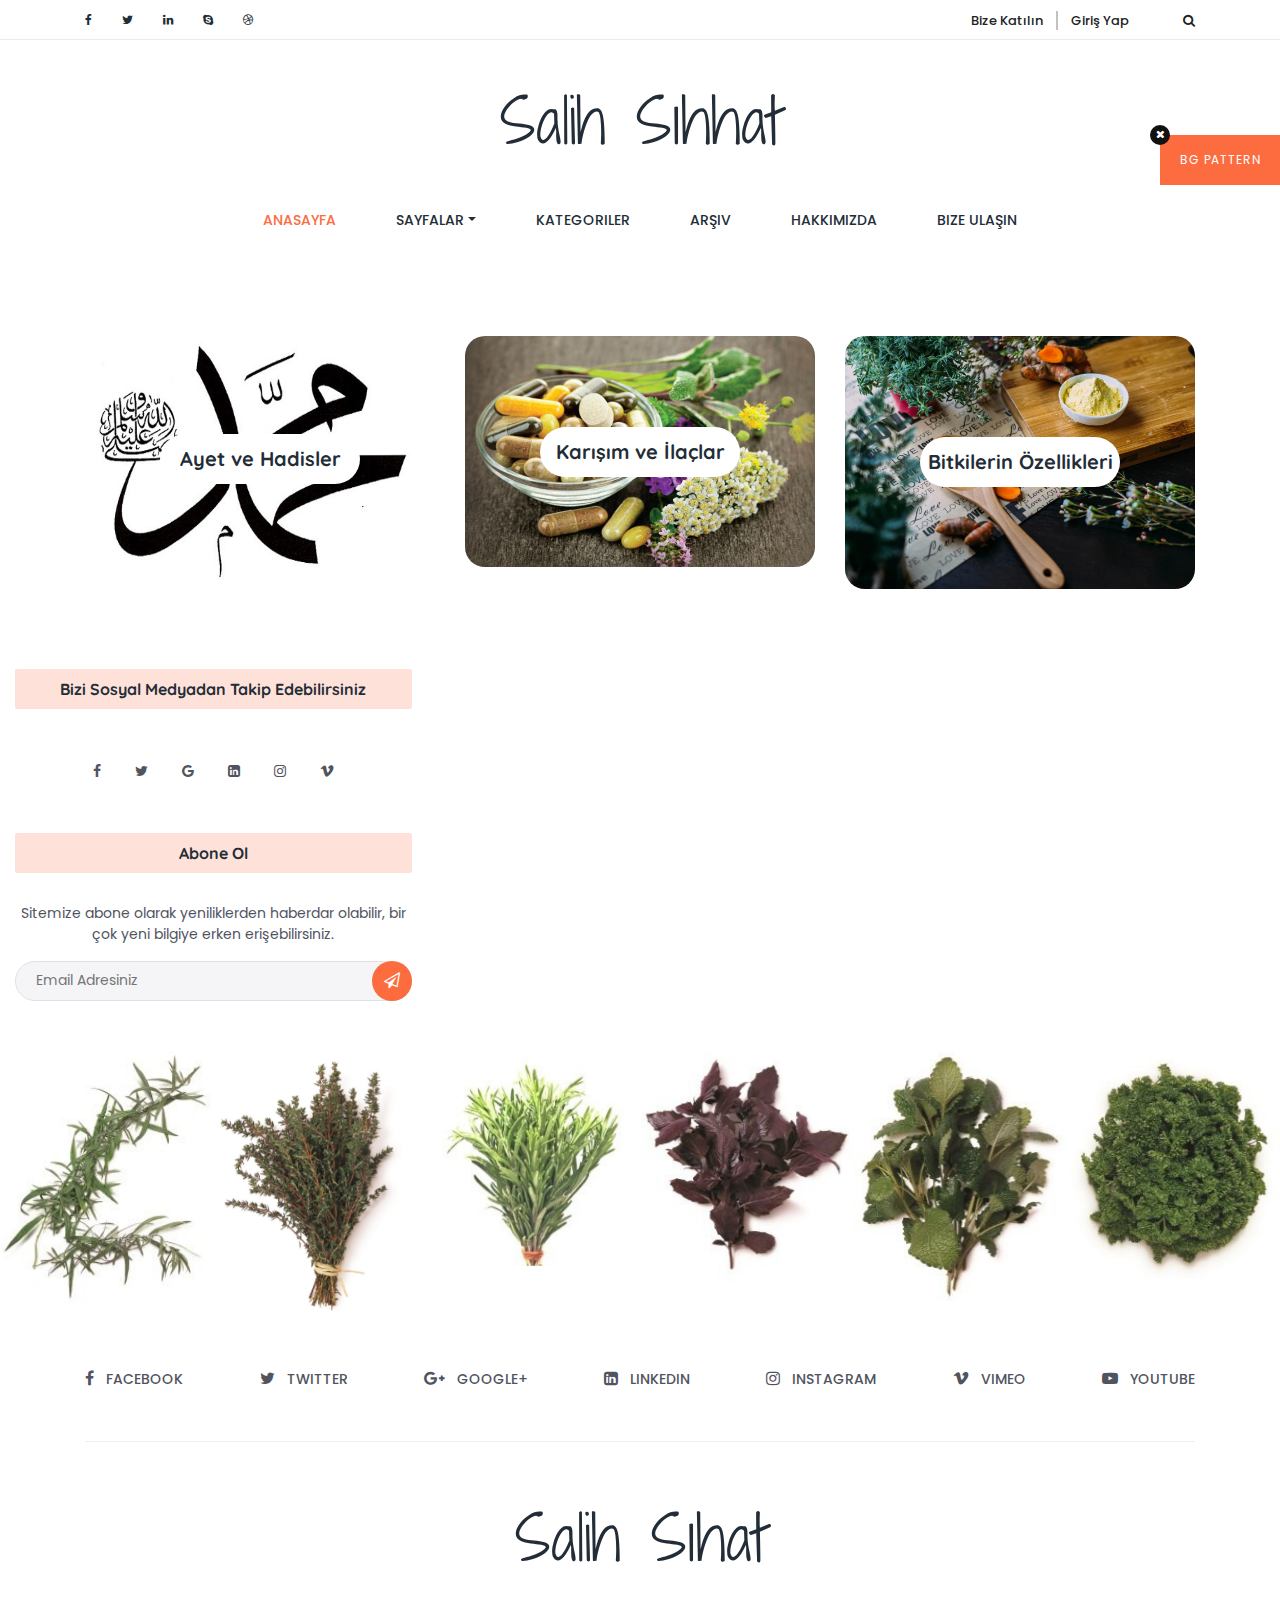
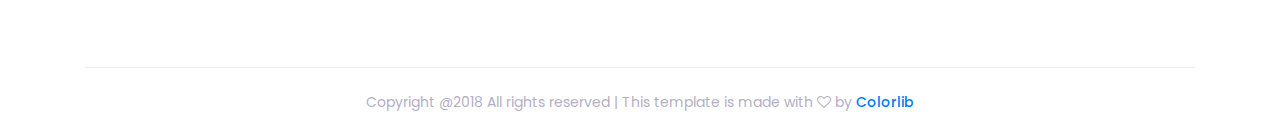
<file: index.html>
<!DOCTYPE html>
<html lang="en">

<head>
    <meta charset="UTF-8">
    <meta name="description" content="">
    <meta http-equiv="X-UA-Compatible" content="IE=edge">
    <meta name="viewport" content="width=device-width, initial-scale=1, shrink-to-fit=no">
    <!-- The above 4 meta tags *must* come first in the head; any other head content must come *after* these tags -->

    <!-- Title -->
    <title>Salih Sıhat - Food Blog Template</title>

    <!-- Favicon -->
    <link rel="icon" href="img/core-img/favicon.ico">

    <!-- Core Stylesheet -->
    <link href="style.css" rel="stylesheet">

    <!-- Responsive CSS -->
    <link href="css/responsive/responsive.css" rel="stylesheet">

</head>

<body>
    <!-- Preloader Start -->
    <div id="preloader">
        <div class="yummy-load"></div>
    </div>

    <!-- Background Pattern Swither -->
    <div id="pattern-switcher">
        Bg Pattern
    </div>
    <div id="patter-close">
        <i class="fa fa-times" aria-hidden="true"></i>
    </div>

    <!-- ****** Top Header Area Start ****** -->
    <div class="top_header_area">
        <div class="container">
            <div class="row">
                <div class="col-5 col-sm-6">
                    <!--  Top Social bar start -->
                    <div class="top_social_bar">
                        <a href="#"><i class="fa fa-facebook" aria-hidden="true"></i></a>
                        <a href="#"><i class="fa fa-twitter" aria-hidden="true"></i></a>
                        <a href="#"><i class="fa fa-linkedin" aria-hidden="true"></i></a>
                        <a href="#"><i class="fa fa-skype" aria-hidden="true"></i></a>
                        <a href="#"><i class="fa fa-dribbble" aria-hidden="true"></i></a>
                    </div>
                </div>
                <!--  Login Register Area -->
                <div class="col-7 col-sm-6">
                    <div class="signup-search-area d-flex align-items-center justify-content-end">
                        <div class="login_register_area d-flex">
                            <div class="login">
                                <a href="register.html">Bize Katılın</a>
                            </div>
                            <div class="register">
                                <a href="register.html">Giriş Yap<//a>
                            </div>
                        </div>
                        <!-- Search Button Area -->
                        <div class="search_button">
                            <a class="searchBtn" href="#"><i class="fa fa-search" aria-hidden="true"></i></a>
                        </div>
                        <!-- Search Form -->
                        <div class="search-hidden-form">
                            <form action="#" method="get">
                                <input type="search" name="search" id="search-anything" placeholder="Search Anything...">
                                <input type="submit" value="" class="d-none">
                                <span class="searchBtn"><i class="fa fa-times" aria-hidden="true"></i></span>
                            </form>
                        </div>
                    </div>
                </div>
            </div>
        </div>
    </div>
    <!-- ****** Top Header Area End ****** -->

    <!-- ****** Header Area Start ****** -->
    <header class="header_area">
        <div class="container">
            <div class="row">
                <!-- Logo Area Start -->
                <div class="col-12">
                    <div class="logo_area text-center">
                        <a href="index.html" class="yummy-logo">Salih Sıhhat</a>
                    </div>
                </div>
            </div>

            <div class="row">
                <div class="col-12">
                    <nav class="navbar navbar-expand-lg">
                        <button class="navbar-toggler" type="button" data-toggle="collapse" data-target="#yummyfood-nav" aria-controls="yummyfood-nav" aria-expanded="false" aria-label="Toggle navigation"><i class="fa fa-bars" aria-hidden="true"></i> </button>
                        <!-- Menu Area Start -->
                        <div class="collapse navbar-collapse justify-content-center" id="yummyfood-nav">
                            <ul class="navbar-nav" id="yummy-nav">
                                <li class="nav-item active">
                                    <a class="nav-link" href="index.html">Anasayfa <span class="sr-only">(current)</span></a>
                                </li>
                                <li class="nav-item dropdown">
                                    <a class="nav-link dropdown-toggle" href="#" id="yummyDropdown" role="button" data-toggle="dropdown" aria-haspopup="true" aria-expanded="false">Sayfalar</a>
                                    <div class="dropdown-menu" aria-labelledby="yummyDropdown">
                                        <a class="dropdown-item" href="index.html">Anasayfa</a>
                                        <a class="dropdown-item" href="archive.html">Arşiv</a>
                                   
                                        <a class="dropdown-item" href="contact.html">Bize Ulaşın</a>
                                    </div>
                                </li>
                                <li class="nav-item">
                                    
                                </li>
                                <li class="nav-item">
                                    <a class="nav-link" href="#">Kategoriler</a>
                                </li>
                                <li class="nav-item">
                                    <a class="nav-link" href="archive.html">Arşiv</a>
                                </li>
                                <li class="nav-item">
                                    <a class="nav-link" href="#">Hakkımızda</a>
                                </li>
                                <li class="nav-item">
                                     <a class="nav-link" href="#">Bize Ulaşın</a>
                                </li>
                            </ul>
                        </div>
                    </nav>
                </div>
            </div>
        </div>
    </header>
    <!-- ****** Header Area End ****** -->

    <!-- ****** Welcome Post Area Start ****** -->
    

    </section>
    <!-- ****** Welcome Area End ****** -->

    <!-- ****** Kategoriler Area Start ****** -->
    <section class="categories_area clearfix" id="about">
        <div class="container">
            <div class="row">
                <div class="col-12 col-md-6 col-lg-4">
                    <div class="single_catagory wow fadeInUp" data-wow-delay=".3s">
                        <img src="img/catagory-img/1.jpg" alt="">
                        <div class="catagory-title">
                            <a href="hadisler.html">
                                <h5>Ayet ve Hadisler</h5>
                            </a>
                        </div>
                    </div>
                </div>
                <div class="col-12 col-md-6 col-lg-4">
                    <div class="single_catagory wow fadeInUp" data-wow-delay=".6s">
                        <img src="img/catagory-img/2.jpg" alt="">
                        <div class="catagory-title">
                            <a href="karisim-ve-ilaclar.html">
                                <h5>Karışım ve İlaçlar</h5>
                            </a>
                        </div>
                    </div>
                </div>
                <div class="col-12 col-md-6 col-lg-4">
                    <div class="single_catagory wow fadeInUp" data-wow-delay=".9s">
                        <img src="img/catagory-img/3.jpg" alt="">
                        <div class="catagory-title">
                            <a href="#">
                                <h5>Bitkilerin Özellikleri</h5>
                            </a>
                        </div>
                    </div>
                </div>
            </div>
        </div>
    </section>
    <!-- ****** Kategoriler Area End ****** -->

   

                        <!-- ******* List Blog Area Start ******* -->

                        <!-- Single Post -->
                    
					<!-- ****** Blog Sidebar ****** -->
					<div class="col-12 col-sm-8 col-md-6 col-lg-4 sosyalmedya">
						<div class="blog-sidebar mt-5 mt-lg-0 sosyalmedyachild">
							<!-- Single Widget Area -->
							<div class="single-widget-area about-me-widget text-center">
								<div class="widget-title">
									
									<h6>Bizi Sosyal Medyadan Takip Edebilirsiniz</h6>
								</div>
								<div class="subscribe-link">
									<a href="#"><i class="fa fa-facebook" aria-hidden="true"></i></a>
									<a href="#"><i class="fa fa-twitter" aria-hidden="true"></i></a>
									<a href="#"><i class="fa fa-google" aria-hidden="true"></i></a>
									<a href="#"><i class="fa fa-linkedin-square" aria-hidden="true"></i></a>
									<a href="#"><i class="fa fa-instagram" aria-hidden="true"></i></a>
									<a href="#"><i class="fa fa-vimeo" aria-hidden="true"></i></a>
								</div>
							</div>

							<!-- Single Widget Area -->
							<div class="single-widget-area popular-post-widget">
								<div class="widget-title text-center">
								   
							
							<!-- Single Widget Area -->
							<div class="single-widget-area newsletter-widget">
								<div class="widget-title text-center">
									<h6>Abone Ol</h6>
								</div>
								<p>Sitemize abone olarak yeniliklerden haberdar olabilir, bir çok yeni bilgiye erken erişebilirsiniz.</p>
								<div class="newsletter-form">
									<form action="#" method="post">
										<input type="email" name="newsletter-email" id="email" placeholder="Email Adresiniz">
										<button type="submit"><i class="fa fa-paper-plane-o" aria-hidden="true"></i></button>
									</form>
								</div>
							</div>
						</div>
					</div>
				</div>
            </div>
        </div>
    </section>
    <!-- ****** Blog Area End ****** -->

    <!-- ****** Instagram Area Start ****** -->
    <div class="instargram_area owl-carousel section_padding_100_0 clearfix" id="portfolio">

        <!-- Instagram Item -->
        <div class="instagram_gallery_item">
            <!-- Instagram Thumb -->
            <img src="img/instagram-img/1.jpg" alt="">
            <!-- Hover -->
            <div class="hover_overlay">
                <div class="yummy-table">
                    <div class="yummy-table-cell">
                        <div class="follow-me text-center">
                            <a href="#"><i class="fa fa-instagram" aria-hidden="true"></i> Follow me</a>
                        </div>
                    </div>
                </div>
            </div>
        </div>

        <!-- Instagram Item -->
        <div class="instagram_gallery_item">
            <!-- Instagram Thumb -->
            <img src="img/instagram-img/2.jpg" alt="">
            <!-- Hover -->
            <div class="hover_overlay">
                <div class="yummy-table">
                    <div class="yummy-table-cell">
                        <div class="follow-me text-center">
                            <a href="#"><i class="fa fa-instagram" aria-hidden="true"></i> Follow me</a>
                        </div>
                    </div>
                </div>
            </div>
        </div>

        <!-- Instagram Item -->
        <div class="instagram_gallery_item">
            <!-- Instagram Thumb -->
            <img src="img/instagram-img/3.jpg" alt="">
            <!-- Hover -->
            <div class="hover_overlay">
                <div class="yummy-table">
                    <div class="yummy-table-cell">
                        <div class="follow-me text-center">
                            <a href="#"><i class="fa fa-instagram" aria-hidden="true"></i> Follow me</a>
                        </div>
                    </div>
                </div>
            </div>
        </div>

        <!-- Instagram Item -->
        <div class="instagram_gallery_item">
            <!-- Instagram Thumb -->
            <img src="img/instagram-img/4.jpg" alt="">
            <!-- Hover -->
            <div class="hover_overlay">
                <div class="yummy-table">
                    <div class="yummy-table-cell">
                        <div class="follow-me text-center">
                            <a href="#"><i class="fa fa-instagram" aria-hidden="true"></i> Follow me</a>
                        </div>
                    </div>
                </div>
            </div>
        </div>

        <!-- Instagram Item -->
        <div class="instagram_gallery_item">
            <!-- Instagram Thumb -->
            <img src="img/instagram-img/5.jpg" alt="">
            <!-- Hover -->
            <div class="hover_overlay">
                <div class="yummy-table">
                    <div class="yummy-table-cell">
                        <div class="follow-me text-center">
                            <a href="#"><i class="fa fa-instagram" aria-hidden="true"></i> Follow me</a>
                        </div>
                    </div>
                </div>
            </div>
        </div>

        <!-- Instagram Item -->
        <div class="instagram_gallery_item">
            <!-- Instagram Thumb -->
            <img src="img/instagram-img/6.jpg" alt="">
            <!-- Hover -->
            <div class="hover_overlay">
                <div class="yummy-table">
                    <div class="yummy-table-cell">
                        <div class="follow-me text-center">
                            <a href="#"><i class="fa fa-instagram" aria-hidden="true"></i> Follow me</a>
                        </div>
                    </div>
                </div>
            </div>
        </div>

        <!-- Instagram Item -->
        <div class="instagram_gallery_item">
            <!-- Instagram Thumb -->
            <img src="img/instagram-img/1.jpg" alt="">
            <!-- Hover -->
            <div class="hover_overlay">
                <div class="yummy-table">
                    <div class="yummy-table-cell">
                        <div class="follow-me text-center">
                            <a href="#"><i class="fa fa-instagram" aria-hidden="true"></i> Follow me</a>
                        </div>
                    </div>
                </div>
            </div>
        </div>

        <!-- Instagram Item -->
        <div class="instagram_gallery_item">
            <!-- Instagram Thumb -->
            <img src="img/instagram-img/2.jpg" alt="">
            <!-- Hover -->
            <div class="hover_overlay">
                <div class="yummy-table">
                    <div class="yummy-table-cell">
                        <div class="follow-me text-center">
                            <a href="#"><i class="fa fa-instagram" aria-hidden="true"></i> Follow me</a>
                        </div>
                    </div>
                </div>
            </div>
        </div>

    </div>
    <!-- ****** Our Creative Portfolio Area End ****** -->

    <!-- ****** Footer Social Icon Area Start ****** -->
    <div class="social_icon_area clearfix">
        <div class="container">
            <div class="row">
                <div class="col-12">
                    <div class="footer-social-area d-flex">
                        <div class="single-icon">
                            <a href="#"><i class="fa fa-facebook" aria-hidden="true"></i><span>facebook</span></a>
                        </div>
                        <div class="single-icon">
                            <a href="#"><i class="fa fa-twitter" aria-hidden="true"></i><span>Twitter</span></a>
                        </div>
                        <div class="single-icon">
                            <a href="#"><i class="fa fa-google-plus" aria-hidden="true"></i><span>GOOGLE+</span></a>
                        </div>
                        <div class="single-icon">
                            <a href="#"><i class="fa fa-linkedin-square" aria-hidden="true"></i><span>linkedin</span></a>
                        </div>
                        <div class="single-icon">
                            <a href="#"><i class="fa fa-instagram" aria-hidden="true"></i><span>Instagram</span></a>
                        </div>
                        <div class="single-icon">
                            <a href="#"><i class="fa fa-vimeo" aria-hidden="true"></i><span>VIMEO</span></a>
                        </div>
                        <div class="single-icon">
                            <a href="#"><i class="fa fa-youtube-play" aria-hidden="true"></i><span>YOUTUBE</span></a>
                        </div>
                    </div>
                </div>
            </div>
        </div>
    </div>
    <!-- ****** Footer Social Icon Area End ****** -->

    <!-- ****** Footer Menu Area Start ****** -->
    <footer class="footer_area">
        <div class="container">
            <div class="row">
                <div class="col-12">
                    <div class="footer-content">
                        <!-- Logo Area Start -->
                        <div class="footer-logo-area text-center">
                            <a href="index.html" class="yummy-logo">Salih Sıhat</a>
                        </div>
                        <!-- Menu Area Start -->
                        <nav class="navbar navbar-expand-lg">
                            <button class="navbar-toggler" type="button" data-toggle="collapse" data-target="#yummyfood-footer-nav" aria-controls="yummyfood-footer-nav" aria-expanded="false" aria-label="Toggle navigation"><i class="fa fa-bars" aria-hidden="true"></i> Sayfalar>
                            <!-- Menu Area Start -->
                            <div class="collapse navbar-collapse justify-content-center" id="yummyfood-footer-nav">
                                <ul class="navbar-nav">
                                    <li class="nav-item active">
                                        <a class="nav-link" href="#">Anasayfa <span class="sr-only">(current)</span></a>
                                    </li>
                                    
               
                                    </li>
                                    <li class="nav-item">
                                        <a class="nav-link" href="#">Kategoriler</a>
                                    </li>
                                    <li class="nav-item">
                                        <a class="nav-link" href="#">Arşiv</a>
                                    </li>
                                    <li class="nav-item">
                                        <a class="nav-link" href="#">Hakkımızda</a>
                                    </li>
                                    <li class="nav-item">
                                        <a class="nav-link" href="#">Bize Ulaşın</a>
                                    </li>
                                </ul>
                            </div>
                        </nav>
                    </div>
                </div>
            </div>
        </div>

        <div class="container">
            <div class="row">
                <div class="col-12">
                    <!-- Copywrite Text -->
                    <div class="copy_right_text text-center">
                        <p>Copyright @2018 All rights reserved | This template is made with <i class="fa fa-heart-o" aria-hidden="true"></i> by <a href="https://colorlib.com" target="_blank">Colorlib</a></p>
                    </div>
                </div>
            </div>
        </div>
    </footer>

    <!-- ****** Footer Menu Area End ****** -->

    <!-- Jquery-2.2.4 js -->
    <script src="js/jquery/jquery-2.2.4.min.js"></script>
    <!-- Popper js -->
    <script src="js/bootstrap/popper.min.js"></script>
    <!-- Bootstrap-4 js -->
    <script src="js/bootstrap/bootstrap.min.js"></script>
    <!-- All Plugins JS -->
    <script src="js/others/plugins.js"></script>
    <!-- Active JS -->
    <script src="js/active.js"></script>
</body>
</file>
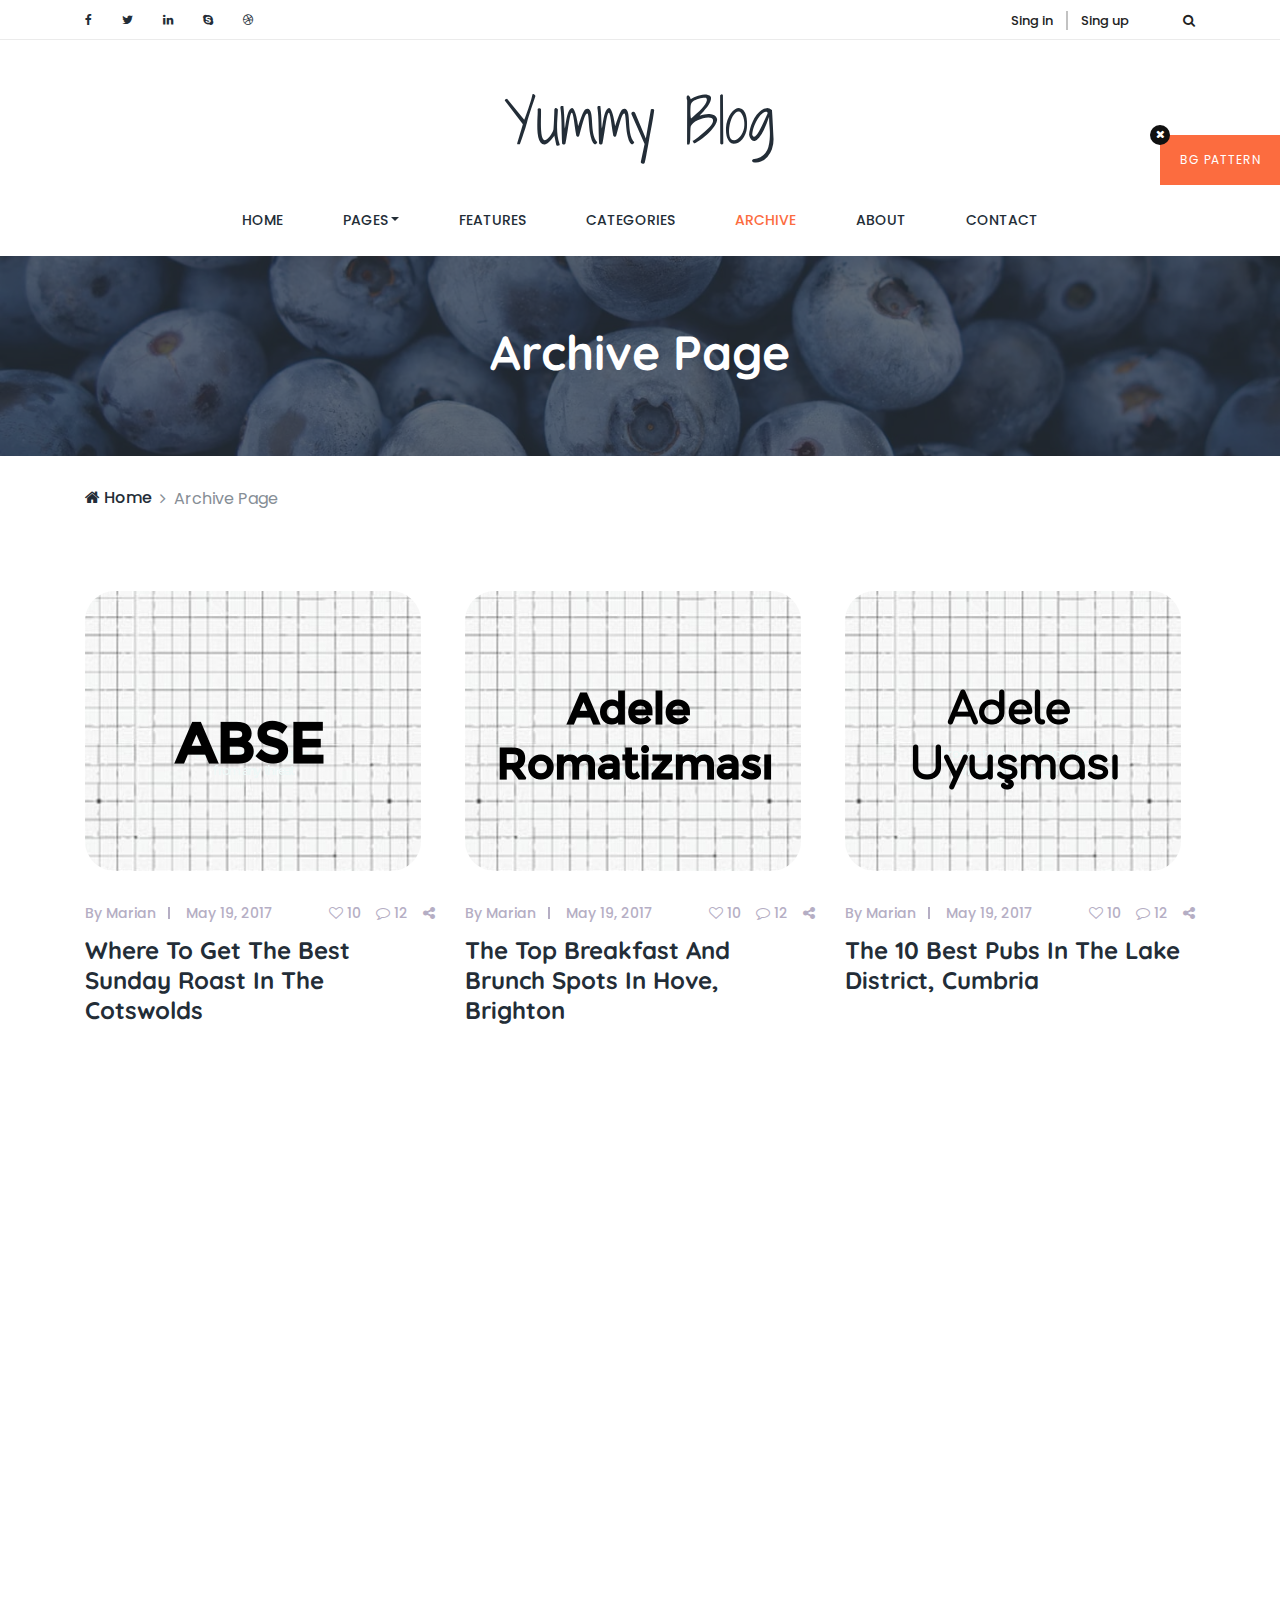
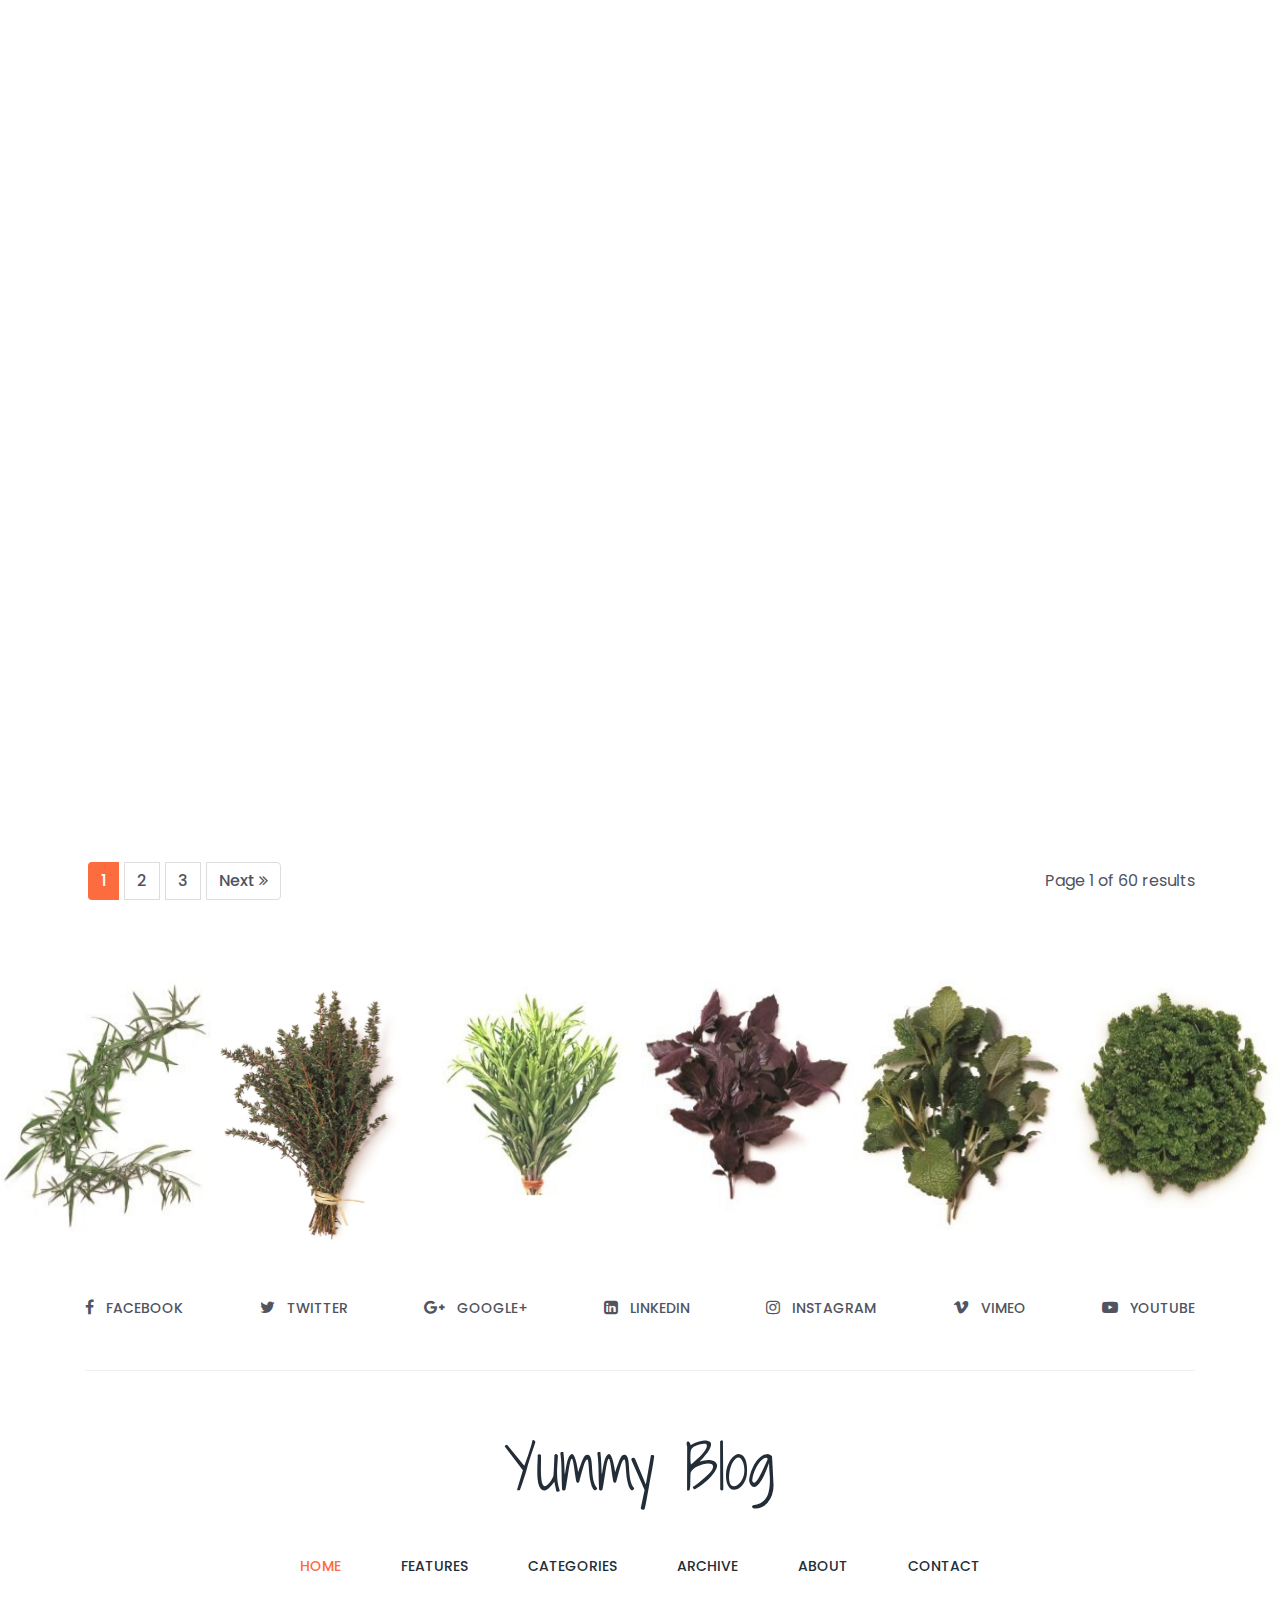
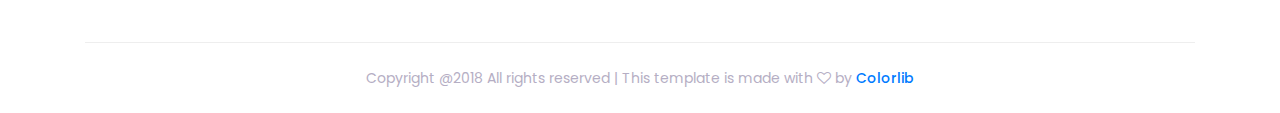
<file: archive.html>
<!DOCTYPE html>
<html lang="en">

<head>
    <meta charset="UTF-8">
    <meta name="description" content="">
    <meta http-equiv="X-UA-Compatible" content="IE=edge">
    <meta name="viewport" content="width=device-width, initial-scale=1, shrink-to-fit=no">
    <!-- The above 4 meta tags *must* come first in the head; any other head content must come *after* these tags -->

    <!-- Title -->
    <title>Yummy Blog - Food Blog Template</title>

    <!-- Favicon -->
    <link rel="icon" href="img/core-img/favicon.ico">

    <!-- Core Stylesheet -->
    <link href="style.css" rel="stylesheet">

    <!-- Responsive CSS -->
    <link href="css/responsive/responsive.css" rel="stylesheet">

</head>

<body>
    <!-- Preloader Start -->
    <div id="preloader">
        <div class="yummy-load"></div>
    </div>

    <!-- Background Pattern Swither -->
    <div id="pattern-switcher">
        Bg Pattern
    </div>
    <div id="patter-close">
        <i class="fa fa-times" aria-hidden="true"></i>
    </div>

    <!-- ****** Top Header Area Start ****** -->
    <div class="top_header_area">
        <div class="container">
            <div class="row">
                <div class="col-5 col-sm-6">
                    <!--  Top Social bar start -->
                    <div class="top_social_bar">
                        <a href="#"><i class="fa fa-facebook" aria-hidden="true"></i></a>
                        <a href="#"><i class="fa fa-twitter" aria-hidden="true"></i></a>
                        <a href="#"><i class="fa fa-linkedin" aria-hidden="true"></i></a>
                        <a href="#"><i class="fa fa-skype" aria-hidden="true"></i></a>
                        <a href="#"><i class="fa fa-dribbble" aria-hidden="true"></i></a>
                    </div>
                </div>
                <!--  Login Register Area -->
                <div class="col-7 col-sm-6">
                    <div class="signup-search-area d-flex align-items-center justify-content-end">
                        <div class="login_register_area d-flex">
                            <div class="login">
                                <a href="register.html">Sing in</a>
                            </div>
                            <div class="register">
                                <a href="register.html">Sing up</a>
                            </div>
                        </div>
                        <!-- Search Button Area -->
                        <div class="search_button">
                            <a class="searchBtn" href="#"><i class="fa fa-search" aria-hidden="true"></i></a>
                        </div>
                        <!-- Search Form -->
                        <div class="search-hidden-form">
                            <form action="#" method="get">
                                <input type="search" name="search" id="search-anything" placeholder="Search Anything...">
                                <input type="submit" value="" class="d-none">
                                <span class="searchBtn"><i class="fa fa-times" aria-hidden="true"></i></span>
                            </form>
                        </div>
                    </div>
                </div>
            </div>
        </div>
    </div>
    <!-- ****** Top Header Area End ****** -->

    <!-- ****** Header Area Start ****** -->
    <header class="header_area">
        <div class="container">
            <div class="row">
                <!-- Logo Area Start -->
                <div class="col-12">
                    <div class="logo_area text-center">
                        <a href="index.html" class="yummy-logo">Yummy Blog</a>
                    </div>
                </div>
            </div>

            <div class="row">
                <div class="col-12">
                    <nav class="navbar navbar-expand-lg">
                        <button class="navbar-toggler" type="button" data-toggle="collapse" data-target="#yummyfood-nav" aria-controls="yummyfood-nav" aria-expanded="false" aria-label="Toggle navigation"><i class="fa fa-bars" aria-hidden="true"></i> Menu</button>
                        <!-- Menu Area Start -->
                        <div class="collapse navbar-collapse justify-content-center" id="yummyfood-nav">
                            <ul class="navbar-nav" id="yummy-nav">
                                <li class="nav-item">
                                    <a class="nav-link" href="index.html">Home <span class="sr-only">(current)</span></a>
                                </li>
                                <li class="nav-item dropdown">
                                    <a class="nav-link dropdown-toggle" href="#" id="yummyDropdown" role="button" data-toggle="dropdown" aria-haspopup="true" aria-expanded="false">Pages</a>
                                    <div class="dropdown-menu" aria-labelledby="yummyDropdown">
                                        <a class="dropdown-item" href="index.html">Home</a>
                                        <a class="dropdown-item" href="archive.html">Archive</a>
                                        <a class="dropdown-item" href="single.html">Single Blog</a>
                                        <a class="dropdown-item" href="static.html">Static Page</a>
                                        <a class="dropdown-item" href="contact.html">Contact</a>
                                    </div>
                                </li>
                                <li class="nav-item">
                                    <a class="nav-link" href="#">Features</a>
                                </li>
                                <li class="nav-item">
                                    <a class="nav-link" href="#">Categories</a>
                                </li>
                                <li class="nav-item active">
                                    <a class="nav-link" href="archive.html">Archive</a>
                                </li>
                                <li class="nav-item">
                                    <a class="nav-link" href="#">About</a>
                                </li>
                                <li class="nav-item">
                                    <a class="nav-link" href="contact.html">Contact</a>
                                </li>
                            </ul>
                        </div>
                    </nav>
                </div>
            </div>
        </div>
    </header>
    <!-- ****** Header Area End ****** -->

    <!-- ****** Breadcumb Area Start ****** -->
    <div class="breadcumb-area" style="background-image: url(img/bg-img/breadcumb.jpg);">
        <div class="container h-100">
            <div class="row h-100 align-items-center">
                <div class="col-12">
                    <div class="bradcumb-title text-center">
                        <h2>Archive Page</h2>
                    </div>
                </div>
            </div>
        </div>
    </div>
    <div class="breadcumb-nav">
        <div class="container">
            <div class="row">
                <div class="col-12">
                    <nav aria-label="breadcrumb">
                        <ol class="breadcrumb">
                            <li class="breadcrumb-item"><a href="#"><i class="fa fa-home" aria-hidden="true"></i> Home</a></li>
                            <li class="breadcrumb-item active" aria-current="page">Archive Page</li>
                        </ol>
                    </nav>
                </div>
            </div>
        </div>
    </div>
    <!-- ****** Breadcumb Area End ****** -->

    <!-- ****** Archive Area Start ****** -->
    <section class="archive-area section_padding_80">
        <div class="container">
            <div class="row">

                <!-- Single Post -->
                <div class="col-12 col-md-6 col-lg-4">
                    <div class="single-post wow fadeInUp" data-wow-delay="0.1s">
                        <!-- Post Thumb -->
                        <div class="post-thumb">
                            <img src="img/blog-img/2.jpg" alt="">
                        </div>
                        <!-- Post Content -->
                        <div class="post-content">
                            <div class="post-meta d-flex">
                                <div class="post-author-date-area d-flex">
                                    <!-- Post Author -->
                                    <div class="post-author">
                                        <a href="#">By Marian</a>
                                    </div>
                                    <!-- Post Date -->
                                    <div class="post-date">
                                        <a href="#">May 19, 2017</a>
                                    </div>
                                </div>
                                <!-- Post Comment & Share Area -->
                                <div class="post-comment-share-area d-flex">
                                    <!-- Post Favourite -->
                                    <div class="post-favourite">
                                        <a href="#"><i class="fa fa-heart-o" aria-hidden="true"></i> 10</a>
                                    </div>
                                    <!-- Post Comments -->
                                    <div class="post-comments">
                                        <a href="#"><i class="fa fa-comment-o" aria-hidden="true"></i> 12</a>
                                    </div>
                                    <!-- Post Share -->
                                    <div class="post-share">
                                        <a href="#"><i class="fa fa-share-alt" aria-hidden="true"></i></a>
                                    </div>
                                </div>
                            </div>
                            <a href="#">
                                <h4 class="post-headline">Where To Get The Best Sunday Roast In The Cotswolds</h4>
                            </a>
                        </div>
                    </div>
                </div>

                <!-- Single Post -->
                <div class="col-12 col-md-6 col-lg-4">
                    <div class="single-post wow fadeInUp" data-wow-delay="0.2s">
                        <!-- Post Thumb -->
                        <div class="post-thumb">
                            <img src="img/blog-img/3.jpg" alt="">
                        </div>
                        <!-- Post Content -->
                        <div class="post-content">
                            <div class="post-meta d-flex">
                                <div class="post-author-date-area d-flex">
                                    <!-- Post Author -->
                                    <div class="post-author">
                                        <a href="#">By Marian</a>
                                    </div>
                                    <!-- Post Date -->
                                    <div class="post-date">
                                        <a href="#">May 19, 2017</a>
                                    </div>
                                </div>
                                <!-- Post Comment & Share Area -->
                                <div class="post-comment-share-area d-flex">
                                    <!-- Post Favourite -->
                                    <div class="post-favourite">
                                        <a href="#"><i class="fa fa-heart-o" aria-hidden="true"></i> 10</a>
                                    </div>
                                    <!-- Post Comments -->
                                    <div class="post-comments">
                                        <a href="#"><i class="fa fa-comment-o" aria-hidden="true"></i> 12</a>
                                    </div>
                                    <!-- Post Share -->
                                    <div class="post-share">
                                        <a href="#"><i class="fa fa-share-alt" aria-hidden="true"></i></a>
                                    </div>
                                </div>
                            </div>
                            <a href="#">
                                <h4 class="post-headline">The Top Breakfast And Brunch Spots In Hove, Brighton</h4>
                            </a>
                        </div>
                    </div>
                </div>

                <!-- Single Post -->
                <div class="col-12 col-md-6 col-lg-4">
                    <div class="single-post wow fadeInUp" data-wow-delay="0.3s">
                        <!-- Post Thumb -->
                        <div class="post-thumb">
                            <img src="img/blog-img/4.jpg" alt="">
                        </div>
                        <!-- Post Content -->
                        <div class="post-content">
                            <div class="post-meta d-flex">
                                <div class="post-author-date-area d-flex">
                                    <!-- Post Author -->
                                    <div class="post-author">
                                        <a href="#">By Marian</a>
                                    </div>
                                    <!-- Post Date -->
                                    <div class="post-date">
                                        <a href="#">May 19, 2017</a>
                                    </div>
                                </div>
                                <!-- Post Comment & Share Area -->
                                <div class="post-comment-share-area d-flex">
                                    <!-- Post Favourite -->
                                    <div class="post-favourite">
                                        <a href="#"><i class="fa fa-heart-o" aria-hidden="true"></i> 10</a>
                                    </div>
                                    <!-- Post Comments -->
                                    <div class="post-comments">
                                        <a href="#"><i class="fa fa-comment-o" aria-hidden="true"></i> 12</a>
                                    </div>
                                    <!-- Post Share -->
                                    <div class="post-share">
                                        <a href="#"><i class="fa fa-share-alt" aria-hidden="true"></i></a>
                                    </div>
                                </div>
                            </div>
                            <a href="#">
                                <h4 class="post-headline">The 10 Best Pubs In The Lake District, Cumbria</h4>
                            </a>
                        </div>
                    </div>
                </div>

                <!-- Single Post -->
                <div class="col-12 col-md-6 col-lg-4">
                    <div class="single-post wow fadeInUp" data-wow-delay="0.4s">
                        <!-- Post Thumb -->
                        <div class="post-thumb">
                            <img src="img/blog-img/5.jpg" alt="">
                        </div>
                        <!-- Post Content -->
                        <div class="post-content">
                            <div class="post-meta d-flex">
                                <div class="post-author-date-area d-flex">
                                    <!-- Post Author -->
                                    <div class="post-author">
                                        <a href="#">By Marian</a>
                                    </div>
                                    <!-- Post Date -->
                                    <div class="post-date">
                                        <a href="#">May 19, 2017</a>
                                    </div>
                                </div>
                                <!-- Post Comment & Share Area -->
                                <div class="post-comment-share-area d-flex">
                                    <!-- Post Favourite -->
                                    <div class="post-favourite">
                                        <a href="#"><i class="fa fa-heart-o" aria-hidden="true"></i> 10</a>
                                    </div>
                                    <!-- Post Comments -->
                                    <div class="post-comments">
                                        <a href="#"><i class="fa fa-comment-o" aria-hidden="true"></i> 12</a>
                                    </div>
                                    <!-- Post Share -->
                                    <div class="post-share">
                                        <a href="#"><i class="fa fa-share-alt" aria-hidden="true"></i></a>
                                    </div>
                                </div>
                            </div>
                            <a href="#">
                                <h4 class="post-headline">The 10 Best Brunch Spots In Newcastle, England</h4>
                            </a>
                        </div>
                    </div>
                </div>

                <!-- Single Post -->
                <div class="col-12 col-md-6 col-lg-4">
                    <div class="single-post wow fadeInUp" data-wow-delay="0.5s">
                        <!-- Post Thumb -->
                        <div class="post-thumb">
                            <img src="img/blog-img/2.jpg" alt="">
                        </div>
                        <!-- Post Content -->
                        <div class="post-content">
                            <div class="post-meta d-flex">
                                <div class="post-author-date-area d-flex">
                                    <!-- Post Author -->
                                    <div class="post-author">
                                        <a href="#">By Marian</a>
                                    </div>
                                    <!-- Post Date -->
                                    <div class="post-date">
                                        <a href="#">May 19, 2017</a>
                                    </div>
                                </div>
                                <!-- Post Comment & Share Area -->
                                <div class="post-comment-share-area d-flex">
                                    <!-- Post Favourite -->
                                    <div class="post-favourite">
                                        <a href="#"><i class="fa fa-heart-o" aria-hidden="true"></i> 10</a>
                                    </div>
                                    <!-- Post Comments -->
                                    <div class="post-comments">
                                        <a href="#"><i class="fa fa-comment-o" aria-hidden="true"></i> 12</a>
                                    </div>
                                    <!-- Post Share -->
                                    <div class="post-share">
                                        <a href="#"><i class="fa fa-share-alt" aria-hidden="true"></i></a>
                                    </div>
                                </div>
                            </div>
                            <a href="#">
                                <h4 class="post-headline">Where To Get The Best Sunday Roast In The Cotswolds</h4>
                            </a>
                        </div>
                    </div>
                </div>

                <!-- Single Post -->
                <div class="col-12 col-md-6 col-lg-4">
                    <div class="single-post wow fadeInUp" data-wow-delay="0.6s">
                        <!-- Post Thumb -->
                        <div class="post-thumb">
                            <img src="img/blog-img/3.jpg" alt="">
                        </div>
                        <!-- Post Content -->
                        <div class="post-content">
                            <div class="post-meta d-flex">
                                <div class="post-author-date-area d-flex">
                                    <!-- Post Author -->
                                    <div class="post-author">
                                        <a href="#">By Marian</a>
                                    </div>
                                    <!-- Post Date -->
                                    <div class="post-date">
                                        <a href="#">May 19, 2017</a>
                                    </div>
                                </div>
                                <!-- Post Comment & Share Area -->
                                <div class="post-comment-share-area d-flex">
                                    <!-- Post Favourite -->
                                    <div class="post-favourite">
                                        <a href="#"><i class="fa fa-heart-o" aria-hidden="true"></i> 10</a>
                                    </div>
                                    <!-- Post Comments -->
                                    <div class="post-comments">
                                        <a href="#"><i class="fa fa-comment-o" aria-hidden="true"></i> 12</a>
                                    </div>
                                    <!-- Post Share -->
                                    <div class="post-share">
                                        <a href="#"><i class="fa fa-share-alt" aria-hidden="true"></i></a>
                                    </div>
                                </div>
                            </div>
                            <a href="#">
                                <h4 class="post-headline">The Top Breakfast And Brunch Spots In Hove, Brighton</h4>
                            </a>
                        </div>
                    </div>
                </div>

                <!-- Single Post -->
                <div class="col-12 col-md-6 col-lg-4">
                    <div class="single-post wow fadeInUp" data-wow-delay="0.7s">
                        <!-- Post Thumb -->
                        <div class="post-thumb">
                            <img src="img/blog-img/4.jpg" alt="">
                        </div>
                        <!-- Post Content -->
                        <div class="post-content">
                            <div class="post-meta d-flex">
                                <div class="post-author-date-area d-flex">
                                    <!-- Post Author -->
                                    <div class="post-author">
                                        <a href="#">By Marian</a>
                                    </div>
                                    <!-- Post Date -->
                                    <div class="post-date">
                                        <a href="#">May 19, 2017</a>
                                    </div>
                                </div>
                                <!-- Post Comment & Share Area -->
                                <div class="post-comment-share-area d-flex">
                                    <!-- Post Favourite -->
                                    <div class="post-favourite">
                                        <a href="#"><i class="fa fa-heart-o" aria-hidden="true"></i> 10</a>
                                    </div>
                                    <!-- Post Comments -->
                                    <div class="post-comments">
                                        <a href="#"><i class="fa fa-comment-o" aria-hidden="true"></i> 12</a>
                                    </div>
                                    <!-- Post Share -->
                                    <div class="post-share">
                                        <a href="#"><i class="fa fa-share-alt" aria-hidden="true"></i></a>
                                    </div>
                                </div>
                            </div>
                            <a href="#">
                                <h4 class="post-headline">The 10 Best Pubs In The Lake District, Cumbria</h4>
                            </a>
                        </div>
                    </div>
                </div>

                <!-- Single Post -->
                <div class="col-12 col-md-6 col-lg-4">
                    <div class="single-post wow fadeInUp" data-wow-delay="0.8s">
                        <!-- Post Thumb -->
                        <div class="post-thumb">
                            <img src="img/blog-img/5.jpg" alt="">
                        </div>
                        <!-- Post Content -->
                        <div class="post-content">
                            <div class="post-meta d-flex">
                                <div class="post-author-date-area d-flex">
                                    <!-- Post Author -->
                                    <div class="post-author">
                                        <a href="#">By Marian</a>
                                    </div>
                                    <!-- Post Date -->
                                    <div class="post-date">
                                        <a href="#">May 19, 2017</a>
                                    </div>
                                </div>
                                <!-- Post Comment & Share Area -->
                                <div class="post-comment-share-area d-flex">
                                    <!-- Post Favourite -->
                                    <div class="post-favourite">
                                        <a href="#"><i class="fa fa-heart-o" aria-hidden="true"></i> 10</a>
                                    </div>
                                    <!-- Post Comments -->
                                    <div class="post-comments">
                                        <a href="#"><i class="fa fa-comment-o" aria-hidden="true"></i> 12</a>
                                    </div>
                                    <!-- Post Share -->
                                    <div class="post-share">
                                        <a href="#"><i class="fa fa-share-alt" aria-hidden="true"></i></a>
                                    </div>
                                </div>
                            </div>
                            <a href="#">
                                <h4 class="post-headline">The 10 Best Brunch Spots In Newcastle, England</h4>
                            </a>
                        </div>
                    </div>
                </div>

                <!-- Single Post -->
                <div class="col-12 col-md-6 col-lg-4">
                    <div class="single-post wow fadeInUp" data-wow-delay="0.9s">
                        <!-- Post Thumb -->
                        <div class="post-thumb">
                            <img src="img/blog-img/2.jpg" alt="">
                        </div>
                        <!-- Post Content -->
                        <div class="post-content">
                            <div class="post-meta d-flex">
                                <div class="post-author-date-area d-flex">
                                    <!-- Post Author -->
                                    <div class="post-author">
                                        <a href="#">By Marian</a>
                                    </div>
                                    <!-- Post Date -->
                                    <div class="post-date">
                                        <a href="#">May 19, 2017</a>
                                    </div>
                                </div>
                                <!-- Post Comment & Share Area -->
                                <div class="post-comment-share-area d-flex">
                                    <!-- Post Favourite -->
                                    <div class="post-favourite">
                                        <a href="#"><i class="fa fa-heart-o" aria-hidden="true"></i> 10</a>
                                    </div>
                                    <!-- Post Comments -->
                                    <div class="post-comments">
                                        <a href="#"><i class="fa fa-comment-o" aria-hidden="true"></i> 12</a>
                                    </div>
                                    <!-- Post Share -->
                                    <div class="post-share">
                                        <a href="#"><i class="fa fa-share-alt" aria-hidden="true"></i></a>
                                    </div>
                                </div>
                            </div>
                            <a href="#">
                                <h4 class="post-headline">Where To Get The Best Sunday Roast In The Cotswolds</h4>
                            </a>
                        </div>
                    </div>
                </div>

                <!-- Single Post -->
                <div class="col-12 col-md-6 col-lg-4">
                    <div class="single-post wow fadeInUp" data-wow-delay="1s">
                        <!-- Post Thumb -->
                        <div class="post-thumb">
                            <img src="img/blog-img/3.jpg" alt="">
                        </div>
                        <!-- Post Content -->
                        <div class="post-content">
                            <div class="post-meta d-flex">
                                <div class="post-author-date-area d-flex">
                                    <!-- Post Author -->
                                    <div class="post-author">
                                        <a href="#">By Marian</a>
                                    </div>
                                    <!-- Post Date -->
                                    <div class="post-date">
                                        <a href="#">May 19, 2017</a>
                                    </div>
                                </div>
                                <!-- Post Comment & Share Area -->
                                <div class="post-comment-share-area d-flex">
                                    <!-- Post Favourite -->
                                    <div class="post-favourite">
                                        <a href="#"><i class="fa fa-heart-o" aria-hidden="true"></i> 10</a>
                                    </div>
                                    <!-- Post Comments -->
                                    <div class="post-comments">
                                        <a href="#"><i class="fa fa-comment-o" aria-hidden="true"></i> 12</a>
                                    </div>
                                    <!-- Post Share -->
                                    <div class="post-share">
                                        <a href="#"><i class="fa fa-share-alt" aria-hidden="true"></i></a>
                                    </div>
                                </div>
                            </div>
                            <a href="#">
                                <h4 class="post-headline">The Top Breakfast And Brunch Spots In Hove, Brighton</h4>
                            </a>
                        </div>
                    </div>
                </div>

                <!-- Single Post -->
                <div class="col-12 col-md-6 col-lg-4">
                    <div class="single-post wow fadeInUp" data-wow-delay="1.1s">
                        <!-- Post Thumb -->
                        <div class="post-thumb">
                            <img src="img/blog-img/4.jpg" alt="">
                        </div>
                        <!-- Post Content -->
                        <div class="post-content">
                            <div class="post-meta d-flex">
                                <div class="post-author-date-area d-flex">
                                    <!-- Post Author -->
                                    <div class="post-author">
                                        <a href="#">By Marian</a>
                                    </div>
                                    <!-- Post Date -->
                                    <div class="post-date">
                                        <a href="#">May 19, 2017</a>
                                    </div>
                                </div>
                                <!-- Post Comment & Share Area -->
                                <div class="post-comment-share-area d-flex">
                                    <!-- Post Favourite -->
                                    <div class="post-favourite">
                                        <a href="#"><i class="fa fa-heart-o" aria-hidden="true"></i> 10</a>
                                    </div>
                                    <!-- Post Comments -->
                                    <div class="post-comments">
                                        <a href="#"><i class="fa fa-comment-o" aria-hidden="true"></i> 12</a>
                                    </div>
                                    <!-- Post Share -->
                                    <div class="post-share">
                                        <a href="#"><i class="fa fa-share-alt" aria-hidden="true"></i></a>
                                    </div>
                                </div>
                            </div>
                            <a href="#">
                                <h4 class="post-headline">The 10 Best Pubs In The Lake District, Cumbria</h4>
                            </a>
                        </div>
                    </div>
                </div>

                <!-- Single Post -->
                <div class="col-12 col-md-6 col-lg-4">
                    <div class="single-post wow fadeInUp" data-wow-delay="1.2s">
                        <!-- Post Thumb -->
                        <div class="post-thumb">
                            <img src="img/blog-img/5.jpg" alt="">
                        </div>
                        <!-- Post Content -->
                        <div class="post-content">
                            <div class="post-meta d-flex">
                                <div class="post-author-date-area d-flex">
                                    <!-- Post Author -->
                                    <div class="post-author">
                                        <a href="#">By Marian</a>
                                    </div>
                                    <!-- Post Date -->
                                    <div class="post-date">
                                        <a href="#">May 19, 2017</a>
                                    </div>
                                </div>
                                <!-- Post Comment & Share Area -->
                                <div class="post-comment-share-area d-flex">
                                    <!-- Post Favourite -->
                                    <div class="post-favourite">
                                        <a href="#"><i class="fa fa-heart-o" aria-hidden="true"></i> 10</a>
                                    </div>
                                    <!-- Post Comments -->
                                    <div class="post-comments">
                                        <a href="#"><i class="fa fa-comment-o" aria-hidden="true"></i> 12</a>
                                    </div>
                                    <!-- Post Share -->
                                    <div class="post-share">
                                        <a href="#"><i class="fa fa-share-alt" aria-hidden="true"></i></a>
                                    </div>
                                </div>
                            </div>
                            <a href="#">
                                <h4 class="post-headline">The 10 Best Brunch Spots In Newcastle, England</h4>
                            </a>
                        </div>
                    </div>
                </div>

                <div class="col-12">
                    <div class="pagination-area d-sm-flex mt-15">
                        <nav aria-label="#">
                            <ul class="pagination">
                                <li class="page-item active">
                                    <a class="page-link" href="#">1 <span class="sr-only">(current)</span></a>
                                </li>
                                <li class="page-item"><a class="page-link" href="#">2</a></li>
                                <li class="page-item"><a class="page-link" href="#">3</a></li>
                                <li class="page-item">
                                    <a class="page-link" href="#">Next <i class="fa fa-angle-double-right" aria-hidden="true"></i></a>
                                </li>
                            </ul>
                        </nav>
                        <div class="page-status">
                            <p>Page 1 of 60 results</p>
                        </div>
                    </div>
                </div>

            </div>
        </div>
    </section>
    <!-- ****** Archive Area End ****** -->

    <!-- ****** Instagram Area Start ****** -->
    <div class="instargram_area owl-carousel section_padding_100_0 clearfix" id="portfolio">

        <!-- Instagram Item -->
        <div class="instagram_gallery_item">
            <!-- Instagram Thumb -->
            <img src="img/instagram-img/1.jpg" alt="">
            <!-- Hover -->
            <div class="hover_overlay">
                <div class="yummy-table">
                    <div class="yummy-table-cell">
                        <div class="follow-me text-center">
                            <a href="#"><i class="fa fa-instagram" aria-hidden="true"></i> Follow me</a>
                        </div>
                    </div>
                </div>
            </div>
        </div>

        <!-- Instagram Item -->
        <div class="instagram_gallery_item">
            <!-- Instagram Thumb -->
            <img src="img/instagram-img/2.jpg" alt="">
            <!-- Hover -->
            <div class="hover_overlay">
                <div class="yummy-table">
                    <div class="yummy-table-cell">
                        <div class="follow-me text-center">
                            <a href="#"><i class="fa fa-instagram" aria-hidden="true"></i> Follow me</a>
                        </div>
                    </div>
                </div>
            </div>
        </div>

        <!-- Instagram Item -->
        <div class="instagram_gallery_item">
            <!-- Instagram Thumb -->
            <img src="img/instagram-img/3.jpg" alt="">
            <!-- Hover -->
            <div class="hover_overlay">
                <div class="yummy-table">
                    <div class="yummy-table-cell">
                        <div class="follow-me text-center">
                            <a href="#"><i class="fa fa-instagram" aria-hidden="true"></i> Follow me</a>
                        </div>
                    </div>
                </div>
            </div>
        </div>

        <!-- Instagram Item -->
        <div class="instagram_gallery_item">
            <!-- Instagram Thumb -->
            <img src="img/instagram-img/4.jpg" alt="">
            <!-- Hover -->
            <div class="hover_overlay">
                <div class="yummy-table">
                    <div class="yummy-table-cell">
                        <div class="follow-me text-center">
                            <a href="#"><i class="fa fa-instagram" aria-hidden="true"></i> Follow me</a>
                        </div>
                    </div>
                </div>
            </div>
        </div>

        <!-- Instagram Item -->
        <div class="instagram_gallery_item">
            <!-- Instagram Thumb -->
            <img src="img/instagram-img/5.jpg" alt="">
            <!-- Hover -->
            <div class="hover_overlay">
                <div class="yummy-table">
                    <div class="yummy-table-cell">
                        <div class="follow-me text-center">
                            <a href="#"><i class="fa fa-instagram" aria-hidden="true"></i> Follow me</a>
                        </div>
                    </div>
                </div>
            </div>
        </div>

        <!-- Instagram Item -->
        <div class="instagram_gallery_item">
            <!-- Instagram Thumb -->
            <img src="img/instagram-img/6.jpg" alt="">
            <!-- Hover -->
            <div class="hover_overlay">
                <div class="yummy-table">
                    <div class="yummy-table-cell">
                        <div class="follow-me text-center">
                            <a href="#"><i class="fa fa-instagram" aria-hidden="true"></i> Follow me</a>
                        </div>
                    </div>
                </div>
            </div>
        </div>

        <!-- Instagram Item -->
        <div class="instagram_gallery_item">
            <!-- Instagram Thumb -->
            <img src="img/instagram-img/1.jpg" alt="">
            <!-- Hover -->
            <div class="hover_overlay">
                <div class="yummy-table">
                    <div class="yummy-table-cell">
                        <div class="follow-me text-center">
                            <a href="#"><i class="fa fa-instagram" aria-hidden="true"></i> Follow me</a>
                        </div>
                    </div>
                </div>
            </div>
        </div>

        <!-- Instagram Item -->
        <div class="instagram_gallery_item">
            <!-- Instagram Thumb -->
            <img src="img/instagram-img/2.jpg" alt="">
            <!-- Hover -->
            <div class="hover_overlay">
                <div class="yummy-table">
                    <div class="yummy-table-cell">
                        <div class="follow-me text-center">
                            <a href="#"><i class="fa fa-instagram" aria-hidden="true"></i> Follow me</a>
                        </div>
                    </div>
                </div>
            </div>
        </div>

    </div>
    <!-- ****** Our Creative Portfolio Area End ****** -->

    <!-- ****** Footer Social Icon Area Start ****** -->
    <div class="social_icon_area clearfix">
        <div class="container">
            <div class="row">
                <div class="col-12">
                    <div class="footer-social-area d-flex">
                        <div class="single-icon">
                            <a href="#"><i class="fa fa-facebook" aria-hidden="true"></i><span>facebook</span></a>
                        </div>
                        <div class="single-icon">
                            <a href="#"><i class="fa fa-twitter" aria-hidden="true"></i><span>Twitter</span></a>
                        </div>
                        <div class="single-icon">
                            <a href="#"><i class="fa fa-google-plus" aria-hidden="true"></i><span>GOOGLE+</span></a>
                        </div>
                        <div class="single-icon">
                            <a href="#"><i class="fa fa-linkedin-square" aria-hidden="true"></i><span>linkedin</span></a>
                        </div>
                        <div class="single-icon">
                            <a href="#"><i class="fa fa-instagram" aria-hidden="true"></i><span>Instagram</span></a>
                        </div>
                        <div class="single-icon">
                            <a href="#"><i class="fa fa-vimeo" aria-hidden="true"></i><span>VIMEO</span></a>
                        </div>
                        <div class="single-icon">
                            <a href="#"><i class="fa fa-youtube-play" aria-hidden="true"></i><span>YOUTUBE</span></a>
                        </div>
                    </div>
                </div>
            </div>
        </div>
    </div>
    <!-- ****** Footer Social Icon Area End ****** -->

    <!-- ****** Footer Menu Area Start ****** -->
    <footer class="footer_area">
        <div class="container">
            <div class="row">
                <div class="col-12">
                    <div class="footer-content">
                        <!-- Logo Area Start -->
                        <div class="footer-logo-area text-center">
                            <a href="index.html" class="yummy-logo">Yummy Blog</a>
                        </div>
                        <!-- Menu Area Start -->
                        <nav class="navbar navbar-expand-lg">
                            <button class="navbar-toggler" type="button" data-toggle="collapse" data-target="#yummyfood-footer-nav" aria-controls="yummyfood-footer-nav" aria-expanded="false" aria-label="Toggle navigation"><i class="fa fa-bars" aria-hidden="true"></i> Menu</button>
                            <!-- Menu Area Start -->
                            <div class="collapse navbar-collapse justify-content-center" id="yummyfood-footer-nav">
                                <ul class="navbar-nav">
                                    <li class="nav-item active">
                                        <a class="nav-link" href="#">Home <span class="sr-only">(current)</span></a>
                                    </li>
                                    <li class="nav-item">
                                        <a class="nav-link" href="#">Features</a>
                                    </li>
                                    <li class="nav-item">
                                        <a class="nav-link" href="#">Categories</a>
                                    </li>
                                    <li class="nav-item">
                                        <a class="nav-link" href="#">Archive</a>
                                    </li>
                                    <li class="nav-item">
                                        <a class="nav-link" href="#">About</a>
                                    </li>
                                    <li class="nav-item">
                                        <a class="nav-link" href="#">Contact</a>
                                    </li>
                                </ul>
                            </div>
                        </nav>
                    </div>
                </div>
            </div>
        </div>

        <div class="container">
            <div class="row">
                <div class="col-12">
                    <!-- Copywrite Text -->
                    <div class="copy_right_text text-center">
                        <p>Copyright @2018 All rights reserved | This template is made with <i class="fa fa-heart-o" aria-hidden="true"></i> by <a href="https://colorlib.com" target="_blank">Colorlib</a></p>
                    </div>
                </div>
            </div>
        </div>
    </footer>
    <!-- ****** Footer Menu Area End ****** -->

    <!-- Jquery-2.2.4 js -->
    <script src="js/jquery/jquery-2.2.4.min.js"></script>
    <!-- Popper js -->
    <script src="js/bootstrap/popper.min.js"></script>
    <!-- Bootstrap-4 js -->
    <script src="js/bootstrap/bootstrap.min.js"></script>
    <!-- All Plugins JS -->
    <script src="js/others/plugins.js"></script>
    <!-- Active JS -->
    <script src="js/active.js"></script>
</body>
</file>
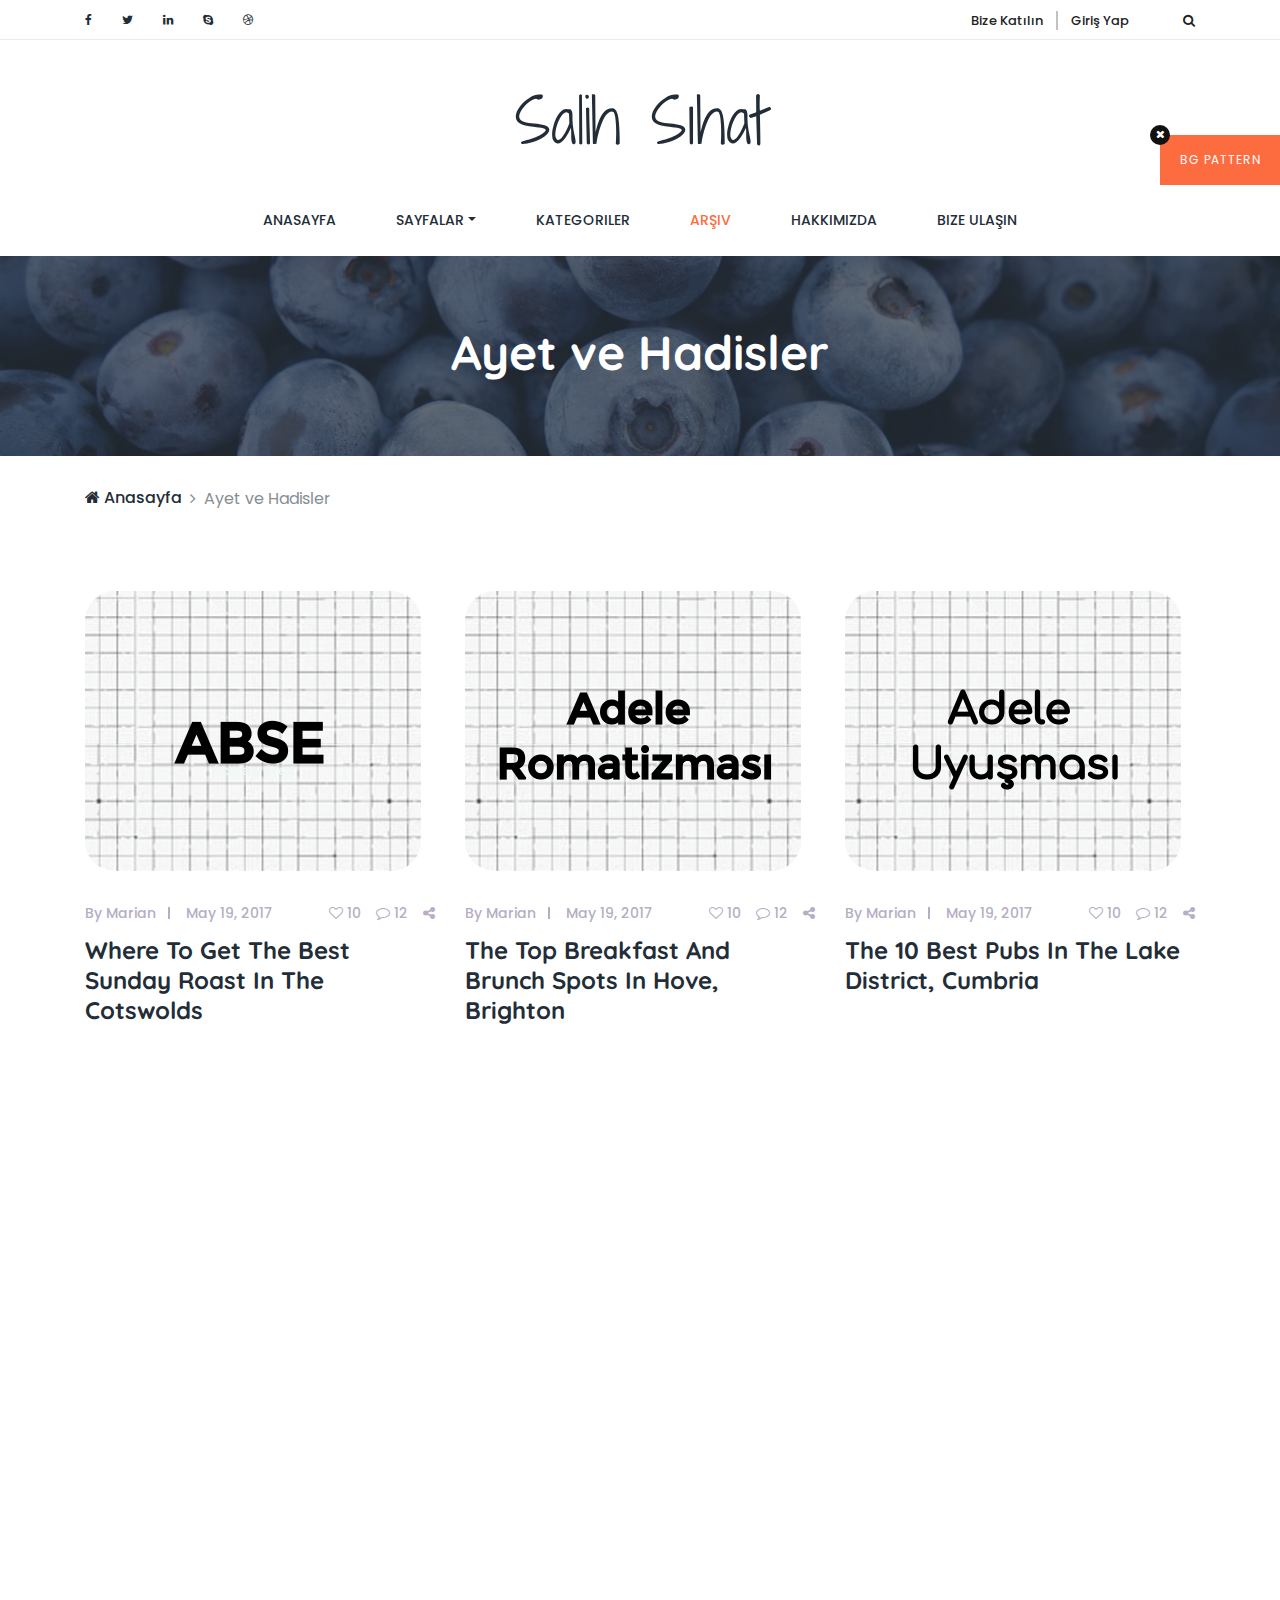
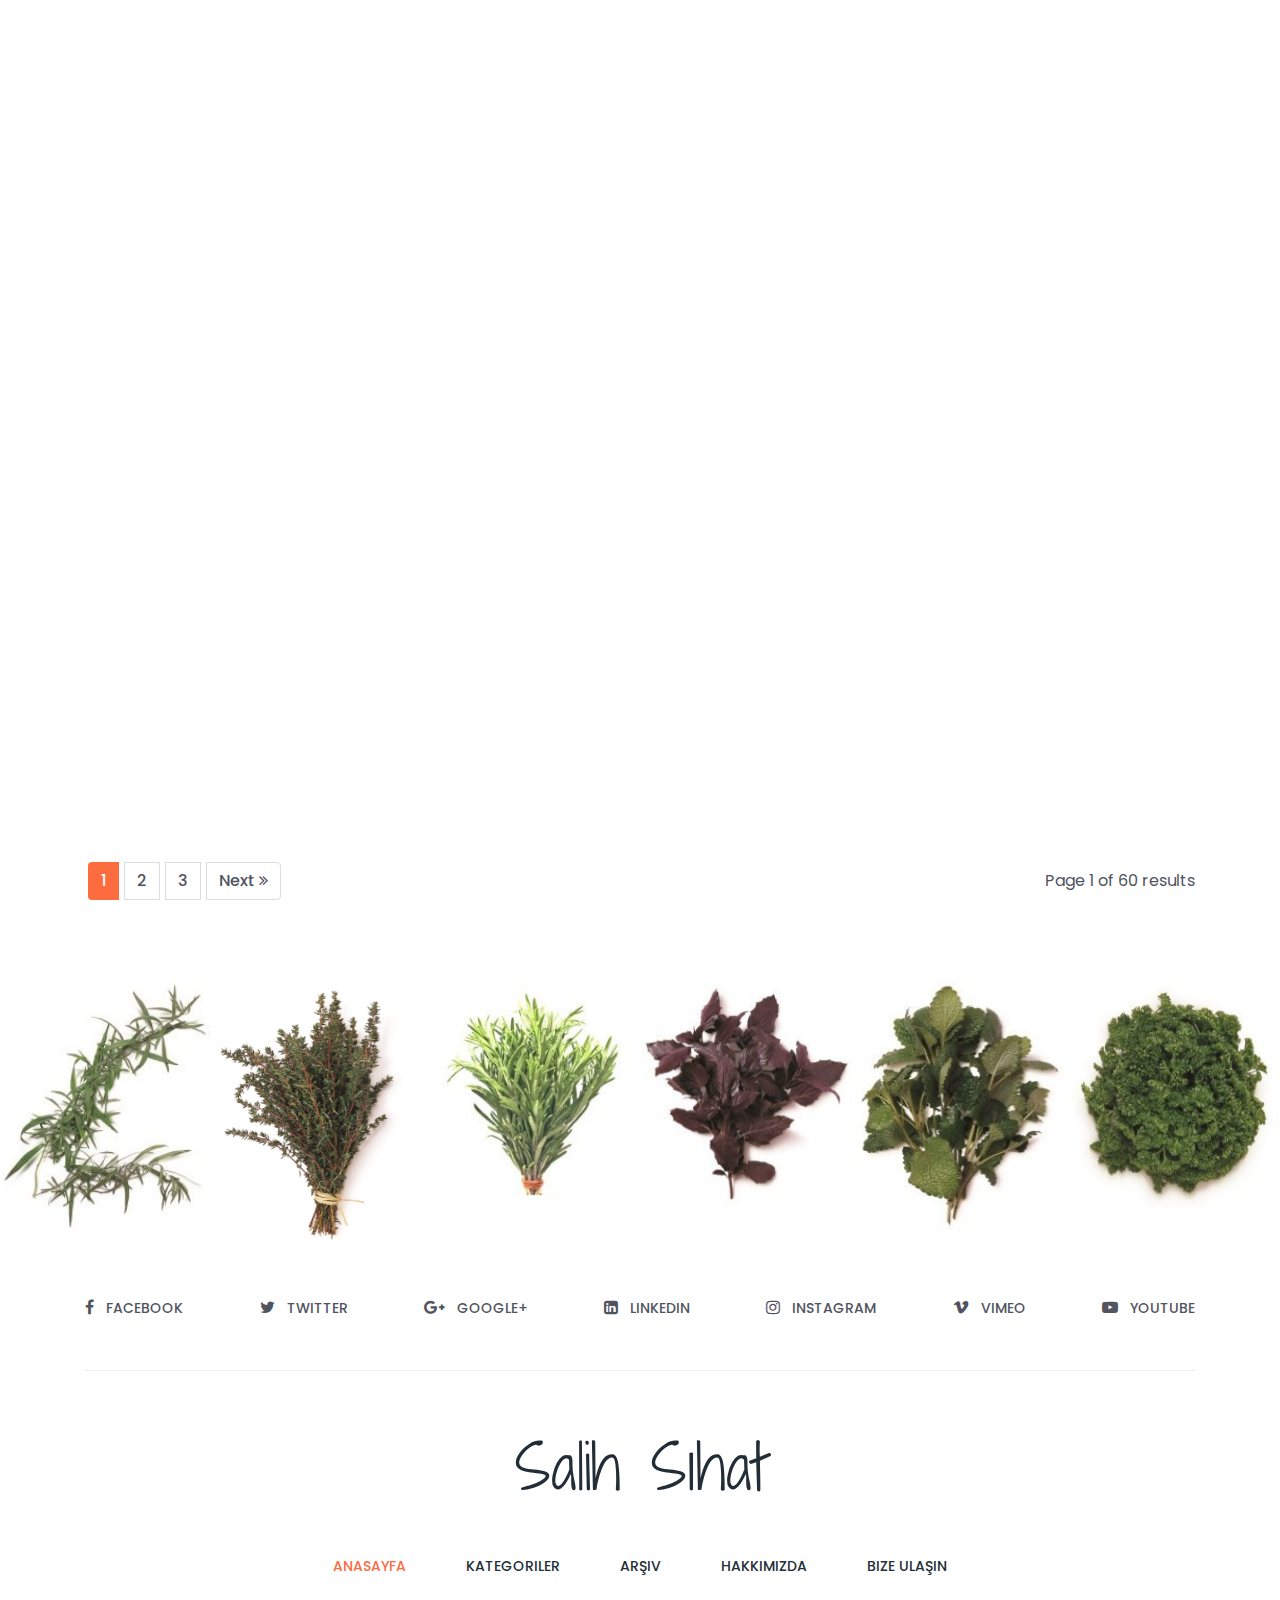
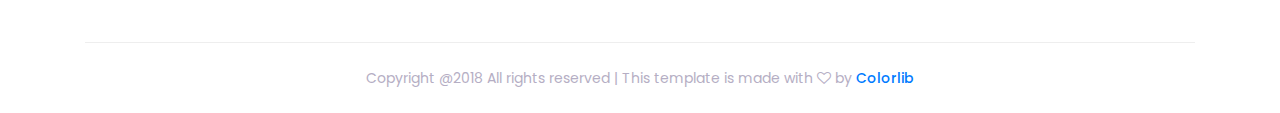
<file: Hadisler.html>
<!DOCTYPE html>
<html lang="en">

<head>
    <meta charset="UTF-8">
    <meta name="description" content="">
    <meta http-equiv="X-UA-Compatible" content="IE=edge">
    <meta name="viewport" content="width=device-width, initial-scale=1, shrink-to-fit=no">
    <!-- The above 4 meta tags *must* come first in the head; any other head content must come *after* these tags -->

    <!-- Title -->
    <title>Salih Sıhat - Food Blog Template</title>

    <!-- Favicon -->
    <link rel="icon" href="img/core-img/favicon.ico">

    <!-- Core Stylesheet -->
    <link href="style.css" rel="stylesheet">

    <!-- Responsive CSS -->
    <link href="css/responsive/responsive.css" rel="stylesheet">

</head>

<body>
    <!-- Preloader Start -->
    <div id="preloader">
        <div class="yummy-load"></div>
    </div>

    <!-- Background Pattern Swither -->
    <div id="pattern-switcher">
        Bg Pattern
    </div>
    <div id="patter-close">
        <i class="fa fa-times" aria-hidden="true"></i>
    </div>

    <!-- ****** Top Header Area Start ****** -->
    <div class="top_header_area">
        <div class="container">
            <div class="row">
                <div class="col-5 col-sm-6">
                    <!--  Top Social bar start -->
                    <div class="top_social_bar">
                        <a href="#"><i class="fa fa-facebook" aria-hidden="true"></i></a>
                        <a href="#"><i class="fa fa-twitter" aria-hidden="true"></i></a>
                        <a href="#"><i class="fa fa-linkedin" aria-hidden="true"></i></a>
                        <a href="#"><i class="fa fa-skype" aria-hidden="true"></i></a>
                        <a href="#"><i class="fa fa-dribbble" aria-hidden="true"></i></a>
                    </div>
                </div>
                <!--  Login Register Area -->
                <div class="col-7 col-sm-6">
                    <div class="signup-search-area d-flex align-items-center justify-content-end">
                        <div class="login_register_area d-flex">
                            <div class="login">
                                <a href="register.html">Bize Katılın</a>
                            </div>
                            <div class="register">
                                <a href="register.html">Giriş Yap</a>
                            </div>
                        </div>
                        <!-- Search Button Area -->
                        <div class="search_button">
                            <a class="searchBtn" href="#"><i class="fa fa-search" aria-hidden="true"></i></a>
                        </div>
                        <!-- Search Form -->
                        <div class="search-hidden-form">
                            <form action="#" method="get">
                                <input type="search" name="search" id="search-anything" placeholder="Search Anything...">
                                <input type="submit" value="" class="d-none">
                                <span class="searchBtn"><i class="fa fa-times" aria-hidden="true"></i></span>
                            </form>
                        </div>
                    </div>
                </div>
            </div>
        </div>
    </div>
    <!-- ****** Top Header Area End ****** -->

    <!-- ****** Header Area Start ****** -->
    <header class="header_area">
        <div class="container">
            <div class="row">
                <!-- Logo Area Start -->
                <div class="col-12">
                    <div class="logo_area text-center">
                        <a href="index.html" class="yummy-logo">Salih Sıhat</a>
                    </div>
                </div>
            </div>

            <div class="row">
                <div class="col-12">
                    <nav class="navbar navbar-expand-lg">
                        <button class="navbar-toggler" type="button" data-toggle="collapse" data-target="#yummyfood-nav" aria-controls="yummyfood-nav" aria-expanded="false" aria-label="Toggle navigation"><i class="fa fa-bars" aria-hidden="true"></i> Menu</button>
                        <!-- Menu Area Start -->
                        <div class="collapse navbar-collapse justify-content-center" id="yummyfood-nav">
                            <ul class="navbar-nav" id="yummy-nav">
                                <li class="nav-item">
                                    <a class="nav-link" href="index.html">Anasayfa <span class="sr-only">(current)</span></a>
                                </li>
                                <li class="nav-item dropdown">
                                    <a class="nav-link dropdown-toggle" href="#" id="yummyDropdown" role="button" data-toggle="dropdown" aria-haspopup="true" aria-expanded="false">Sayfalar</a>
                                    <div class="dropdown-menu" aria-labelledby="yummyDropdown">
                                        <a class="dropdown-item" href="index.html">Anasayfa</a>
                                        <a class="dropdown-item" href="archive.html">Arşiv</a>
                           
                                        <a class="dropdown-item" href="contact.html">Bize Ulaşın</a>
                                    </div>
                                </li>
                            
                          
                                </li>
                                <li class="nav-item">
                                    <a class="nav-link" href="#">Kategoriler</a>
                                </li>
                                <li class="nav-item active">
                                    <a class="nav-link" href="archive.html">Arşiv</a>
                                </li>
                                <li class="nav-item">
                                    <a class="nav-link" href="#">Hakkımızda</a>
                                </li>
                                <li class="nav-item">
                                    <a class="nav-link" href="contact.html">Bize Ulaşın</a>
                                </li>
                            </ul>
                        </div>
                    </nav>
                </div>
            </div>
        </div>
    </header>
    <!-- ****** Header Area End ****** -->

    <!-- ****** Breadcumb Area Start ****** -->
    <div class="breadcumb-area" style="background-image: url(img/bg-img/breadcumb.jpg);">
        <div class="container h-100">
            <div class="row h-100 align-items-center">
                <div class="col-12">
                    <div class="bradcumb-title text-center">
                        <h2>Ayet ve Hadisler</h2>
                    </div>
                </div>
            </div>
        </div>
    </div>
    <div class="breadcumb-nav">
        <div class="container">
            <div class="row">
                <div class="col-12">
                    <nav aria-label="breadcrumb">
                        <ol class="breadcrumb">
                            <li class="breadcrumb-item"><a href="#"><i class="fa fa-home" aria-hidden="true"></i> Anasayfa</a></li>
                            <li class="breadcrumb-item active" aria-current="page">Ayet ve Hadisler</li>
                        </ol>
                    </nav>
                </div>
            </div>
        </div>
    </div>
    <!-- ****** Breadcumb Area End ****** -->

    <!-- ****** Arşiv Area Start ****** -->
    <section class="archive-area section_padding_80">
        <div class="container">
            <div class="row">

                <!-- Single Post -->
                <div class="col-12 col-md-6 col-lg-4">
                    <div class="single-post wow fadeInUp" data-wow-delay="0.1s">
                        <!-- Post Thumb -->
                        <div class="post-thumb">
                            <img src="img/blog-img/2.jpg" alt="">
                        </div>
                        <!-- Post Content -->
                        <div class="post-content">
                            <div class="post-meta d-flex">
                                <div class="post-author-date-area d-flex">
                                    <!-- Post Author -->
                                    <div class="post-author">
                                        <a href="#">By Marian</a>
                                    </div>
                                    <!-- Post Date -->
                                    <div class="post-date">
                                        <a href="#">May 19, 2017</a>
                                    </div>
                                </div>
                                <!-- Post Comment & Share Area -->
                                <div class="post-comment-share-area d-flex">
                                    <!-- Post Favourite -->
                                    <div class="post-favourite">
                                        <a href="#"><i class="fa fa-heart-o" aria-hidden="true"></i> 10</a>
                                    </div>
                                    <!-- Post Comments -->
                                    <div class="post-comments">
                                        <a href="#"><i class="fa fa-comment-o" aria-hidden="true"></i> 12</a>
                                    </div>
                                    <!-- Post Share -->
                                    <div class="post-share">
                                        <a href="#"><i class="fa fa-share-alt" aria-hidden="true"></i></a>
                                    </div>
                                </div>
                            </div>
                            <a href="#">
                                <h4 class="post-headline">Where To Get The Best Sunday Roast In The Cotswolds</h4>
                            </a>
                        </div>
                    </div>
                </div>

                <!-- Single Post -->
                <div class="col-12 col-md-6 col-lg-4">
                    <div class="single-post wow fadeInUp" data-wow-delay="0.2s">
                        <!-- Post Thumb -->
                        <div class="post-thumb">
                            <img src="img/blog-img/3.jpg" alt="">
                        </div>
                        <!-- Post Content -->
                        <div class="post-content">
                            <div class="post-meta d-flex">
                                <div class="post-author-date-area d-flex">
                                    <!-- Post Author -->
                                    <div class="post-author">
                                        <a href="#">By Marian</a>
                                    </div>
                                    <!-- Post Date -->
                                    <div class="post-date">
                                        <a href="#">May 19, 2017</a>
                                    </div>
                                </div>
                                <!-- Post Comment & Share Area -->
                                <div class="post-comment-share-area d-flex">
                                    <!-- Post Favourite -->
                                    <div class="post-favourite">
                                        <a href="#"><i class="fa fa-heart-o" aria-hidden="true"></i> 10</a>
                                    </div>
                                    <!-- Post Comments -->
                                    <div class="post-comments">
                                        <a href="#"><i class="fa fa-comment-o" aria-hidden="true"></i> 12</a>
                                    </div>
                                    <!-- Post Share -->
                                    <div class="post-share">
                                        <a href="#"><i class="fa fa-share-alt" aria-hidden="true"></i></a>
                                    </div>
                                </div>
                            </div>
                            <a href="#">
                                <h4 class="post-headline">The Top Breakfast And Brunch Spots In Hove, Brighton</h4>
                            </a>
                        </div>
                    </div>
                </div>

                <!-- Single Post -->
                <div class="col-12 col-md-6 col-lg-4">
                    <div class="single-post wow fadeInUp" data-wow-delay="0.3s">
                        <!-- Post Thumb -->
                        <div class="post-thumb">
                            <img src="img/blog-img/4.jpg" alt="">
                        </div>
                        <!-- Post Content -->
                        <div class="post-content">
                            <div class="post-meta d-flex">
                                <div class="post-author-date-area d-flex">
                                    <!-- Post Author -->
                                    <div class="post-author">
                                        <a href="#">By Marian</a>
                                    </div>
                                    <!-- Post Date -->
                                    <div class="post-date">
                                        <a href="#">May 19, 2017</a>
                                    </div>
                                </div>
                                <!-- Post Comment & Share Area -->
                                <div class="post-comment-share-area d-flex">
                                    <!-- Post Favourite -->
                                    <div class="post-favourite">
                                        <a href="#"><i class="fa fa-heart-o" aria-hidden="true"></i> 10</a>
                                    </div>
                                    <!-- Post Comments -->
                                    <div class="post-comments">
                                        <a href="#"><i class="fa fa-comment-o" aria-hidden="true"></i> 12</a>
                                    </div>
                                    <!-- Post Share -->
                                    <div class="post-share">
                                        <a href="#"><i class="fa fa-share-alt" aria-hidden="true"></i></a>
                                    </div>
                                </div>
                            </div>
                            <a href="#">
                                <h4 class="post-headline">The 10 Best Pubs In The Lake District, Cumbria</h4>
                            </a>
                        </div>
                    </div>
                </div>

                <!-- Single Post -->
                <div class="col-12 col-md-6 col-lg-4">
                    <div class="single-post wow fadeInUp" data-wow-delay="0.4s">
                        <!-- Post Thumb -->
                        <div class="post-thumb">
                            <img src="img/blog-img/5.jpg" alt="">
                        </div>
                        <!-- Post Content -->
                        <div class="post-content">
                            <div class="post-meta d-flex">
                                <div class="post-author-date-area d-flex">
                                    <!-- Post Author -->
                                    <div class="post-author">
                                        <a href="#">By Marian</a>
                                    </div>
                                    <!-- Post Date -->
                                    <div class="post-date">
                                        <a href="#">May 19, 2017</a>
                                    </div>
                                </div>
                                <!-- Post Comment & Share Area -->
                                <div class="post-comment-share-area d-flex">
                                    <!-- Post Favourite -->
                                    <div class="post-favourite">
                                        <a href="#"><i class="fa fa-heart-o" aria-hidden="true"></i> 10</a>
                                    </div>
                                    <!-- Post Comments -->
                                    <div class="post-comments">
                                        <a href="#"><i class="fa fa-comment-o" aria-hidden="true"></i> 12</a>
                                    </div>
                                    <!-- Post Share -->
                                    <div class="post-share">
                                        <a href="#"><i class="fa fa-share-alt" aria-hidden="true"></i></a>
                                    </div>
                                </div>
                            </div>
                            <a href="#">
                                <h4 class="post-headline">The 10 Best Brunch Spots In Newcastle, England</h4>
                            </a>
                        </div>
                    </div>
                </div>

                <!-- Single Post -->
                <div class="col-12 col-md-6 col-lg-4">
                    <div class="single-post wow fadeInUp" data-wow-delay="0.5s">
                        <!-- Post Thumb -->
                        <div class="post-thumb">
                            <img src="img/blog-img/2.jpg" alt="">
                        </div>
                        <!-- Post Content -->
                        <div class="post-content">
                            <div class="post-meta d-flex">
                                <div class="post-author-date-area d-flex">
                                    <!-- Post Author -->
                                    <div class="post-author">
                                        <a href="#">By Marian</a>
                                    </div>
                                    <!-- Post Date -->
                                    <div class="post-date">
                                        <a href="#">May 19, 2017</a>
                                    </div>
                                </div>
                                <!-- Post Comment & Share Area -->
                                <div class="post-comment-share-area d-flex">
                                    <!-- Post Favourite -->
                                    <div class="post-favourite">
                                        <a href="#"><i class="fa fa-heart-o" aria-hidden="true"></i> 10</a>
                                    </div>
                                    <!-- Post Comments -->
                                    <div class="post-comments">
                                        <a href="#"><i class="fa fa-comment-o" aria-hidden="true"></i> 12</a>
                                    </div>
                                    <!-- Post Share -->
                                    <div class="post-share">
                                        <a href="#"><i class="fa fa-share-alt" aria-hidden="true"></i></a>
                                    </div>
                                </div>
                            </div>
                            <a href="#">
                                <h4 class="post-headline">Where To Get The Best Sunday Roast In The Cotswolds</h4>
                            </a>
                        </div>
                    </div>
                </div>

                <!-- Single Post -->
                <div class="col-12 col-md-6 col-lg-4">
                    <div class="single-post wow fadeInUp" data-wow-delay="0.6s">
                        <!-- Post Thumb -->
                        <div class="post-thumb">
                            <img src="img/blog-img/3.jpg" alt="">
                        </div>
                        <!-- Post Content -->
                        <div class="post-content">
                            <div class="post-meta d-flex">
                                <div class="post-author-date-area d-flex">
                                    <!-- Post Author -->
                                    <div class="post-author">
                                        <a href="#">By Marian</a>
                                    </div>
                                    <!-- Post Date -->
                                    <div class="post-date">
                                        <a href="#">May 19, 2017</a>
                                    </div>
                                </div>
                                <!-- Post Comment & Share Area -->
                                <div class="post-comment-share-area d-flex">
                                    <!-- Post Favourite -->
                                    <div class="post-favourite">
                                        <a href="#"><i class="fa fa-heart-o" aria-hidden="true"></i> 10</a>
                                    </div>
                                    <!-- Post Comments -->
                                    <div class="post-comments">
                                        <a href="#"><i class="fa fa-comment-o" aria-hidden="true"></i> 12</a>
                                    </div>
                                    <!-- Post Share -->
                                    <div class="post-share">
                                        <a href="#"><i class="fa fa-share-alt" aria-hidden="true"></i></a>
                                    </div>
                                </div>
                            </div>
                            <a href="#">
                                <h4 class="post-headline">The Top Breakfast And Brunch Spots In Hove, Brighton</h4>
                            </a>
                        </div>
                    </div>
                </div>

                <!-- Single Post -->
                <div class="col-12 col-md-6 col-lg-4">
                    <div class="single-post wow fadeInUp" data-wow-delay="0.7s">
                        <!-- Post Thumb -->
                        <div class="post-thumb">
                            <img src="img/blog-img/4.jpg" alt="">
                        </div>
                        <!-- Post Content -->
                        <div class="post-content">
                            <div class="post-meta d-flex">
                                <div class="post-author-date-area d-flex">
                                    <!-- Post Author -->
                                    <div class="post-author">
                                        <a href="#">By Marian</a>
                                    </div>
                                    <!-- Post Date -->
                                    <div class="post-date">
                                        <a href="#">May 19, 2017</a>
                                    </div>
                                </div>
                                <!-- Post Comment & Share Area -->
                                <div class="post-comment-share-area d-flex">
                                    <!-- Post Favourite -->
                                    <div class="post-favourite">
                                        <a href="#"><i class="fa fa-heart-o" aria-hidden="true"></i> 10</a>
                                    </div>
                                    <!-- Post Comments -->
                                    <div class="post-comments">
                                        <a href="#"><i class="fa fa-comment-o" aria-hidden="true"></i> 12</a>
                                    </div>
                                    <!-- Post Share -->
                                    <div class="post-share">
                                        <a href="#"><i class="fa fa-share-alt" aria-hidden="true"></i></a>
                                    </div>
                                </div>
                            </div>
                            <a href="#">
                                <h4 class="post-headline">The 10 Best Pubs In The Lake District, Cumbria</h4>
                            </a>
                        </div>
                    </div>
                </div>

                <!-- Single Post -->
                <div class="col-12 col-md-6 col-lg-4">
                    <div class="single-post wow fadeInUp" data-wow-delay="0.8s">
                        <!-- Post Thumb -->
                        <div class="post-thumb">
                            <img src="img/blog-img/5.jpg" alt="">
                        </div>
                        <!-- Post Content -->
                        <div class="post-content">
                            <div class="post-meta d-flex">
                                <div class="post-author-date-area d-flex">
                                    <!-- Post Author -->
                                    <div class="post-author">
                                        <a href="#">By Marian</a>
                                    </div>
                                    <!-- Post Date -->
                                    <div class="post-date">
                                        <a href="#">May 19, 2017</a>
                                    </div>
                                </div>
                                <!-- Post Comment & Share Area -->
                                <div class="post-comment-share-area d-flex">
                                    <!-- Post Favourite -->
                                    <div class="post-favourite">
                                        <a href="#"><i class="fa fa-heart-o" aria-hidden="true"></i> 10</a>
                                    </div>
                                    <!-- Post Comments -->
                                    <div class="post-comments">
                                        <a href="#"><i class="fa fa-comment-o" aria-hidden="true"></i> 12</a>
                                    </div>
                                    <!-- Post Share -->
                                    <div class="post-share">
                                        <a href="#"><i class="fa fa-share-alt" aria-hidden="true"></i></a>
                                    </div>
                                </div>
                            </div>
                            <a href="#">
                                <h4 class="post-headline">The 10 Best Brunch Spots In Newcastle, England</h4>
                            </a>
                        </div>
                    </div>
                </div>

                <!-- Single Post -->
                <div class="col-12 col-md-6 col-lg-4">
                    <div class="single-post wow fadeInUp" data-wow-delay="0.9s">
                        <!-- Post Thumb -->
                        <div class="post-thumb">
                            <img src="img/blog-img/2.jpg" alt="">
                        </div>
                        <!-- Post Content -->
                        <div class="post-content">
                            <div class="post-meta d-flex">
                                <div class="post-author-date-area d-flex">
                                    <!-- Post Author -->
                                    <div class="post-author">
                                        <a href="#">By Marian</a>
                                    </div>
                                    <!-- Post Date -->
                                    <div class="post-date">
                                        <a href="#">May 19, 2017</a>
                                    </div>
                                </div>
                                <!-- Post Comment & Share Area -->
                                <div class="post-comment-share-area d-flex">
                                    <!-- Post Favourite -->
                                    <div class="post-favourite">
                                        <a href="#"><i class="fa fa-heart-o" aria-hidden="true"></i> 10</a>
                                    </div>
                                    <!-- Post Comments -->
                                    <div class="post-comments">
                                        <a href="#"><i class="fa fa-comment-o" aria-hidden="true"></i> 12</a>
                                    </div>
                                    <!-- Post Share -->
                                    <div class="post-share">
                                        <a href="#"><i class="fa fa-share-alt" aria-hidden="true"></i></a>
                                    </div>
                                </div>
                            </div>
                            <a href="#">
                                <h4 class="post-headline">Where To Get The Best Sunday Roast In The Cotswolds</h4>
                            </a>
                        </div>
                    </div>
                </div>

                <!-- Single Post -->
                <div class="col-12 col-md-6 col-lg-4">
                    <div class="single-post wow fadeInUp" data-wow-delay="1s">
                        <!-- Post Thumb -->
                        <div class="post-thumb">
                            <img src="img/blog-img/3.jpg" alt="">
                        </div>
                        <!-- Post Content -->
                        <div class="post-content">
                            <div class="post-meta d-flex">
                                <div class="post-author-date-area d-flex">
                                    <!-- Post Author -->
                                    <div class="post-author">
                                        <a href="#">By Marian</a>
                                    </div>
                                    <!-- Post Date -->
                                    <div class="post-date">
                                        <a href="#">May 19, 2017</a>
                                    </div>
                                </div>
                                <!-- Post Comment & Share Area -->
                                <div class="post-comment-share-area d-flex">
                                    <!-- Post Favourite -->
                                    <div class="post-favourite">
                                        <a href="#"><i class="fa fa-heart-o" aria-hidden="true"></i> 10</a>
                                    </div>
                                    <!-- Post Comments -->
                                    <div class="post-comments">
                                        <a href="#"><i class="fa fa-comment-o" aria-hidden="true"></i> 12</a>
                                    </div>
                                    <!-- Post Share -->
                                    <div class="post-share">
                                        <a href="#"><i class="fa fa-share-alt" aria-hidden="true"></i></a>
                                    </div>
                                </div>
                            </div>
                            <a href="#">
                                <h4 class="post-headline">The Top Breakfast And Brunch Spots In Hove, Brighton</h4>
                            </a>
                        </div>
                    </div>
                </div>

                <!-- Single Post -->
                <div class="col-12 col-md-6 col-lg-4">
                    <div class="single-post wow fadeInUp" data-wow-delay="1.1s">
                        <!-- Post Thumb -->
                        <div class="post-thumb">
                            <img src="img/blog-img/4.jpg" alt="">
                        </div>
                        <!-- Post Content -->
                        <div class="post-content">
                            <div class="post-meta d-flex">
                                <div class="post-author-date-area d-flex">
                                    <!-- Post Author -->
                                    <div class="post-author">
                                        <a href="#">By Marian</a>
                                    </div>
                                    <!-- Post Date -->
                                    <div class="post-date">
                                        <a href="#">May 19, 2017</a>
                                    </div>
                                </div>
                                <!-- Post Comment & Share Area -->
                                <div class="post-comment-share-area d-flex">
                                    <!-- Post Favourite -->
                                    <div class="post-favourite">
                                        <a href="#"><i class="fa fa-heart-o" aria-hidden="true"></i> 10</a>
                                    </div>
                                    <!-- Post Comments -->
                                    <div class="post-comments">
                                        <a href="#"><i class="fa fa-comment-o" aria-hidden="true"></i> 12</a>
                                    </div>
                                    <!-- Post Share -->
                                    <div class="post-share">
                                        <a href="#"><i class="fa fa-share-alt" aria-hidden="true"></i></a>
                                    </div>
                                </div>
                            </div>
                            <a href="#">
                                <h4 class="post-headline">The 10 Best Pubs In The Lake District, Cumbria</h4>
                            </a>
                        </div>
                    </div>
                </div>

                <!-- Single Post -->
                <div class="col-12 col-md-6 col-lg-4">
                    <div class="single-post wow fadeInUp" data-wow-delay="1.2s">
                        <!-- Post Thumb -->
                        <div class="post-thumb">
                            <img src="img/blog-img/5.jpg" alt="">
                        </div>
                        <!-- Post Content -->
                        <div class="post-content">
                            <div class="post-meta d-flex">
                                <div class="post-author-date-area d-flex">
                                    <!-- Post Author -->
                                    <div class="post-author">
                                        <a href="#">By Marian</a>
                                    </div>
                                    <!-- Post Date -->
                                    <div class="post-date">
                                        <a href="#">May 19, 2017</a>
                                    </div>
                                </div>
                                <!-- Post Comment & Share Area -->
                                <div class="post-comment-share-area d-flex">
                                    <!-- Post Favourite -->
                                    <div class="post-favourite">
                                        <a href="#"><i class="fa fa-heart-o" aria-hidden="true"></i> 10</a>
                                    </div>
                                    <!-- Post Comments -->
                                    <div class="post-comments">
                                        <a href="#"><i class="fa fa-comment-o" aria-hidden="true"></i> 12</a>
                                    </div>
                                    <!-- Post Share -->
                                    <div class="post-share">
                                        <a href="#"><i class="fa fa-share-alt" aria-hidden="true"></i></a>
                                    </div>
                                </div>
                            </div>
                            <a href="#">
                                <h4 class="post-headline">The 10 Best Brunch Spots In Newcastle, England</h4>
                            </a>
                        </div>
                    </div>
                </div>

                <div class="col-12">
                    <div class="pagination-area d-sm-flex mt-15">
                        <nav aria-label="#">
                            <ul class="pagination">
                                <li class="page-item active">
                                    <a class="page-link" href="#">1 <span class="sr-only">(current)</span></a>
                                </li>
                                <li class="page-item"><a class="page-link" href="#">2</a></li>
                                <li class="page-item"><a class="page-link" href="#">3</a></li>
                                <li class="page-item">
                                    <a class="page-link" href="#">Next <i class="fa fa-angle-double-right" aria-hidden="true"></i></a>
                                </li>
                            </ul>
                        </nav>
                        <div class="page-status">
                            <p>Page 1 of 60 results</p>
                        </div>
                    </div>
                </div>

            </div>
        </div>
    </section>
    <!-- ****** Arşiv Area End ****** -->

    <!-- ****** Instagram Area Start ****** -->
    <div class="instargram_area owl-carousel section_padding_100_0 clearfix" id="portfolio">

        <!-- Instagram Item -->
        <div class="instagram_gallery_item">
            <!-- Instagram Thumb -->
            <img src="img/instagram-img/1.jpg" alt="">
            <!-- Hover -->
            <div class="hover_overlay">
                <div class="yummy-table">
                    <div class="yummy-table-cell">
                        <div class="follow-me text-center">
                            <a href="#"><i class="fa fa-instagram" aria-hidden="true"></i> Follow me</a>
                        </div>
                    </div>
                </div>
            </div>
        </div>

        <!-- Instagram Item -->
        <div class="instagram_gallery_item">
            <!-- Instagram Thumb -->
            <img src="img/instagram-img/2.jpg" alt="">
            <!-- Hover -->
            <div class="hover_overlay">
                <div class="yummy-table">
                    <div class="yummy-table-cell">
                        <div class="follow-me text-center">
                            <a href="#"><i class="fa fa-instagram" aria-hidden="true"></i> Follow me</a>
                        </div>
                    </div>
                </div>
            </div>
        </div>

        <!-- Instagram Item -->
        <div class="instagram_gallery_item">
            <!-- Instagram Thumb -->
            <img src="img/instagram-img/3.jpg" alt="">
            <!-- Hover -->
            <div class="hover_overlay">
                <div class="yummy-table">
                    <div class="yummy-table-cell">
                        <div class="follow-me text-center">
                            <a href="#"><i class="fa fa-instagram" aria-hidden="true"></i> Follow me</a>
                        </div>
                    </div>
                </div>
            </div>
        </div>

        <!-- Instagram Item -->
        <div class="instagram_gallery_item">
            <!-- Instagram Thumb -->
            <img src="img/instagram-img/4.jpg" alt="">
            <!-- Hover -->
            <div class="hover_overlay">
                <div class="yummy-table">
                    <div class="yummy-table-cell">
                        <div class="follow-me text-center">
                            <a href="#"><i class="fa fa-instagram" aria-hidden="true"></i> Follow me</a>
                        </div>
                    </div>
                </div>
            </div>
        </div>

        <!-- Instagram Item -->
        <div class="instagram_gallery_item">
            <!-- Instagram Thumb -->
            <img src="img/instagram-img/5.jpg" alt="">
            <!-- Hover -->
            <div class="hover_overlay">
                <div class="yummy-table">
                    <div class="yummy-table-cell">
                        <div class="follow-me text-center">
                            <a href="#"><i class="fa fa-instagram" aria-hidden="true"></i> Follow me</a>
                        </div>
                    </div>
                </div>
            </div>
        </div>

        <!-- Instagram Item -->
        <div class="instagram_gallery_item">
            <!-- Instagram Thumb -->
            <img src="img/instagram-img/6.jpg" alt="">
            <!-- Hover -->
            <div class="hover_overlay">
                <div class="yummy-table">
                    <div class="yummy-table-cell">
                        <div class="follow-me text-center">
                            <a href="#"><i class="fa fa-instagram" aria-hidden="true"></i> Follow me</a>
                        </div>
                    </div>
                </div>
            </div>
        </div>

        <!-- Instagram Item -->
        <div class="instagram_gallery_item">
            <!-- Instagram Thumb -->
            <img src="img/instagram-img/1.jpg" alt="">
            <!-- Hover -->
            <div class="hover_overlay">
                <div class="yummy-table">
                    <div class="yummy-table-cell">
                        <div class="follow-me text-center">
                            <a href="#"><i class="fa fa-instagram" aria-hidden="true"></i> Follow me</a>
                        </div>
                    </div>
                </div>
            </div>
        </div>

        <!-- Instagram Item -->
        <div class="instagram_gallery_item">
            <!-- Instagram Thumb -->
            <img src="img/instagram-img/2.jpg" alt="">
            <!-- Hover -->
            <div class="hover_overlay">
                <div class="yummy-table">
                    <div class="yummy-table-cell">
                        <div class="follow-me text-center">
                            <a href="#"><i class="fa fa-instagram" aria-hidden="true"></i> Follow me</a>
                        </div>
                    </div>
                </div>
            </div>
        </div>

    </div>
    <!-- ****** Our Creative Portfolio Area End ****** -->

    <!-- ****** Footer Social Icon Area Start ****** -->
    <div class="social_icon_area clearfix">
        <div class="container">
            <div class="row">
                <div class="col-12">
                    <div class="footer-social-area d-flex">
                        <div class="single-icon">
                            <a href="#"><i class="fa fa-facebook" aria-hidden="true"></i><span>facebook</span></a>
                        </div>
                        <div class="single-icon">
                            <a href="#"><i class="fa fa-twitter" aria-hidden="true"></i><span>Twitter</span></a>
                        </div>
                        <div class="single-icon">
                            <a href="#"><i class="fa fa-google-plus" aria-hidden="true"></i><span>GOOGLE+</span></a>
                        </div>
                        <div class="single-icon">
                            <a href="#"><i class="fa fa-linkedin-square" aria-hidden="true"></i><span>linkedin</span></a>
                        </div>
                        <div class="single-icon">
                            <a href="#"><i class="fa fa-instagram" aria-hidden="true"></i><span>Instagram</span></a>
                        </div>
                        <div class="single-icon">
                            <a href="#"><i class="fa fa-vimeo" aria-hidden="true"></i><span>VIMEO</span></a>
                        </div>
                        <div class="single-icon">
                            <a href="#"><i class="fa fa-youtube-play" aria-hidden="true"></i><span>YOUTUBE</span></a>
                        </div>
                    </div>
                </div>
            </div>
        </div>
    </div>
    <!-- ****** Footer Social Icon Area End ****** -->

    <!-- ****** Footer Menu Area Start ****** -->
    <footer class="footer_area">
        <div class="container">
            <div class="row">
                <div class="col-12">
                    <div class="footer-content">
                        <!-- Logo Area Start -->
                        <div class="footer-logo-area text-center">
                            <a href="index.html" class="yummy-logo">Salih Sıhat</a>
                        </div>
                        <!-- Menu Area Start -->
                        <nav class="navbar navbar-expand-lg">
                            <button class="navbar-toggler" type="button" data-toggle="collapse" data-target="#yummyfood-footer-nav" aria-controls="yummyfood-footer-nav" aria-expanded="false" aria-label="Toggle navigation"><i class="fa fa-bars" aria-hidden="true"></i> Menu</button>
                            <!-- Menu Area Start -->
                            <div class="collapse navbar-collapse justify-content-center" id="yummyfood-footer-nav">
                                <ul class="navbar-nav">
                                    <li class="nav-item active">
                                        <a class="nav-link" href="#">Anasayfa <span class="sr-only">(current)</span></a>
                                    </li>
                                   
                                    </li>
                                    <li class="nav-item">
                                        <a class="nav-link" href="#">Kategoriler</a>
                                    </li>
                                    <li class="nav-item">
                                        <a class="nav-link" href="#">Arşiv</a>
                                    </li>
                                    <li class="nav-item">
                                        <a class="nav-link" href="#">Hakkımızda</a>
                                    </li>
                                    <li class="nav-item">
                                        <a class="nav-link" href="#">Bize Ulaşın</a>
                                    </li>
                                </ul>
                            </div>
                        </nav>
                    </div>
                </div>
            </div>
        </div>

        <div class="container">
            <div class="row">
                <div class="col-12">
                    <!-- Copywrite Text -->
                    <div class="copy_right_text text-center">
                        <p>Copyright @2018 All rights reserved | This template is made with <i class="fa fa-heart-o" aria-hidden="true"></i> by <a href="https://colorlib.com" target="_blank">Colorlib</a></p>
                    </div>
                </div>
            </div>
        </div>
    </footer>
    <!-- ****** Footer Menu Area End ****** -->

    <!-- Jquery-2.2.4 js -->
    <script src="js/jquery/jquery-2.2.4.min.js"></script>
    <!-- Popper js -->
    <script src="js/bootstrap/popper.min.js"></script>
    <!-- Bootstrap-4 js -->
    <script src="js/bootstrap/bootstrap.min.js"></script>
    <!-- All Plugins JS -->
    <script src="js/others/plugins.js"></script>
    <!-- Active JS -->
    <script src="js/active.js"></script>
</body>
</file>
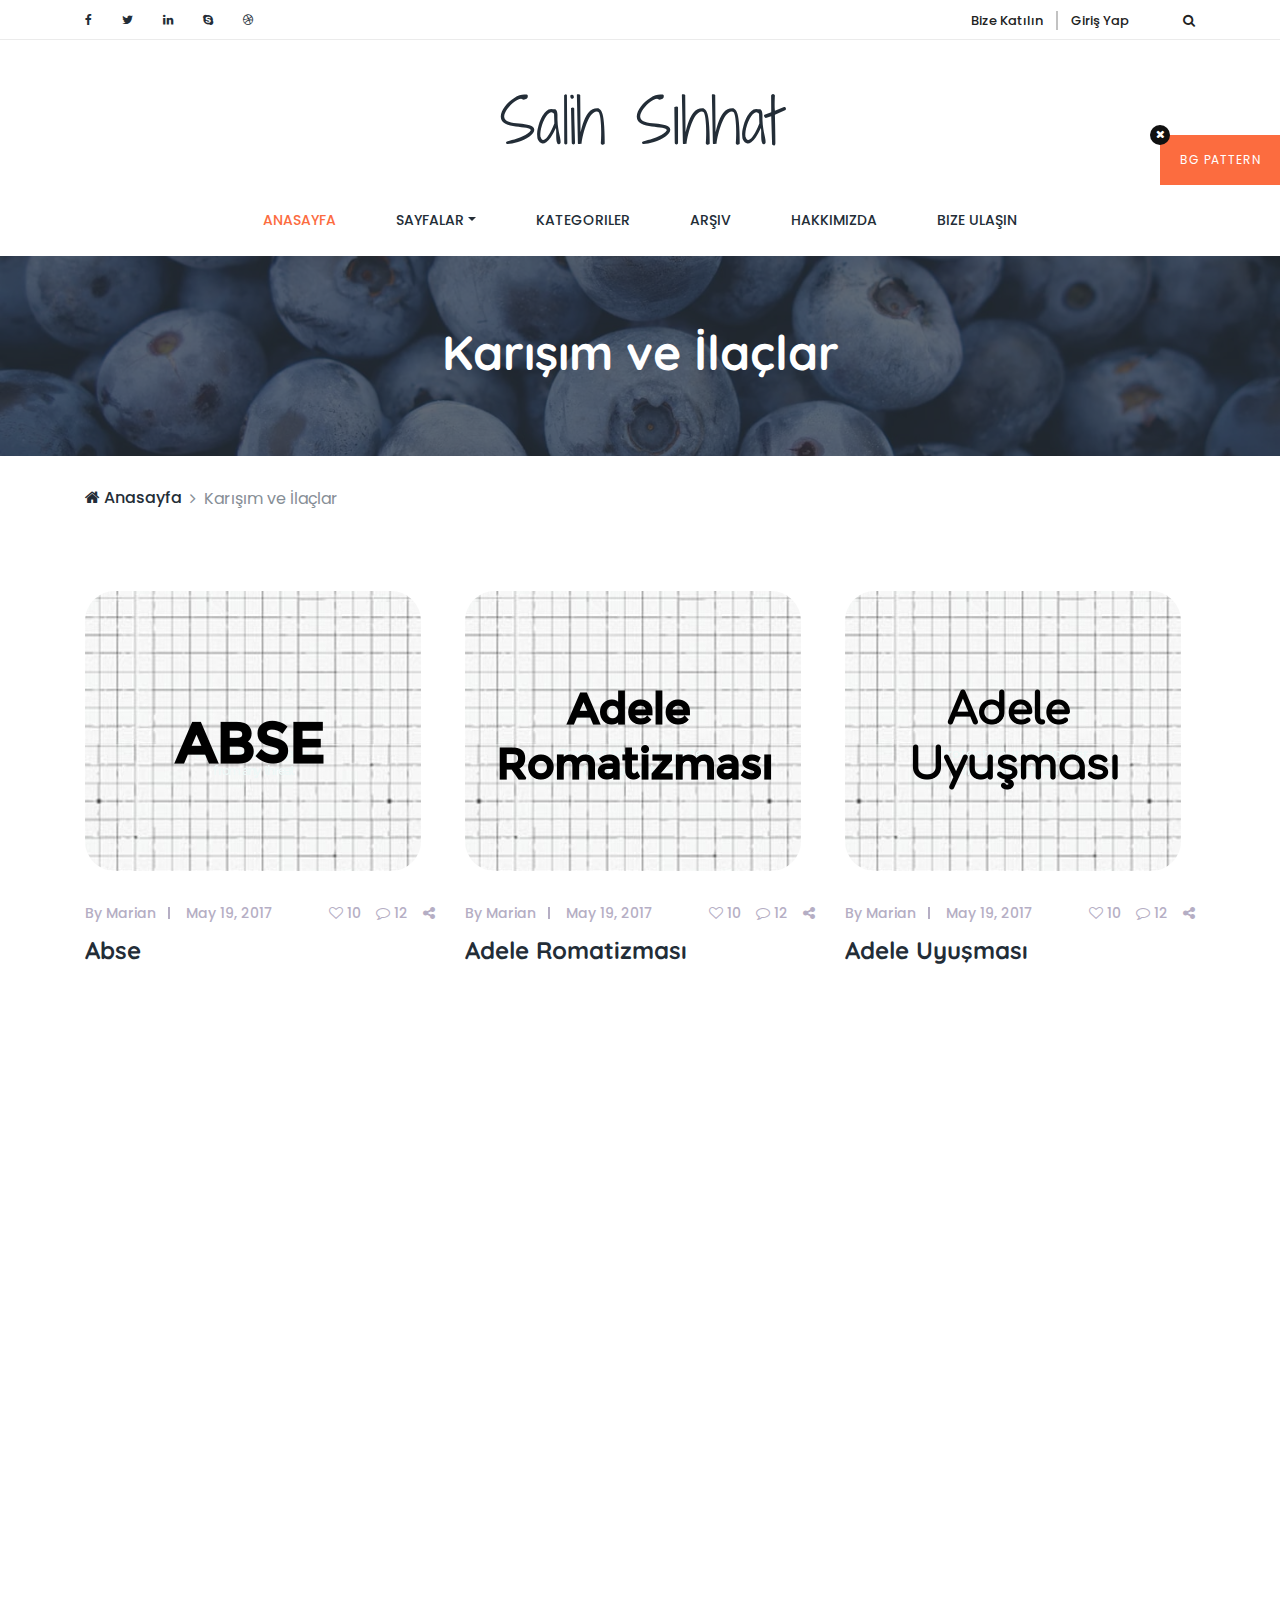
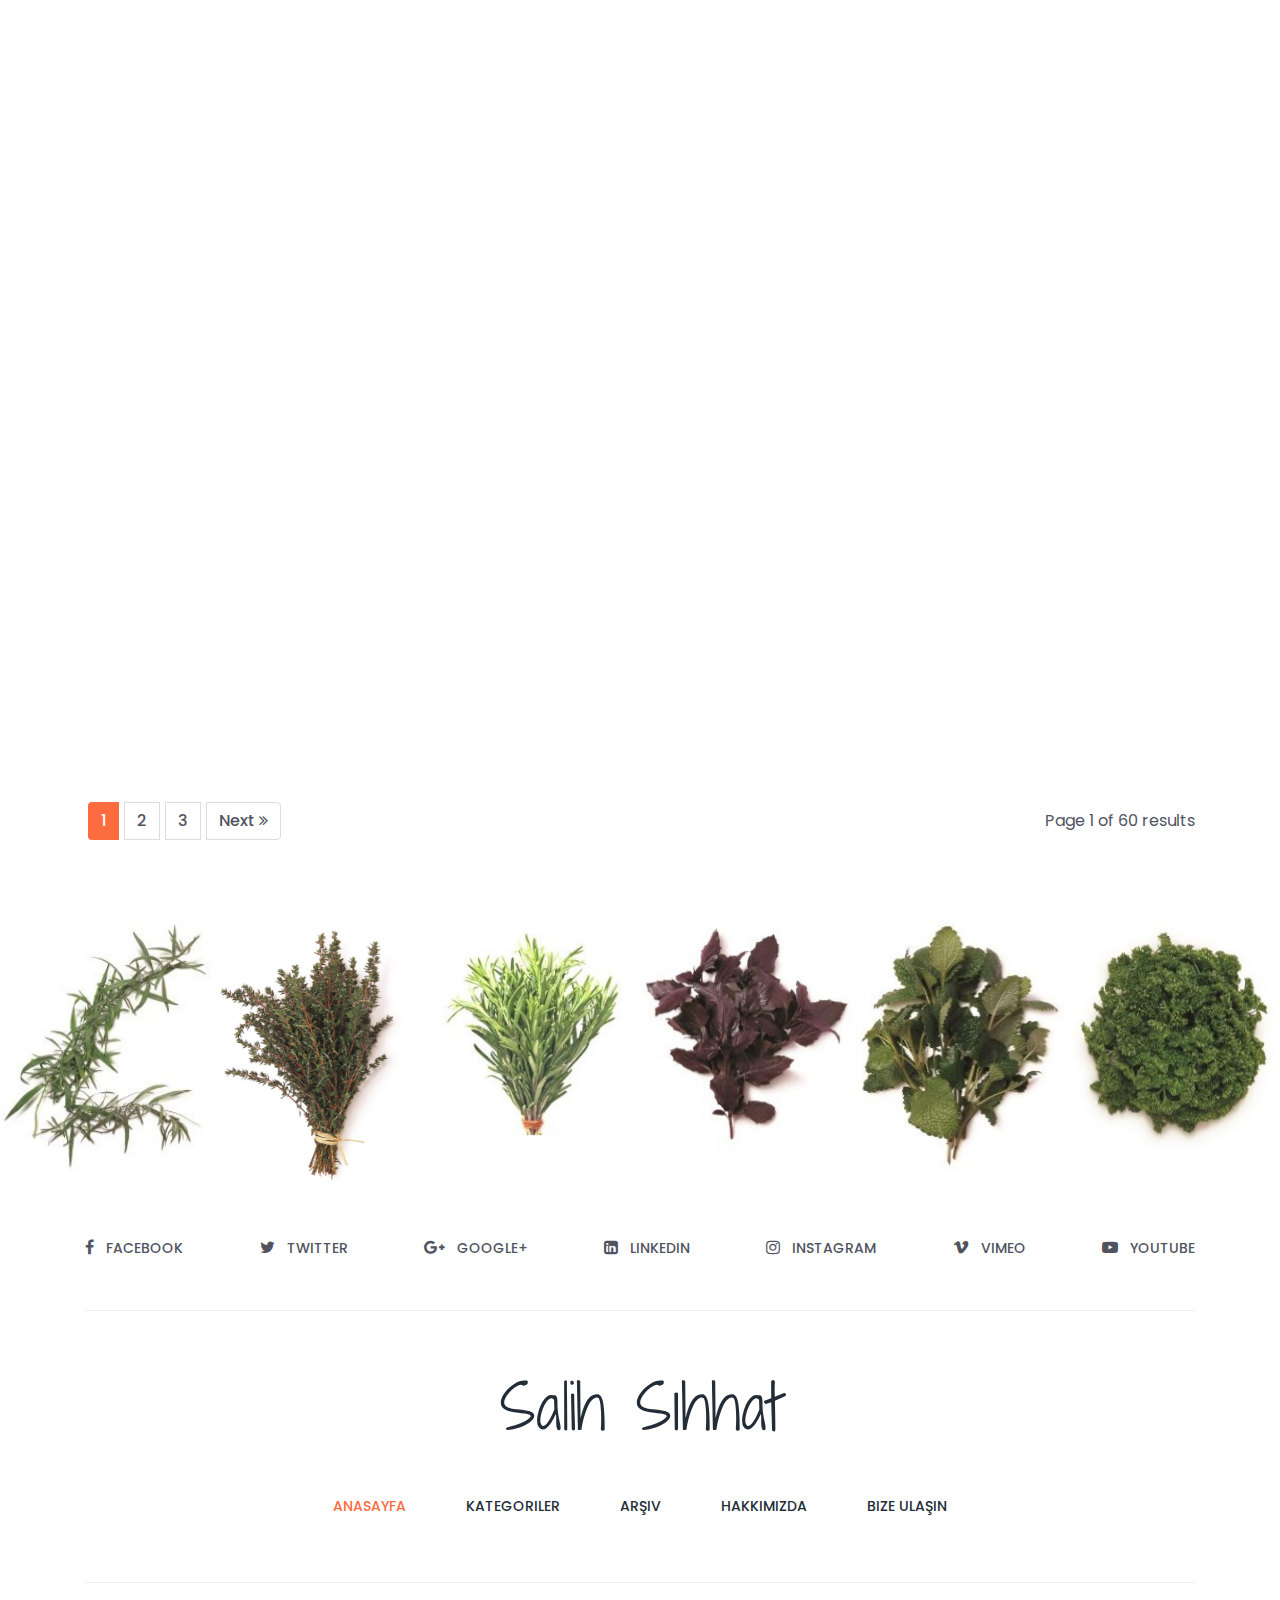
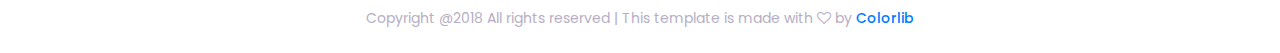
<file: karisim-ve-ilaclar.html>
<!DOCTYPE html>
<html lang="en">

<head>
    <meta charset="UTF-8">
    <meta name="description" content="">
    <meta http-equiv="X-UA-Compatible" content="IE=edge">
    <meta name="viewport" content="width=device-width, initial-scale=1, shrink-to-fit=no">
    <!-- The above 4 meta tags *must* come first in the head; any other head content must come *after* these tags -->

    <!-- Title -->
    <title>Salih Sıhhat - Food Blog Template</title>

    <!-- Favicon -->
    <link rel="icon" href="img/core-img/favicon.ico">

    <!-- Core Stylesheet -->
    <link href="style.css" rel="stylesheet">

    <!-- Responsive CSS -->
    <link href="css/responsive/responsive.css" rel="stylesheet">

</head>

<body>
    <!-- Preloader Start -->
    <div id="preloader">
        <div class="yummy-load"></div>
    </div>

    <!-- Background Pattern Swither -->
    <div id="pattern-switcher">
        Bg Pattern
    </div>
    <div id="patter-close">
        <i class="fa fa-times" aria-hidden="true"></i>
    </div>

    <!-- ****** Top Header Area Start ****** -->
    <div class="top_header_area">
        <div class="container">
            <div class="row">
                <div class="col-5 col-sm-6">
                    <!--  Top Social bar start -->
                    <div class="top_social_bar">
                        <a href="#"><i class="fa fa-facebook" aria-hidden="true"></i></a>
                        <a href="#"><i class="fa fa-twitter" aria-hidden="true"></i></a>
                        <a href="#"><i class="fa fa-linkedin" aria-hidden="true"></i></a>
                        <a href="#"><i class="fa fa-skype" aria-hidden="true"></i></a>
                        <a href="#"><i class="fa fa-dribbble" aria-hidden="true"></i></a>
                    </div>
                </div>
                <!--  Login Register Area -->
                <div class="col-7 col-sm-6">
                    <div class="signup-search-area d-flex align-items-center justify-content-end">
                        <div class="login_register_area d-flex">
                            <div class="login">
                                <a href="register.html">Bize Katılın</a>
                            </div>
                            <div class="register">
                                <a href="register.html">Giriş Yap<//a>
                            </div>
                        </div>
                        <!-- Search Button Area -->
                        <div class="search_button">
                            <a class="searchBtn" href="#"><i class="fa fa-search" aria-hidden="true"></i></a>
                        </div>
                        <!-- Search Form -->
                        <div class="search-hidden-form">
                            <form action="#" method="get">
                                <input type="search" name="search" id="search-anything" placeholder="Search Anything...">
                                <input type="submit" value="" class="d-none">
                                <span class="searchBtn"><i class="fa fa-times" aria-hidden="true"></i></span>
                            </form>
                        </div>
                    </div>
                </div>
            </div>
        </div>
    </div>
    <!-- ****** Top Header Area End ****** -->

    <!-- ****** Header Area Start ****** -->
    <header class="header_area">
        <div class="container">
            <div class="row">
                <!-- Logo Area Start -->
                <div class="col-12">
                    <div class="logo_area text-center">
                        <a href="index.html" class="yummy-logo">Salih Sıhhat</a>
                    </div>
                </div>
            </div>

            <div class="row">
                <div class="col-12">
                    <nav class="navbar navbar-expand-lg">
                        <button class="navbar-toggler" type="button" data-toggle="collapse" data-target="#yummyfood-nav" aria-controls="yummyfood-nav" aria-expanded="false" aria-label="Toggle navigation"><i class="fa fa-bars" aria-hidden="true"></i> Menu</button>
                        <!-- Menu Area Start -->
                        <div class="collapse navbar-collapse justify-content-center" id="yummyfood-nav">
                            <ul class="navbar-nav" id="yummy-nav">
                                <li class="nav-item active">
                                    <a class="nav-link" href="index.html">Anasayfa <span class="sr-only">(current)</span></a>
                                </li>
                                <li class="nav-item dropdown">
                                    <a class="nav-link dropdown-toggle" href="#" id="yummyDropdown" role="button" data-toggle="dropdown" aria-haspopup="true" aria-expanded="false">Sayfalar</a>
                                    <div class="dropdown-menu" aria-labelledby="yummyDropdown">
                                        <a class="dropdown-item" href="index.html">Anasayfa</a>
                                        <a class="dropdown-item" href="archive.html">Arşiv</a>
                                   
                                        <a class="dropdown-item" href="contact.html">Bize Ulaşın</a>
                                    </div>
                                </li>
                                <li class="nav-item">
                                    
                                </li>
                                <li class="nav-item">
                                    <a class="nav-link" href="#">Kategoriler</a>
                                </li>
                                <li class="nav-item">
                                    <a class="nav-link" href="archive.html">Arşiv</a>
                                </li>
                                <li class="nav-item">
                                    <a class="nav-link" href="#">Hakkımızda</a>
                                </li>
                                <li class="nav-item">
                                     <a class="nav-link" href="#">Bize Ulaşın</a>
                                </li>
                            </ul>
                        </div>
                    </nav>
                </div>
            </div>
        </div>
    </header>
    <!-- ****** Header Area End ****** -->

    <!-- ****** Breadcumb Area Start ****** -->
    <div class="breadcumb-area" style="background-image: url(img/bg-img/breadcumb.jpg);">
        <div class="container h-100">
            <div class="row h-100 align-items-center">
                <div class="col-12">
                    <div class="bradcumb-title text-center">
                        <h2>Karışım ve İlaçlar</h2>
                    </div>
                </div>
            </div>
        </div>
    </div>
    <div class="breadcumb-nav">
        <div class="container">
            <div class="row">
                <div class="col-12">
                    <nav aria-label="breadcrumb">
                        <ol class="breadcrumb">
                            <li class="breadcrumb-item"><a href="#"><i class="fa fa-home" aria-hidden="true"></i> Anasayfa</a></li>
                            <li class="breadcrumb-item active" aria-current="page">Karışım ve İlaçlar</li>
                        </ol>
                    </nav>
                </div>
            </div>
        </div>
    </div>
    <!-- ****** Breadcumb Area End ****** -->

    <!-- ****** Archive Area Start ****** -->
    <section class="archive-area section_padding_80">
        <div class="container">
            <div class="row">

                <!-- Single Post -->
                <div class="col-12 col-md-6 col-lg-4">
                    <div class="single-post wow fadeInUp" data-wow-delay="0.1s">
                        <!-- Post Thumb -->
                        <div class="post-thumb">
                            <img src="img/blog-img/2.jpg" alt="">
                        </div>
                        <!-- Post Content -->
                        <div class="post-content">
                            <div class="post-meta d-flex">
                                <div class="post-author-date-area d-flex">
                                    <!-- Post Author -->
                                    <div class="post-author">
                                        <a href="#">By Marian</a>
                                    </div>
                                    <!-- Post Date -->
                                    <div class="post-date">
                                        <a href="#">May 19, 2017</a>
                                    </div>
                                </div>
                                <!-- Post Comment & Share Area -->
                                <div class="post-comment-share-area d-flex">
                                    <!-- Post Favourite -->
                                    <div class="post-favourite">
                                        <a href="#"><i class="fa fa-heart-o" aria-hidden="true"></i> 10</a>
                                    </div>
                                    <!-- Post Comments -->
                                    <div class="post-comments">
                                        <a href="#"><i class="fa fa-comment-o" aria-hidden="true"></i> 12</a>
                                    </div>
                                    <!-- Post Share -->
                                    <div class="post-share">
                                        <a href="#"><i class="fa fa-share-alt" aria-hidden="true"></i></a>
                                    </div>
                                </div>
                            </div>
                            <a href="2kvi-abse.html">
                                <h4 class="post-headline">Abse </h4>
                            </a>
                        </div>
                    </div>
                </div>

                <!-- Single Post -->
                <div class="col-12 col-md-6 col-lg-4">
                    <div class="single-post wow fadeInUp" data-wow-delay="0.2s">
                        <!-- Post Thumb -->
                        <div class="post-thumb">
                            <img src="img/blog-img/3.jpg" alt="">
                        </div>
                        <!-- Post Content -->
                        <div class="post-content">
                            <div class="post-meta d-flex">
                                <div class="post-author-date-area d-flex">
                                    <!-- Post Author -->
                                    <div class="post-author">
                                        <a href="#">By Marian</a>
                                    </div>
                                    <!-- Post Date -->
                                    <div class="post-date">
                                        <a href="#">May 19, 2017</a>
                                    </div>
                                </div>
                                <!-- Post Comment & Share Area -->
                                <div class="post-comment-share-area d-flex">
                                    <!-- Post Favourite -->
                                    <div class="post-favourite">
                                        <a href="#"><i class="fa fa-heart-o" aria-hidden="true"></i> 10</a>
                                    </div>
                                    <!-- Post Comments -->
                                    <div class="post-comments">
                                        <a href="#"><i class="fa fa-comment-o" aria-hidden="true"></i> 12</a>
                                    </div>
                                    <!-- Post Share -->
                                    <div class="post-share">
                                        <a href="#"><i class="fa fa-share-alt" aria-hidden="true"></i></a>
                                    </div>
                                </div>
                            </div>
                            <a href="2kvi2-adeleromatizmasi.html">
                                <h4 class="post-headline">Adele Romatizması</h4>
                            </a>
                        </div>
                    </div>
                </div>

                <!-- Single Post -->
                <div class="col-12 col-md-6 col-lg-4">
                    <div class="single-post wow fadeInUp" data-wow-delay="0.3s">
                        <!-- Post Thumb -->
                        <div class="post-thumb">
                            <img src="img/blog-img/4.jpg" alt="">
                        </div>
                        <!-- Post Content -->
                        <div class="post-content">
                            <div class="post-meta d-flex">
                                <div class="post-author-date-area d-flex">
                                    <!-- Post Author -->
                                    <div class="post-author">
                                        <a href="#">By Marian</a>
                                    </div>
                                    <!-- Post Date -->
                                    <div class="post-date">
                                        <a href="#">May 19, 2017</a>
                                    </div>
                                </div>
                                <!-- Post Comment & Share Area -->
                                <div class="post-comment-share-area d-flex">
                                    <!-- Post Favourite -->
                                    <div class="post-favourite">
                                        <a href="#"><i class="fa fa-heart-o" aria-hidden="true"></i> 10</a>
                                    </div>
                                    <!-- Post Comments -->
                                    <div class="post-comments">
                                        <a href="#"><i class="fa fa-comment-o" aria-hidden="true"></i> 12</a>
                                    </div>
                                    <!-- Post Share -->
                                    <div class="post-share">
                                        <a href="#"><i class="fa fa-share-alt" aria-hidden="true"></i></a>
                                    </div>
                                </div>
                            </div>
                            <a href="2kvi3-adeleuyusmasi.html">
                                <h4 class="post-headline">Adele Uyuşması</h4>
                            </a>
                        </div>
                    </div>
                </div>

                <!-- Single Post -->
                <div class="col-12 col-md-6 col-lg-4">
                    <div class="single-post wow fadeInUp" data-wow-delay="0.4s">
                        <!-- Post Thumb -->
                        <div class="post-thumb">
                            <img src="img/blog-img/5.jpg" alt="">
                        </div>
                        <!-- Post Content -->
                        <div class="post-content">
                            <div class="post-meta d-flex">
                                <div class="post-author-date-area d-flex">
                                    <!-- Post Author -->
                                    <div class="post-author">
                                        <a href="#">By Marian</a>
                                    </div>
                                    <!-- Post Date -->
                                    <div class="post-date">
                                        <a href="#">May 19, 2017</a>
                                    </div>
                                </div>
                                <!-- Post Comment & Share Area -->
                                <div class="post-comment-share-area d-flex">
                                    <!-- Post Favourite -->
                                    <div class="post-favourite">
                                        <a href="#"><i class="fa fa-heart-o" aria-hidden="true"></i> 10</a>
                                    </div>
                                    <!-- Post Comments -->
                                    <div class="post-comments">
                                        <a href="#"><i class="fa fa-comment-o" aria-hidden="true"></i> 12</a>
                                    </div>
                                    <!-- Post Share -->
                                    <div class="post-share">
                                        <a href="#"><i class="fa fa-share-alt" aria-hidden="true"></i></a>
                                    </div>
                                </div>
                            </div>
                            <a href="2kvi4-agizdansalyaakmasi.html">
                                <h4 class="post-headline">Ağızdan Salya Akması</h4>
                            </a>
                        </div>
                    </div>
                </div>

                <!-- Single Post -->
                <div class="col-12 col-md-6 col-lg-4">
                    <div class="single-post wow fadeInUp" data-wow-delay="0.5s">
                        <!-- Post Thumb -->
                        <div class="post-thumb">
                            <img src="img/blog-img/2.jpg" alt="">
                        </div>
                        <!-- Post Content -->
                        <div class="post-content">
                            <div class="post-meta d-flex">
                                <div class="post-author-date-area d-flex">
                                    <!-- Post Author -->
                                    <div class="post-author">
                                        <a href="#">By Marian</a>
                                    </div>
                                    <!-- Post Date -->
                                    <div class="post-date">
                                        <a href="#">May 19, 2017</a>
                                    </div>
                                </div>
                                <!-- Post Comment & Share Area -->
                                <div class="post-comment-share-area d-flex">
                                    <!-- Post Favourite -->
                                    <div class="post-favourite">
                                        <a href="#"><i class="fa fa-heart-o" aria-hidden="true"></i> 10</a>
                                    </div>
                                    <!-- Post Comments -->
                                    <div class="post-comments">
                                        <a href="#"><i class="fa fa-comment-o" aria-hidden="true"></i> 12</a>
                                    </div>
                                    <!-- Post Share -->
                                    <div class="post-share">
                                        <a href="#"><i class="fa fa-share-alt" aria-hidden="true"></i></a>
                                    </div>
                                </div>
                            </div>
                            <a href="#">
                                <h4 class="post-headline">Where To Get The Best Sunday Roast In The Cotswolds</h4>
                            </a>
                        </div>
                    </div>
                </div>

                <!-- Single Post -->
                <div class="col-12 col-md-6 col-lg-4">
                    <div class="single-post wow fadeInUp" data-wow-delay="0.6s">
                        <!-- Post Thumb -->
                        <div class="post-thumb">
                            <img src="img/blog-img/3.jpg" alt="">
                        </div>
                        <!-- Post Content -->
                        <div class="post-content">
                            <div class="post-meta d-flex">
                                <div class="post-author-date-area d-flex">
                                    <!-- Post Author -->
                                    <div class="post-author">
                                        <a href="#">By Marian</a>
                                    </div>
                                    <!-- Post Date -->
                                    <div class="post-date">
                                        <a href="#">May 19, 2017</a>
                                    </div>
                                </div>
                                <!-- Post Comment & Share Area -->
                                <div class="post-comment-share-area d-flex">
                                    <!-- Post Favourite -->
                                    <div class="post-favourite">
                                        <a href="#"><i class="fa fa-heart-o" aria-hidden="true"></i> 10</a>
                                    </div>
                                    <!-- Post Comments -->
                                    <div class="post-comments">
                                        <a href="#"><i class="fa fa-comment-o" aria-hidden="true"></i> 12</a>
                                    </div>
                                    <!-- Post Share -->
                                    <div class="post-share">
                                        <a href="#"><i class="fa fa-share-alt" aria-hidden="true"></i></a>
                                    </div>
                                </div>
                            </div>
                            <a href="#">
                                <h4 class="post-headline">The Top Breakfast And Brunch Spots In Hove, Brighton</h4>
                            </a>
                        </div>
                    </div>
                </div>

                <!-- Single Post -->
                <div class="col-12 col-md-6 col-lg-4">
                    <div class="single-post wow fadeInUp" data-wow-delay="0.7s">
                        <!-- Post Thumb -->
                        <div class="post-thumb">
                            <img src="img/blog-img/4.jpg" alt="">
                        </div>
                        <!-- Post Content -->
                        <div class="post-content">
                            <div class="post-meta d-flex">
                                <div class="post-author-date-area d-flex">
                                    <!-- Post Author -->
                                    <div class="post-author">
                                        <a href="#">By Marian</a>
                                    </div>
                                    <!-- Post Date -->
                                    <div class="post-date">
                                        <a href="#">May 19, 2017</a>
                                    </div>
                                </div>
                                <!-- Post Comment & Share Area -->
                                <div class="post-comment-share-area d-flex">
                                    <!-- Post Favourite -->
                                    <div class="post-favourite">
                                        <a href="#"><i class="fa fa-heart-o" aria-hidden="true"></i> 10</a>
                                    </div>
                                    <!-- Post Comments -->
                                    <div class="post-comments">
                                        <a href="#"><i class="fa fa-comment-o" aria-hidden="true"></i> 12</a>
                                    </div>
                                    <!-- Post Share -->
                                    <div class="post-share">
                                        <a href="#"><i class="fa fa-share-alt" aria-hidden="true"></i></a>
                                    </div>
                                </div>
                            </div>
                            <a href="#">
                                <h4 class="post-headline">The 10 Best Pubs In The Lake District, Cumbria</h4>
                            </a>
                        </div>
                    </div>
                </div>

                <!-- Single Post -->
                <div class="col-12 col-md-6 col-lg-4">
                    <div class="single-post wow fadeInUp" data-wow-delay="0.8s">
                        <!-- Post Thumb -->
                        <div class="post-thumb">
                            <img src="img/blog-img/5.jpg" alt="">
                        </div>
                        <!-- Post Content -->
                        <div class="post-content">
                            <div class="post-meta d-flex">
                                <div class="post-author-date-area d-flex">
                                    <!-- Post Author -->
                                    <div class="post-author">
                                        <a href="#">By Marian</a>
                                    </div>
                                    <!-- Post Date -->
                                    <div class="post-date">
                                        <a href="#">May 19, 2017</a>
                                    </div>
                                </div>
                                <!-- Post Comment & Share Area -->
                                <div class="post-comment-share-area d-flex">
                                    <!-- Post Favourite -->
                                    <div class="post-favourite">
                                        <a href="#"><i class="fa fa-heart-o" aria-hidden="true"></i> 10</a>
                                    </div>
                                    <!-- Post Comments -->
                                    <div class="post-comments">
                                        <a href="#"><i class="fa fa-comment-o" aria-hidden="true"></i> 12</a>
                                    </div>
                                    <!-- Post Share -->
                                    <div class="post-share">
                                        <a href="#"><i class="fa fa-share-alt" aria-hidden="true"></i></a>
                                    </div>
                                </div>
                            </div>
                            <a href="#">
                                <h4 class="post-headline">The 10 Best Brunch Spots In Newcastle, England</h4>
                            </a>
                        </div>
                    </div>
                </div>

                <!-- Single Post -->
                <div class="col-12 col-md-6 col-lg-4">
                    <div class="single-post wow fadeInUp" data-wow-delay="0.9s">
                        <!-- Post Thumb -->
                        <div class="post-thumb">
                            <img src="img/blog-img/2.jpg" alt="">
                        </div>
                        <!-- Post Content -->
                        <div class="post-content">
                            <div class="post-meta d-flex">
                                <div class="post-author-date-area d-flex">
                                    <!-- Post Author -->
                                    <div class="post-author">
                                        <a href="#">By Marian</a>
                                    </div>
                                    <!-- Post Date -->
                                    <div class="post-date">
                                        <a href="#">May 19, 2017</a>
                                    </div>
                                </div>
                                <!-- Post Comment & Share Area -->
                                <div class="post-comment-share-area d-flex">
                                    <!-- Post Favourite -->
                                    <div class="post-favourite">
                                        <a href="#"><i class="fa fa-heart-o" aria-hidden="true"></i> 10</a>
                                    </div>
                                    <!-- Post Comments -->
                                    <div class="post-comments">
                                        <a href="#"><i class="fa fa-comment-o" aria-hidden="true"></i> 12</a>
                                    </div>
                                    <!-- Post Share -->
                                    <div class="post-share">
                                        <a href="#"><i class="fa fa-share-alt" aria-hidden="true"></i></a>
                                    </div>
                                </div>
                            </div>
                            <a href="#">
                                <h4 class="post-headline">Where To Get The Best Sunday Roast In The Cotswolds</h4>
                            </a>
                        </div>
                    </div>
                </div>

                <!-- Single Post -->
                <div class="col-12 col-md-6 col-lg-4">
                    <div class="single-post wow fadeInUp" data-wow-delay="1s">
                        <!-- Post Thumb -->
                        <div class="post-thumb">
                            <img src="img/blog-img/3.jpg" alt="">
                        </div>
                        <!-- Post Content -->
                        <div class="post-content">
                            <div class="post-meta d-flex">
                                <div class="post-author-date-area d-flex">
                                    <!-- Post Author -->
                                    <div class="post-author">
                                        <a href="#">By Marian</a>
                                    </div>
                                    <!-- Post Date -->
                                    <div class="post-date">
                                        <a href="#">May 19, 2017</a>
                                    </div>
                                </div>
                                <!-- Post Comment & Share Area -->
                                <div class="post-comment-share-area d-flex">
                                    <!-- Post Favourite -->
                                    <div class="post-favourite">
                                        <a href="#"><i class="fa fa-heart-o" aria-hidden="true"></i> 10</a>
                                    </div>
                                    <!-- Post Comments -->
                                    <div class="post-comments">
                                        <a href="#"><i class="fa fa-comment-o" aria-hidden="true"></i> 12</a>
                                    </div>
                                    <!-- Post Share -->
                                    <div class="post-share">
                                        <a href="#"><i class="fa fa-share-alt" aria-hidden="true"></i></a>
                                    </div>
                                </div>
                            </div>
                            <a href="#">
                                <h4 class="post-headline">The Top Breakfast And Brunch Spots In Hove, Brighton</h4>
                            </a>
                        </div>
                    </div>
                </div>

                <!-- Single Post -->
                <div class="col-12 col-md-6 col-lg-4">
                    <div class="single-post wow fadeInUp" data-wow-delay="1.1s">
                        <!-- Post Thumb -->
                        <div class="post-thumb">
                            <img src="img/blog-img/4.jpg" alt="">
                        </div>
                        <!-- Post Content -->
                        <div class="post-content">
                            <div class="post-meta d-flex">
                                <div class="post-author-date-area d-flex">
                                    <!-- Post Author -->
                                    <div class="post-author">
                                        <a href="#">By Marian</a>
                                    </div>
                                    <!-- Post Date -->
                                    <div class="post-date">
                                        <a href="#">May 19, 2017</a>
                                    </div>
                                </div>
                                <!-- Post Comment & Share Area -->
                                <div class="post-comment-share-area d-flex">
                                    <!-- Post Favourite -->
                                    <div class="post-favourite">
                                        <a href="#"><i class="fa fa-heart-o" aria-hidden="true"></i> 10</a>
                                    </div>
                                    <!-- Post Comments -->
                                    <div class="post-comments">
                                        <a href="#"><i class="fa fa-comment-o" aria-hidden="true"></i> 12</a>
                                    </div>
                                    <!-- Post Share -->
                                    <div class="post-share">
                                        <a href="#"><i class="fa fa-share-alt" aria-hidden="true"></i></a>
                                    </div>
                                </div>
                            </div>
                            <a href="#">
                                <h4 class="post-headline">The 10 Best Pubs In The Lake District, Cumbria</h4>
                            </a>
                        </div>
                    </div>
                </div>

                <!-- Single Post -->
                <div class="col-12 col-md-6 col-lg-4">
                    <div class="single-post wow fadeInUp" data-wow-delay="1.2s">
                        <!-- Post Thumb -->
                        <div class="post-thumb">
                            <img src="img/blog-img/5.jpg" alt="">
                        </div>
                        <!-- Post Content -->
                        <div class="post-content">
                            <div class="post-meta d-flex">
                                <div class="post-author-date-area d-flex">
                                    <!-- Post Author -->
                                    <div class="post-author">
                                        <a href="#">By Marian</a>
                                    </div>
                                    <!-- Post Date -->
                                    <div class="post-date">
                                        <a href="#">May 19, 2017</a>
                                    </div>
                                </div>
                                <!-- Post Comment & Share Area -->
                                <div class="post-comment-share-area d-flex">
                                    <!-- Post Favourite -->
                                    <div class="post-favourite">
                                        <a href="#"><i class="fa fa-heart-o" aria-hidden="true"></i> 10</a>
                                    </div>
                                    <!-- Post Comments -->
                                    <div class="post-comments">
                                        <a href="#"><i class="fa fa-comment-o" aria-hidden="true"></i> 12</a>
                                    </div>
                                    <!-- Post Share -->
                                    <div class="post-share">
                                        <a href="#"><i class="fa fa-share-alt" aria-hidden="true"></i></a>
                                    </div>
                                </div>
                            </div>
                            <a href="#">
                                <h4 class="post-headline">The 10 Best Brunch Spots In Newcastle, England</h4>
                            </a>
                        </div>
                    </div>
                </div>

                <div class="col-12">
                    <div class="pagination-area d-sm-flex mt-15">
                        <nav aria-label="#">
                            <ul class="pagination">
                                <li class="page-item active">
                                    <a class="page-link" href="#">1 <span class="sr-only">(current)</span></a>
                                </li>
                                <li class="page-item"><a class="page-link" href="#">2</a></li>
                                <li class="page-item"><a class="page-link" href="#">3</a></li>
                                <li class="page-item">
                                    <a class="page-link" href="#">Next <i class="fa fa-angle-double-right" aria-hidden="true"></i></a>
                                </li>
                            </ul>
                        </nav>
                        <div class="page-status">
                            <p>Page 1 of 60 results</p>
                        </div>
                    </div>
                </div>

            </div>
        </div>
    </section>
    <!-- ****** Archive Area End ****** -->

    <!-- ****** Instagram Area Start ****** -->
    <div class="instargram_area owl-carousel section_padding_100_0 clearfix" id="portfolio">

        <!-- Instagram Item -->
        <div class="instagram_gallery_item">
            <!-- Instagram Thumb -->
            <img src="img/instagram-img/1.jpg" alt="">
            <!-- Hover -->
            <div class="hover_overlay">
                <div class="yummy-table">
                    <div class="yummy-table-cell">
                        <div class="follow-me text-center">
                            <a href="#"><i class="fa fa-instagram" aria-hidden="true"></i> Follow me</a>
                        </div>
                    </div>
                </div>
            </div>
        </div>

        <!-- Instagram Item -->
        <div class="instagram_gallery_item">
            <!-- Instagram Thumb -->
            <img src="img/instagram-img/2.jpg" alt="">
            <!-- Hover -->
            <div class="hover_overlay">
                <div class="yummy-table">
                    <div class="yummy-table-cell">
                        <div class="follow-me text-center">
                            <a href="#"><i class="fa fa-instagram" aria-hidden="true"></i> Follow me</a>
                        </div>
                    </div>
                </div>
            </div>
        </div>

        <!-- Instagram Item -->
        <div class="instagram_gallery_item">
            <!-- Instagram Thumb -->
            <img src="img/instagram-img/3.jpg" alt="">
            <!-- Hover -->
            <div class="hover_overlay">
                <div class="yummy-table">
                    <div class="yummy-table-cell">
                        <div class="follow-me text-center">
                            <a href="#"><i class="fa fa-instagram" aria-hidden="true"></i> Follow me</a>
                        </div>
                    </div>
                </div>
            </div>
        </div>

        <!-- Instagram Item -->
        <div class="instagram_gallery_item">
            <!-- Instagram Thumb -->
            <img src="img/instagram-img/4.jpg" alt="">
            <!-- Hover -->
            <div class="hover_overlay">
                <div class="yummy-table">
                    <div class="yummy-table-cell">
                        <div class="follow-me text-center">
                            <a href="#"><i class="fa fa-instagram" aria-hidden="true"></i> Follow me</a>
                        </div>
                    </div>
                </div>
            </div>
        </div>

        <!-- Instagram Item -->
        <div class="instagram_gallery_item">
            <!-- Instagram Thumb -->
            <img src="img/instagram-img/5.jpg" alt="">
            <!-- Hover -->
            <div class="hover_overlay">
                <div class="yummy-table">
                    <div class="yummy-table-cell">
                        <div class="follow-me text-center">
                            <a href="#"><i class="fa fa-instagram" aria-hidden="true"></i> Follow me</a>
                        </div>
                    </div>
                </div>
            </div>
        </div>

        <!-- Instagram Item -->
        <div class="instagram_gallery_item">
            <!-- Instagram Thumb -->
            <img src="img/instagram-img/6.jpg" alt="">
            <!-- Hover -->
            <div class="hover_overlay">
                <div class="yummy-table">
                    <div class="yummy-table-cell">
                        <div class="follow-me text-center">
                            <a href="#"><i class="fa fa-instagram" aria-hidden="true"></i> Follow me</a>
                        </div>
                    </div>
                </div>
            </div>
        </div>

        <!-- Instagram Item -->
        <div class="instagram_gallery_item">
            <!-- Instagram Thumb -->
            <img src="img/instagram-img/1.jpg" alt="">
            <!-- Hover -->
            <div class="hover_overlay">
                <div class="yummy-table">
                    <div class="yummy-table-cell">
                        <div class="follow-me text-center">
                            <a href="#"><i class="fa fa-instagram" aria-hidden="true"></i> Follow me</a>
                        </div>
                    </div>
                </div>
            </div>
        </div>

        <!-- Instagram Item -->
        <div class="instagram_gallery_item">
            <!-- Instagram Thumb -->
            <img src="img/instagram-img/2.jpg" alt="">
            <!-- Hover -->
            <div class="hover_overlay">
                <div class="yummy-table">
                    <div class="yummy-table-cell">
                        <div class="follow-me text-center">
                            <a href="#"><i class="fa fa-instagram" aria-hidden="true"></i> Follow me</a>
                        </div>
                    </div>
                </div>
            </div>
        </div>

    </div>
    <!-- ****** Our Creative Portfolio Area End ****** -->

    <!-- ****** Footer Social Icon Area Start ****** -->
    <div class="social_icon_area clearfix">
        <div class="container">
            <div class="row">
                <div class="col-12">
                    <div class="footer-social-area d-flex">
                        <div class="single-icon">
                            <a href="#"><i class="fa fa-facebook" aria-hidden="true"></i><span>facebook</span></a>
                        </div>
                        <div class="single-icon">
                            <a href="#"><i class="fa fa-twitter" aria-hidden="true"></i><span>Twitter</span></a>
                        </div>
                        <div class="single-icon">
                            <a href="#"><i class="fa fa-google-plus" aria-hidden="true"></i><span>GOOGLE+</span></a>
                        </div>
                        <div class="single-icon">
                            <a href="#"><i class="fa fa-linkedin-square" aria-hidden="true"></i><span>linkedin</span></a>
                        </div>
                        <div class="single-icon">
                            <a href="#"><i class="fa fa-instagram" aria-hidden="true"></i><span>Instagram</span></a>
                        </div>
                        <div class="single-icon">
                            <a href="#"><i class="fa fa-vimeo" aria-hidden="true"></i><span>VIMEO</span></a>
                        </div>
                        <div class="single-icon">
                            <a href="#"><i class="fa fa-youtube-play" aria-hidden="true"></i><span>YOUTUBE</span></a>
                        </div>
                    </div>
                </div>
            </div>
        </div>
    </div>
    <!-- ****** Footer Social Icon Area End ****** -->

    <!-- ****** Footer Menu Area Start ****** -->
    <footer class="footer_area">
        <div class="container">
            <div class="row">
                <div class="col-12">
                    <div class="footer-content">
                        <!-- Logo Area Start -->
                        <div class="footer-logo-area text-center">
                            <a href="index.html" class="yummy-logo">Salih Sıhhat</a>
                        </div>
                        <!-- Menu Area Start -->
                        <nav class="navbar navbar-expand-lg">
                            <button class="navbar-toggler" type="button" data-toggle="collapse" data-target="#yummyfood-footer-nav" aria-controls="yummyfood-footer-nav" aria-expanded="false" aria-label="Toggle navigation"><i class="fa fa-bars" aria-hidden="true"></i> Menu</button>
                            <!-- Menu Area Start -->
                            <div class="collapse navbar-collapse justify-content-center" id="yummyfood-footer-nav">
                                <ul class="navbar-nav">
                                    <li class="nav-item active">
                                        <a class="nav-link" href="#">Anasayfa <span class="sr-only">(current)</span></a>
                                    </li>
                                    
               
                                    </li>
                                    <li class="nav-item">
                                        <a class="nav-link" href="#">Kategoriler</a>
                                    </li>
                                    <li class="nav-item">
                                        <a class="nav-link" href="#">Arşiv</a>
                                    </li>
                                    <li class="nav-item">
                                        <a class="nav-link" href="#">Hakkımızda</a>
                                    </li>
                                    <li class="nav-item">
                                        <a class="nav-link" href="#">Bize Ulaşın</a>
                                    </li>
                                </ul>
                            </div>
                        </nav>
                    </div>
                </div>
            </div>
        </div>

        <div class="container">
            <div class="row">
                <div class="col-12">
                    <!-- Copywrite Text -->
                    <div class="copy_right_text text-center">
                        <p>Copyright @2018 All rights reserved | This template is made with <i class="fa fa-heart-o" aria-hidden="true"></i> by <a href="https://colorlib.com" target="_blank">Colorlib</a></p>
                    </div>
                </div>
            </div>
        </div>
    </footer>
    <!-- ****** Footer Menu Area End ****** -->

    <!-- Jquery-2.2.4 js -->
    <script src="js/jquery/jquery-2.2.4.min.js"></script>
    <!-- Popper js -->
    <script src="js/bootstrap/popper.min.js"></script>
    <!-- Bootstrap-4 js -->
    <script src="js/bootstrap/bootstrap.min.js"></script>
    <!-- All Plugins JS -->
    <script src="js/others/plugins.js"></script>
    <!-- Active JS -->
    <script src="js/active.js"></script>
</body>
</file>
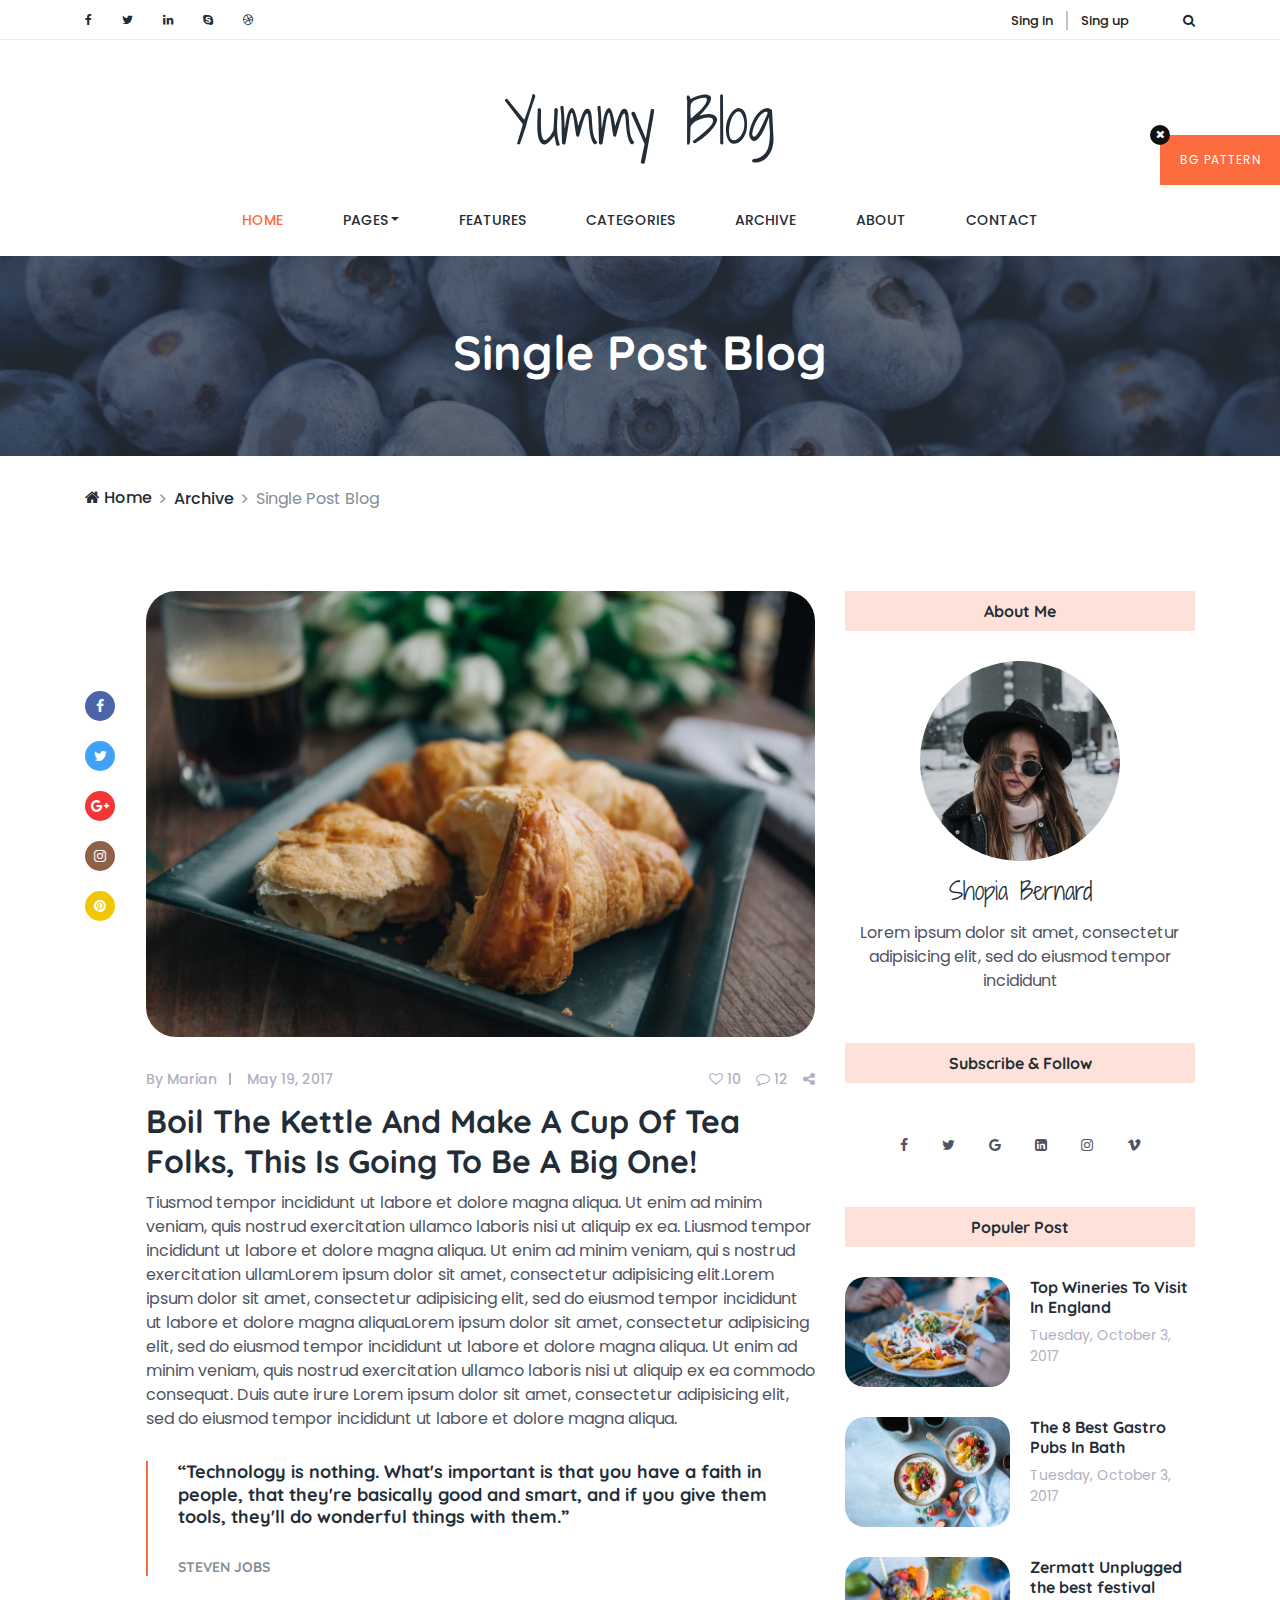
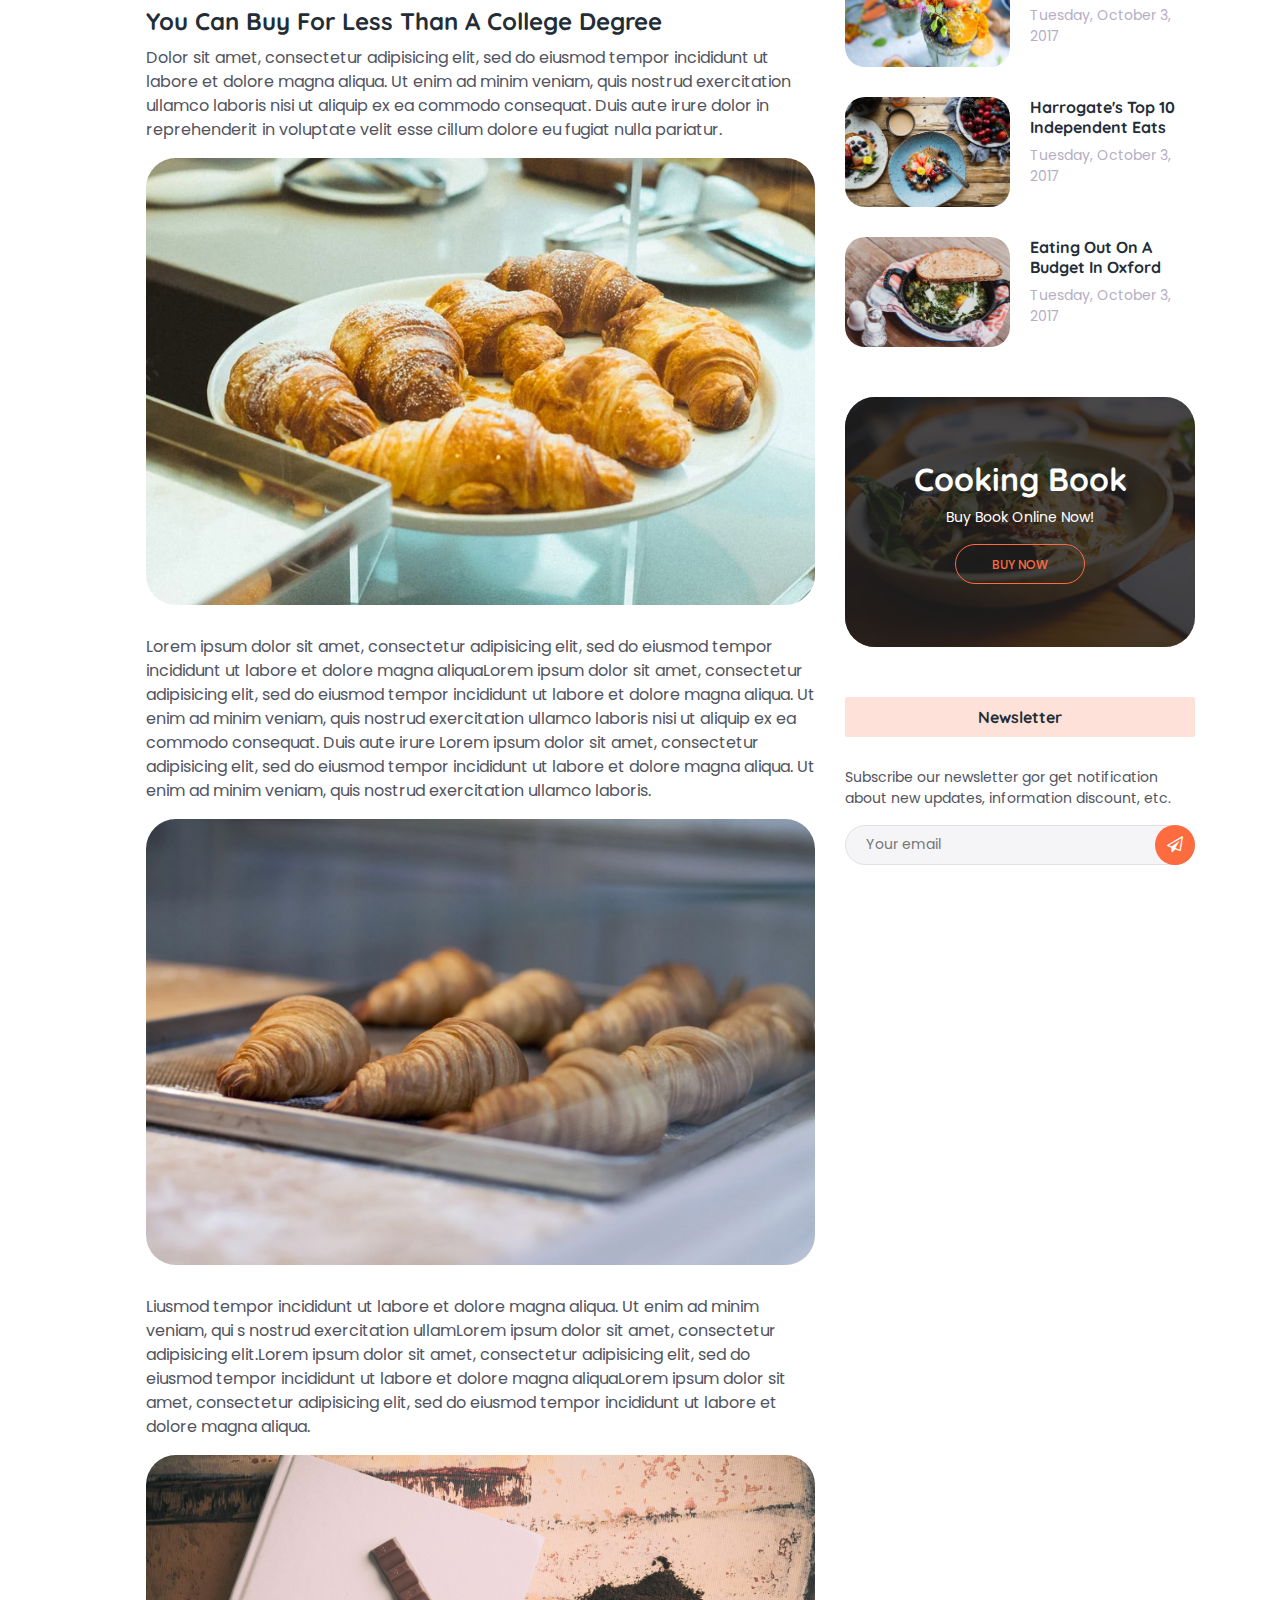
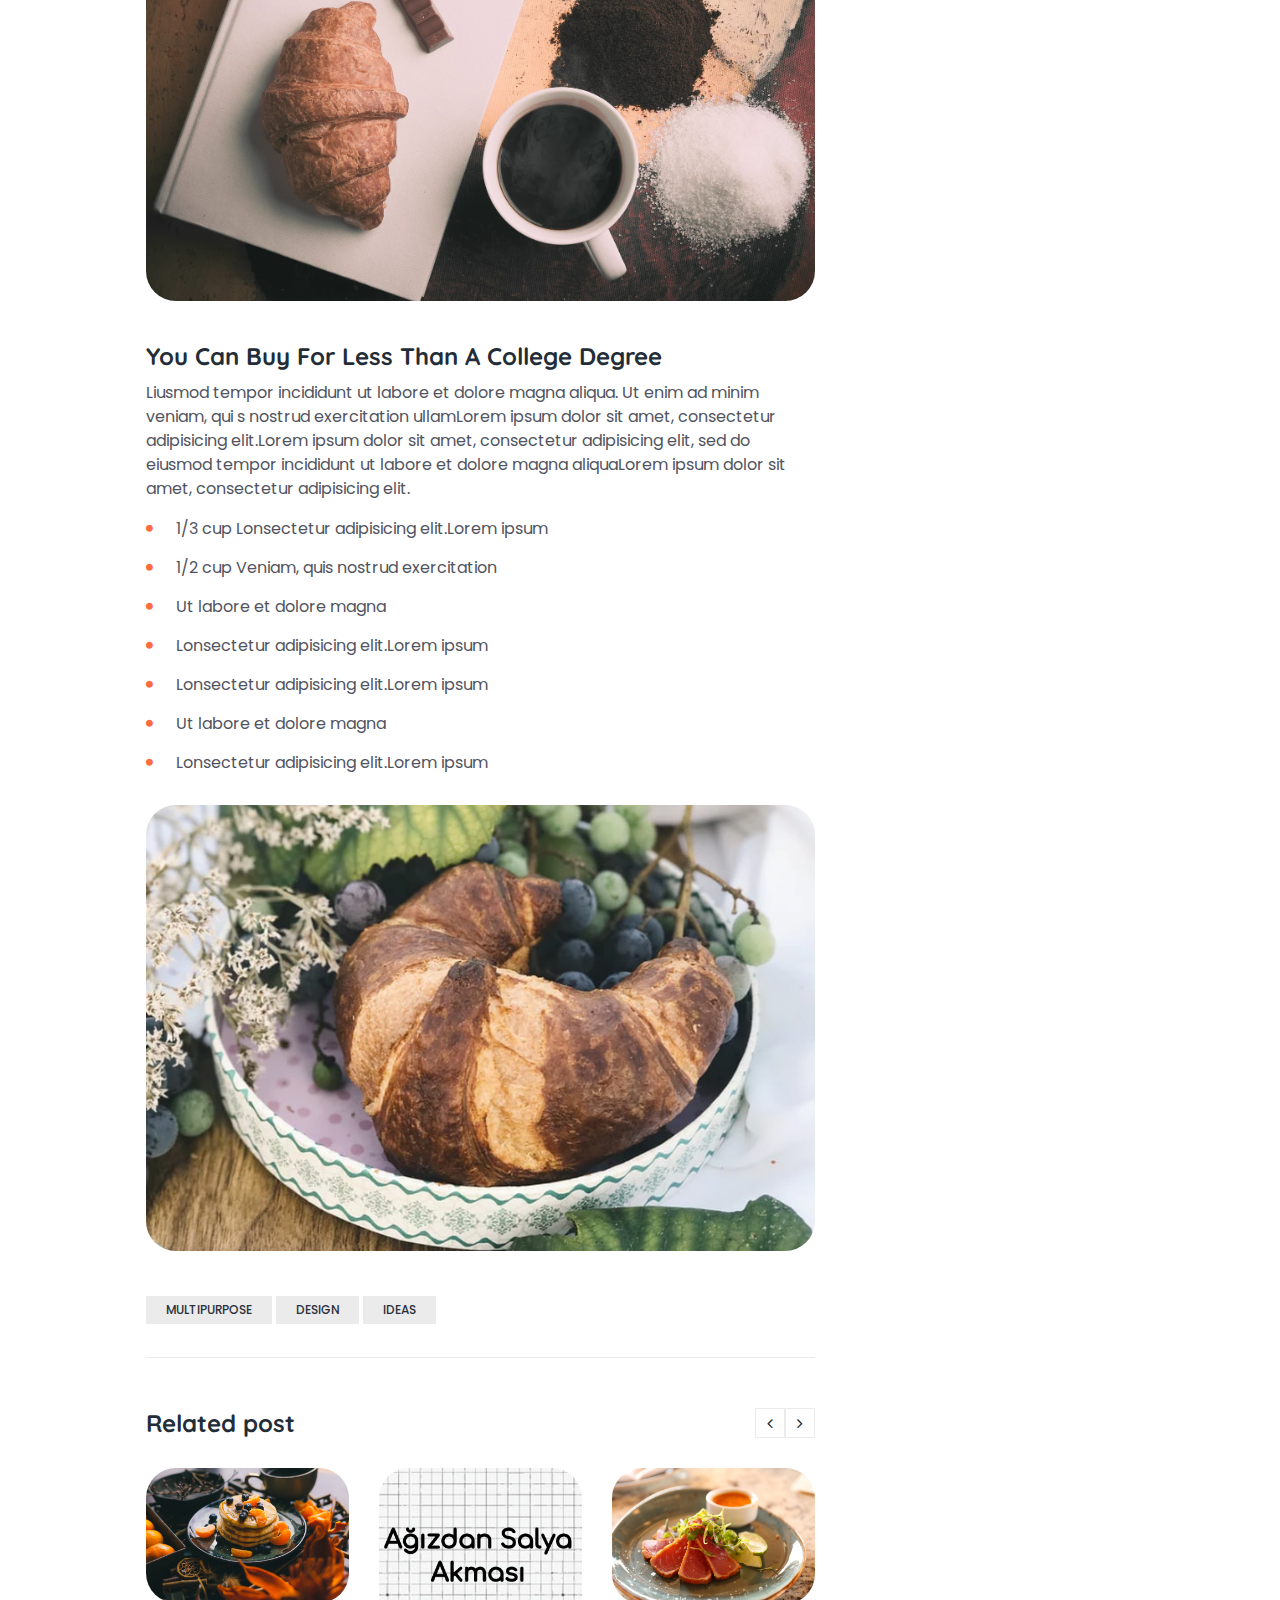
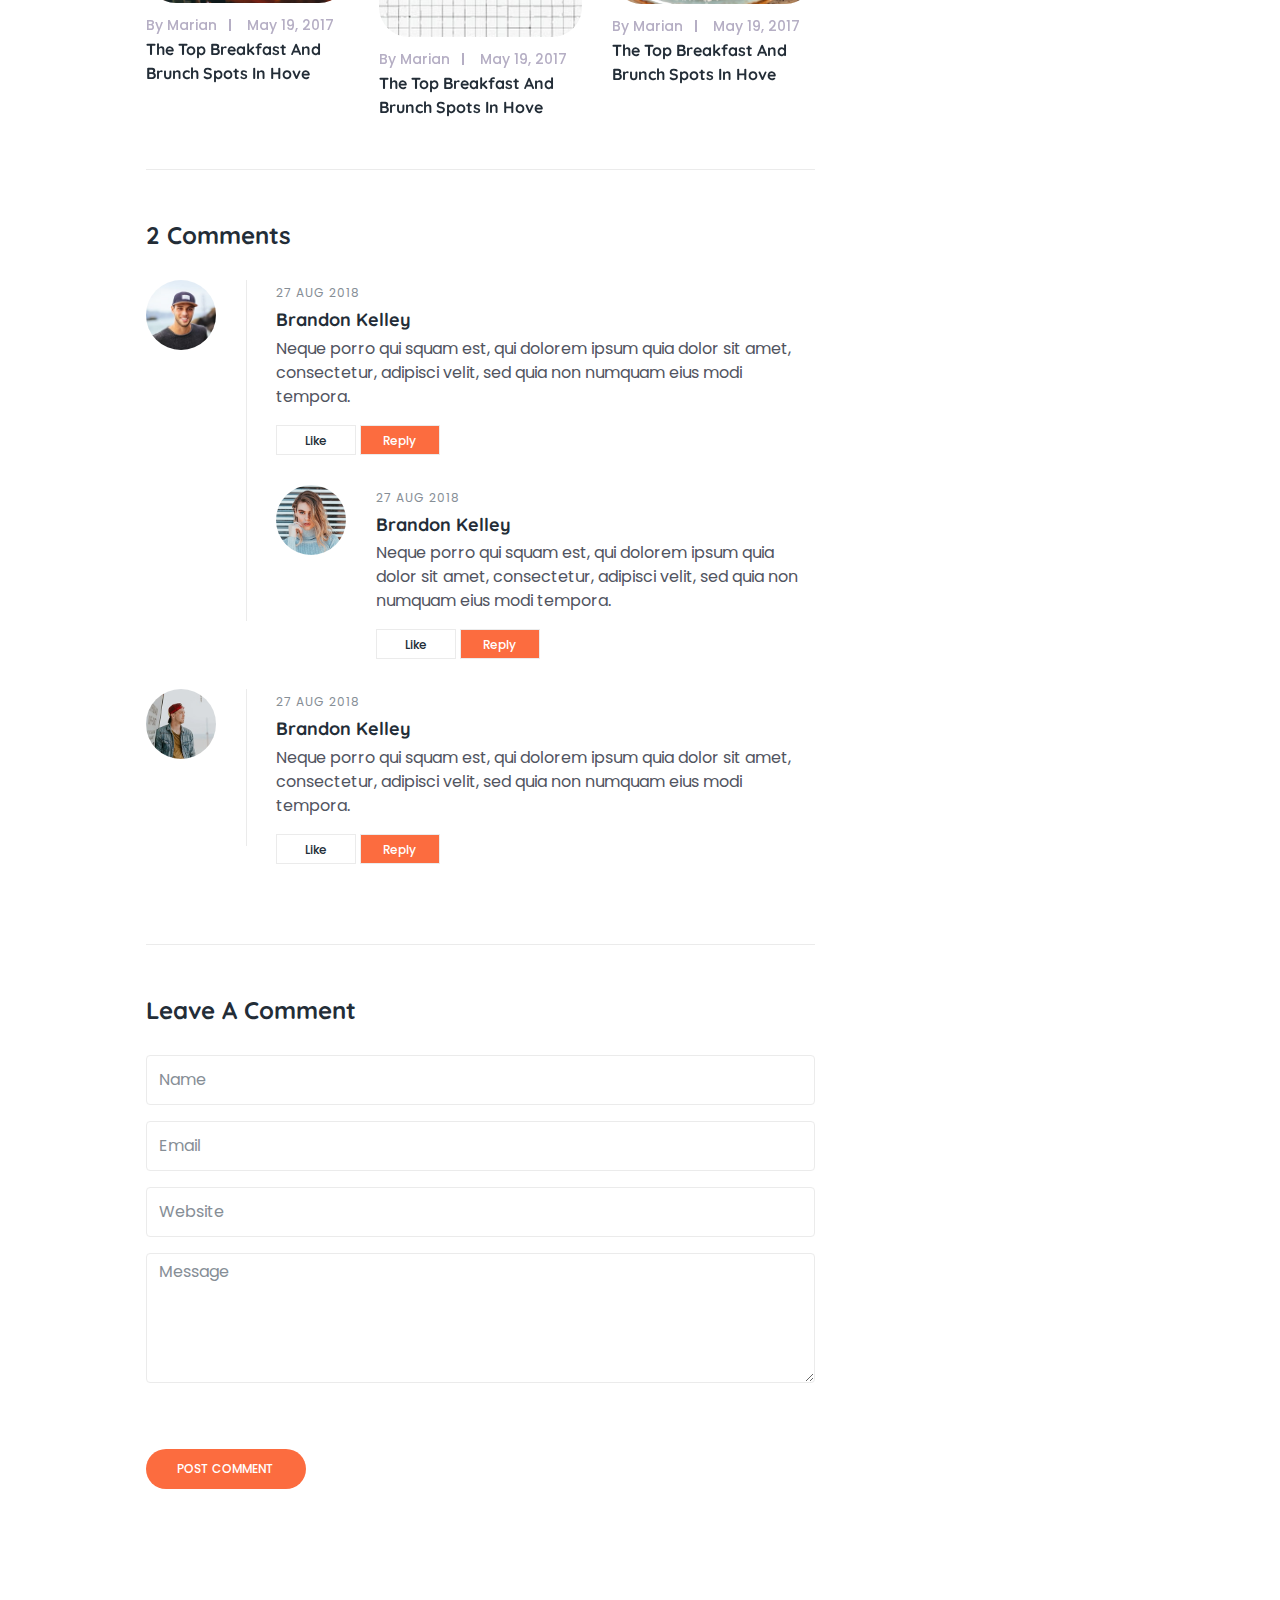
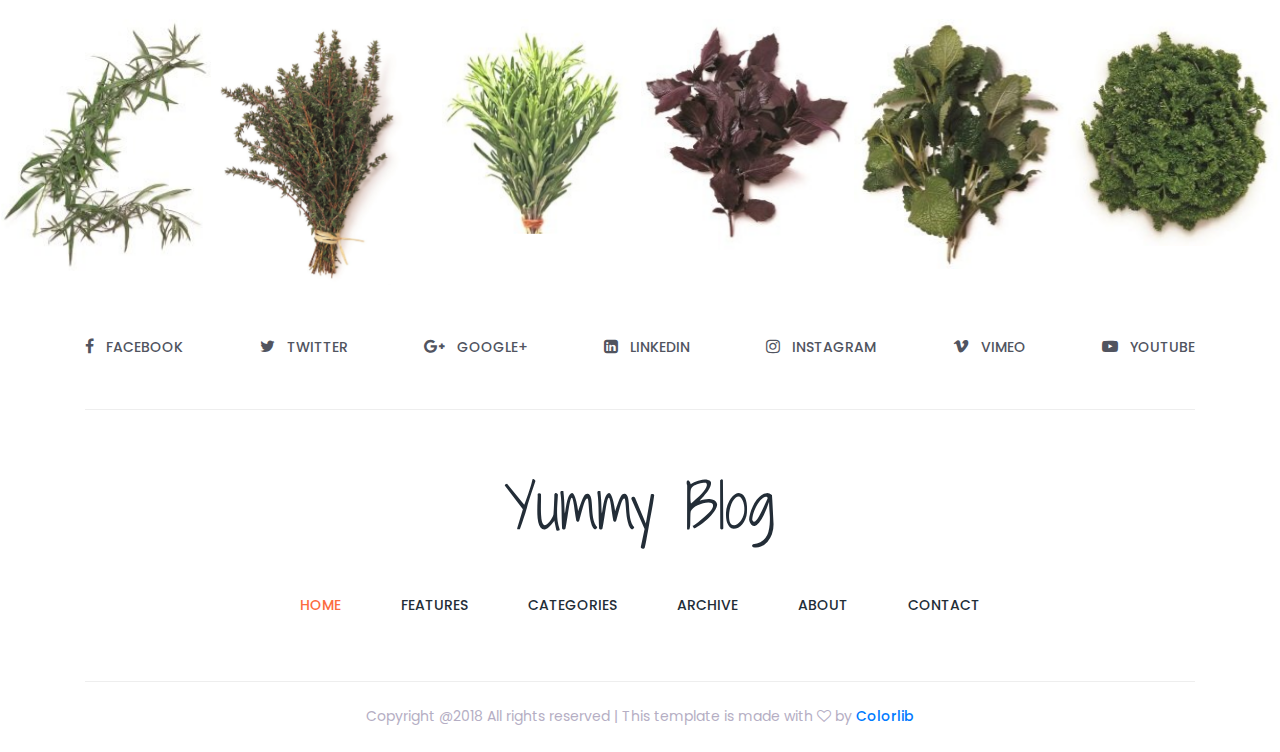
<file: single.html>
<!DOCTYPE html>
<html lang="en">

<head>
    <meta charset="UTF-8">
    <meta name="description" content="">
    <meta http-equiv="X-UA-Compatible" content="IE=edge">
    <meta name="viewport" content="width=device-width, initial-scale=1, shrink-to-fit=no">
    <!-- The above 4 meta tags *must* come first in the head; any other head content must come *after* these tags -->

    <!-- Title -->
    <title>Yummy Blog - Food Blog Template</title>

    <!-- Favicon -->
    <link rel="icon" href="img/core-img/favicon.ico">

    <!-- Core Stylesheet -->
    <link href="style.css" rel="stylesheet">

    <!-- Responsive CSS -->
    <link href="css/responsive/responsive.css" rel="stylesheet">

</head>

<body>
    <!-- Preloader Start -->
    <div id="preloader">
        <div class="yummy-load"></div>
    </div>

    <!-- Background Pattern Swither -->
    <div id="pattern-switcher">
        Bg Pattern
    </div>
    <div id="patter-close">
        <i class="fa fa-times" aria-hidden="true"></i>
    </div>

    <!-- ****** Top Header Area Start ****** -->
    <div class="top_header_area">
        <div class="container">
            <div class="row">
                <div class="col-5 col-sm-6">
                    <!--  Top Social bar start -->
                    <div class="top_social_bar">
                        <a href="#"><i class="fa fa-facebook" aria-hidden="true"></i></a>
                        <a href="#"><i class="fa fa-twitter" aria-hidden="true"></i></a>
                        <a href="#"><i class="fa fa-linkedin" aria-hidden="true"></i></a>
                        <a href="#"><i class="fa fa-skype" aria-hidden="true"></i></a>
                        <a href="#"><i class="fa fa-dribbble" aria-hidden="true"></i></a>
                    </div>
                </div>
                <!--  Login Register Area -->
                <div class="col-7 col-sm-6">
                    <div class="signup-search-area d-flex align-items-center justify-content-end">
                        <div class="login_register_area d-flex">
                            <div class="login">
                                <a href="register.html">Sing in</a>
                            </div>
                            <div class="register">
                                <a href="register.html">Sing up</a>
                            </div>
                        </div>
                        <!-- Search Button Area -->
                        <div class="search_button">
                            <a class="searchBtn" href="#"><i class="fa fa-search" aria-hidden="true"></i></a>
                        </div>
                        <!-- Search Form -->
                        <div class="search-hidden-form">
                            <form action="#" method="get">
                                <input type="search" name="search" id="search-anything" placeholder="Search Anything...">
                                <input type="submit" value="" class="d-none">
                                <span class="searchBtn"><i class="fa fa-times" aria-hidden="true"></i></span>
                            </form>
                        </div>
                    </div>
                </div>
            </div>
        </div>
    </div>
    <!-- ****** Top Header Area End ****** -->

    <!-- ****** Header Area Start ****** -->
    <header class="header_area">
        <div class="container">
            <div class="row">
                <!-- Logo Area Start -->
                <div class="col-12">
                    <div class="logo_area text-center">
                        <a href="index.html" class="yummy-logo">Yummy Blog</a>
                    </div>
                </div>
            </div>

            <div class="row">
                <div class="col-12">
                    <nav class="navbar navbar-expand-lg">
                        <button class="navbar-toggler" type="button" data-toggle="collapse" data-target="#yummyfood-nav" aria-controls="yummyfood-nav" aria-expanded="false" aria-label="Toggle navigation"><i class="fa fa-bars" aria-hidden="true"></i> Menu</button>
                        <!-- Menu Area Start -->
                        <div class="collapse navbar-collapse justify-content-center" id="yummyfood-nav">
                            <ul class="navbar-nav" id="yummy-nav">
                                <li class="nav-item active">
                                    <a class="nav-link" href="index.html">Home <span class="sr-only">(current)</span></a>
                                </li>
                                <li class="nav-item dropdown">
                                    <a class="nav-link dropdown-toggle" href="#" id="yummyDropdown" role="button" data-toggle="dropdown" aria-haspopup="true" aria-expanded="false">Pages</a>
                                    <div class="dropdown-menu" aria-labelledby="yummyDropdown">
                                        <a class="dropdown-item" href="index.html">Home</a>
                                        <a class="dropdown-item" href="archive.html">Archive</a>
                                        <a class="dropdown-item" href="single.html">Single Blog</a>
                                        <a class="dropdown-item" href="static.html">Static Page</a>
                                        <a class="dropdown-item" href="contact.html">Contact</a>
                                    </div>
                                </li>
                                <li class="nav-item">
                                    <a class="nav-link" href="#">Features</a>
                                </li>
                                <li class="nav-item">
                                    <a class="nav-link" href="#">Categories</a>
                                </li>
                                <li class="nav-item">
                                    <a class="nav-link" href="archive.html">Archive</a>
                                </li>
                                <li class="nav-item">
                                    <a class="nav-link" href="#">About</a>
                                </li>
                                <li class="nav-item">
                                    <a class="nav-link" href="contact.html">Contact</a>
                                </li>
                            </ul>
                        </div>
                    </nav>
                </div>
            </div>
        </div>
    </header>
    <!-- ****** Header Area End ****** -->

    <!-- ****** Breadcumb Area Start ****** -->
    <div class="breadcumb-area" style="background-image: url(img/bg-img/breadcumb.jpg);">
        <div class="container h-100">
            <div class="row h-100 align-items-center">
                <div class="col-12">
                    <div class="bradcumb-title text-center">
                        <h2>Single Post Blog</h2>
                    </div>
                </div>
            </div>
        </div>
    </div>
    <div class="breadcumb-nav">
        <div class="container">
            <div class="row">
                <div class="col-12">
                    <nav aria-label="breadcrumb">
                        <ol class="breadcrumb">
                            <li class="breadcrumb-item"><a href="#"><i class="fa fa-home" aria-hidden="true"></i> Home</a></li>
                            <li class="breadcrumb-item"><a href="#">Archive</a></li>
                            <li class="breadcrumb-item active" aria-current="page">Single Post Blog</li>
                        </ol>
                    </nav>
                </div>
            </div>
        </div>
    </div>
    <!-- ****** Breadcumb Area End ****** -->

    <!-- ****** Single Blog Area Start ****** -->
    <section class="single_blog_area section_padding_80">
        <div class="container">
            <div class="row justify-content-center">
                <div class="col-12 col-lg-8">
                    <div class="row no-gutters">

                        <!-- Single Post Share Info -->
                        <div class="col-2 col-sm-1">
                            <div class="single-post-share-info mt-100">
                                <a href="#" class="facebook"><i class="fa fa-facebook" aria-hidden="true"></i></a>
                                <a href="#" class="twitter"><i class="fa fa-twitter" aria-hidden="true"></i></a>
                                <a href="#" class="googleplus"><i class="fa fa-google-plus" aria-hidden="true"></i></a>
                                <a href="#" class="instagram"><i class="fa fa-instagram" aria-hidden="true"></i></a>
                                <a href="#" class="pinterest"><i class="fa fa-pinterest" aria-hidden="true"></i></a>
                            </div>
                        </div>

                        <!-- Single Post -->
                        <div class="col-10 col-sm-11">
                            <div class="single-post">
                                <!-- Post Thumb -->
                                <div class="post-thumb">
                                    <img src="img/blog-img/10.jpg" alt="">
                                </div>
                                <!-- Post Content -->
                                <div class="post-content">
                                    <div class="post-meta d-flex">
                                        <div class="post-author-date-area d-flex">
                                            <!-- Post Author -->
                                            <div class="post-author">
                                                <a href="#">By Marian</a>
                                            </div>
                                            <!-- Post Date -->
                                            <div class="post-date">
                                                <a href="#">May 19, 2017</a>
                                            </div>
                                        </div>
                                        <!-- Post Comment & Share Area -->
                                        <div class="post-comment-share-area d-flex">
                                            <!-- Post Favourite -->
                                            <div class="post-favourite">
                                                <a href="#"><i class="fa fa-heart-o" aria-hidden="true"></i> 10</a>
                                            </div>
                                            <!-- Post Comments -->
                                            <div class="post-comments">
                                                <a href="#"><i class="fa fa-comment-o" aria-hidden="true"></i> 12</a>
                                            </div>
                                            <!-- Post Share -->
                                            <div class="post-share">
                                                <a href="#"><i class="fa fa-share-alt" aria-hidden="true"></i></a>
                                            </div>
                                        </div>
                                    </div>
                                    <a href="#">
                                        <h2 class="post-headline">Boil The Kettle And Make A Cup Of Tea Folks, This Is Going To Be A Big One!</h2>
                                    </a>
                                    <p>Tiusmod tempor incididunt ut labore et dolore magna aliqua. Ut enim ad minim veniam, quis nostrud exercitation ullamco laboris nisi ut aliquip ex ea. Liusmod tempor incididunt ut labore et dolore magna aliqua. Ut enim ad minim veniam, qui s nostrud exercitation ullamLorem ipsum dolor sit amet, consectetur adipisicing elit.Lorem ipsum dolor sit amet, consectetur adipisicing elit, sed do eiusmod tempor incididunt ut labore et dolore magna aliquaLorem ipsum dolor sit amet, consectetur adipisicing elit, sed do eiusmod tempor incididunt ut labore et dolore magna aliqua. Ut enim ad minim veniam, quis nostrud exercitation ullamco laboris nisi ut aliquip ex ea commodo consequat. Duis aute irure Lorem ipsum dolor sit amet, consectetur adipisicing elit, sed do eiusmod tempor incididunt ut labore et dolore magna aliqua. </p>

                                    <blockquote class="yummy-blockquote mt-30 mb-30">
                                        <h5 class="mb-30">“Technology is nothing. What's important is that you have a faith in people, that they're basically good and smart, and if you give them tools, they'll do wonderful things with them.”</h5>
                                        <h6 class="text-muted">Steven Jobs</h6>
                                    </blockquote>

                                    <h4>You Can Buy For Less Than A College Degree</h4>
                                    <p>Dolor sit amet, consectetur adipisicing elit, sed do eiusmod tempor incididunt ut labore et dolore magna aliqua. Ut enim ad minim veniam, quis nostrud exercitation ullamco laboris nisi ut aliquip ex ea commodo consequat. Duis aute irure dolor in reprehenderit in voluptate velit esse cillum dolore eu fugiat nulla pariatur. </p>

                                    <img class="br-30 mb-30" src="img/blog-img/11.jpg" alt="">
                                    <p>Lorem ipsum dolor sit amet, consectetur adipisicing elit, sed do eiusmod tempor incididunt ut labore et dolore magna aliquaLorem ipsum dolor sit amet, consectetur adipisicing elit, sed do eiusmod tempor incididunt ut labore et dolore magna aliqua. Ut enim ad minim veniam, quis nostrud exercitation ullamco laboris nisi ut aliquip ex ea commodo consequat. Duis aute irure Lorem ipsum dolor sit amet, consectetur adipisicing elit, sed do eiusmod tempor incididunt ut labore et dolore magna aliqua. Ut enim ad minim veniam, quis nostrud exercitation ullamco laboris.</p>

                                    <img class="br-30 mb-30" src="img/blog-img/12.jpg" alt="">
                                    <p>Liusmod tempor incididunt ut labore et dolore magna aliqua. Ut enim ad minim veniam, qui s nostrud exercitation ullamLorem ipsum dolor sit amet, consectetur adipisicing elit.Lorem ipsum dolor sit amet, consectetur adipisicing elit, sed do eiusmod tempor incididunt ut labore et dolore magna aliquaLorem ipsum dolor sit amet, consectetur adipisicing elit, sed do eiusmod tempor incididunt ut labore et dolore magna aliqua.</p>

                                    <img class="br-30 mb-30" src="img/blog-img/13.jpg" alt="">
                                    <h4>You Can Buy For Less Than A College Degree</h4>
                                    <p>Liusmod tempor incididunt ut labore et dolore magna aliqua. Ut enim ad minim veniam, qui s nostrud exercitation ullamLorem ipsum dolor sit amet, consectetur adipisicing elit.Lorem ipsum dolor sit amet, consectetur adipisicing elit, sed do eiusmod tempor incididunt ut labore et dolore magna aliquaLorem ipsum dolor sit amet, consectetur adipisicing elit.</p>

                                    <ul class="mb-30">
                                        <li>1/3 cup Lonsectetur adipisicing elit.Lorem ipsum</li>
                                        <li>1/2 cup Veniam, quis nostrud exercitation</li>
                                        <li>Ut labore et dolore magna</li>
                                        <li>Lonsectetur adipisicing elit.Lorem ipsum</li>
                                        <li>Lonsectetur adipisicing elit.Lorem ipsum</li>
                                        <li>Ut labore et dolore magna</li>
                                        <li>Lonsectetur adipisicing elit.Lorem ipsum</li>
                                    </ul>

                                    <img class="br-30 mb-15" src="img/blog-img/14.jpg" alt="">
                                </div>
                            </div>

                            <!-- Tags Area -->
                            <div class="tags-area">
                                <a href="#">Multipurpose</a>
                                <a href="#">Design</a>
                                <a href="#">Ideas</a>
                            </div>

                            <!-- Related Post Area -->
                            <div class="related-post-area section_padding_50">
                                <h4 class="mb-30">Related post</h4>

                                <div class="related-post-slider owl-carousel">
                                    <!-- Single Related Post-->
                                    <div class="single-post">
                                        <!-- Post Thumb -->
                                        <div class="post-thumb">
                                            <img src="img/blog-img/15.jpg" alt="">
                                        </div>
                                        <!-- Post Content -->
                                        <div class="post-content">
                                            <div class="post-meta d-flex">
                                                <div class="post-author-date-area d-flex">
                                                    <!-- Post Author -->
                                                    <div class="post-author">
                                                        <a href="#">By Marian</a>
                                                    </div>
                                                    <!-- Post Date -->
                                                    <div class="post-date">
                                                        <a href="#">May 19, 2017</a>
                                                    </div>
                                                </div>
                                            </div>
                                            <a href="#">
                                                <h6>The Top Breakfast And Brunch Spots In Hove</h6>
                                            </a>
                                        </div>
                                    </div>
                                    <!-- Single Related Post-->
                                    <div class="single-post">
                                        <!-- Post Thumb -->
                                        <div class="post-thumb">
                                            <img src="img/blog-img/5.jpg" alt="">
                                        </div>
                                        <!-- Post Content -->
                                        <div class="post-content">
                                            <div class="post-meta d-flex">
                                                <div class="post-author-date-area d-flex">
                                                    <!-- Post Author -->
                                                    <div class="post-author">
                                                        <a href="#">By Marian</a>
                                                    </div>
                                                    <!-- Post Date -->
                                                    <div class="post-date">
                                                        <a href="#">May 19, 2017</a>
                                                    </div>
                                                </div>
                                            </div>
                                            <a href="#">
                                                <h6>The Top Breakfast And Brunch Spots In Hove</h6>
                                            </a>
                                        </div>
                                    </div>
                                    <!-- Single Related Post-->
                                    <div class="single-post">
                                        <!-- Post Thumb -->
                                        <div class="post-thumb">
                                            <img src="img/blog-img/16.jpg" alt="">
                                        </div>
                                        <!-- Post Content -->
                                        <div class="post-content">
                                            <div class="post-meta d-flex">
                                                <div class="post-author-date-area d-flex">
                                                    <!-- Post Author -->
                                                    <div class="post-author">
                                                        <a href="#">By Marian</a>
                                                    </div>
                                                    <!-- Post Date -->
                                                    <div class="post-date">
                                                        <a href="#">May 19, 2017</a>
                                                    </div>
                                                </div>
                                            </div>
                                            <a href="#">
                                                <h6>The Top Breakfast And Brunch Spots In Hove</h6>
                                            </a>
                                        </div>
                                    </div>
                                    <!-- Single Related Post-->
                                    <div class="single-post">
                                        <!-- Post Thumb -->
                                        <div class="post-thumb">
                                            <img src="img/blog-img/5.jpg" alt="">
                                        </div>
                                        <!-- Post Content -->
                                        <div class="post-content">
                                            <div class="post-meta d-flex">
                                                <div class="post-author-date-area d-flex">
                                                    <!-- Post Author -->
                                                    <div class="post-author">
                                                        <a href="#">By Marian</a>
                                                    </div>
                                                    <!-- Post Date -->
                                                    <div class="post-date">
                                                        <a href="#">May 19, 2017</a>
                                                    </div>
                                                </div>
                                            </div>
                                            <a href="#">
                                                <h6>The Top Breakfast And Brunch Spots In Hove</h6>
                                            </a>
                                        </div>
                                    </div>
                                </div>
                            </div>

                            <!-- Comment Area Start -->
                            <div class="comment_area section_padding_50 clearfix">
                                <h4 class="mb-30">2 Comments</h4>

                                <ol>
                                    <!-- Single Comment Area -->
                                    <li class="single_comment_area">
                                        <div class="comment-wrapper d-flex">
                                            <!-- Comment Meta -->
                                            <div class="comment-author">
                                                <img src="img/blog-img/17.jpg" alt="">
                                            </div>
                                            <!-- Comment Content -->
                                            <div class="comment-content">
                                                <span class="comment-date text-muted">27 Aug 2018</span>
                                                <h5>Brandon Kelley</h5>
                                                <p>Neque porro qui squam est, qui dolorem ipsum quia dolor sit amet, consectetur, adipisci velit, sed quia non numquam eius modi tempora.</p>
                                                <a href="#">Like</a>
                                                <a class="active" href="#">Reply</a>
                                            </div>
                                        </div>
                                        <ol class="children">
                                            <li class="single_comment_area">
                                                <div class="comment-wrapper d-flex">
                                                    <!-- Comment Meta -->
                                                    <div class="comment-author">
                                                        <img src="img/blog-img/18.jpg" alt="">
                                                    </div>
                                                    <!-- Comment Content -->
                                                    <div class="comment-content">
                                                        <span class="comment-date text-muted">27 Aug 2018</span>
                                                        <h5>Brandon Kelley</h5>
                                                        <p>Neque porro qui squam est, qui dolorem ipsum quia dolor sit amet, consectetur, adipisci velit, sed quia non numquam eius modi tempora.</p>
                                                        <a href="#">Like</a>
                                                        <a class="active" href="#">Reply</a>
                                                    </div>
                                                </div>
                                            </li>
                                        </ol>
                                    </li>
                                    <li class="single_comment_area">
                                        <div class="comment-wrapper d-flex">
                                            <!-- Comment Meta -->
                                            <div class="comment-author">
                                                <img src="img/blog-img/19.jpg" alt="">
                                            </div>
                                            <!-- Comment Content -->
                                            <div class="comment-content">
                                                <span class="comment-date text-muted">27 Aug 2018</span>
                                                <h5>Brandon Kelley</h5>
                                                <p>Neque porro qui squam est, qui dolorem ipsum quia dolor sit amet, consectetur, adipisci velit, sed quia non numquam eius modi tempora.</p>
                                                <a href="#">Like</a>
                                                <a class="active" href="#">Reply</a>
                                            </div>
                                        </div>
                                    </li>
                                </ol>
                            </div>

                            <!-- Leave A Comment -->
                            <div class="leave-comment-area section_padding_50 clearfix">
                                <div class="comment-form">
                                    <h4 class="mb-30">Leave A Comment</h4>

                                    <!-- Comment Form -->
                                    <form action="#" method="post">
                                        <div class="form-group">
                                            <input type="text" class="form-control" id="contact-name" placeholder="Name">
                                        </div>
                                        <div class="form-group">
                                            <input type="email" class="form-control" id="contact-email" placeholder="Email">
                                        </div>
                                        <div class="form-group">
                                            <input type="text" class="form-control" id="contact-website" placeholder="Website">
                                        </div>
                                        <div class="form-group">
                                            <textarea class="form-control" name="message" id="message" cols="30" rows="10" placeholder="Message"></textarea>
                                        </div>
                                        <button type="submit" class="btn contact-btn">Post Comment</button>
                                    </form>
                                </div>
                            </div>

                        </div>
                    </div>
                </div>

                <!-- ****** Blog Sidebar ****** -->
                <div class="col-12 col-sm-8 col-md-6 col-lg-4">
                    <div class="blog-sidebar mt-5 mt-lg-0">
                        <!-- Single Widget Area -->
                        <div class="single-widget-area about-me-widget text-center">
                            <div class="widget-title">
                                <h6>About Me</h6>
                            </div>
                            <div class="about-me-widget-thumb">
                                <img src="img/about-img/1.jpg" alt="">
                            </div>
                            <h4 class="font-shadow-into-light">Shopia Bernard</h4>
                            <p>Lorem ipsum dolor sit amet, consectetur adipisicing elit, sed do eiusmod tempor incididunt</p>
                        </div>

                        <!-- Single Widget Area -->
                        <div class="single-widget-area subscribe_widget text-center">
                            <div class="widget-title">
                                <h6>Subscribe &amp; Follow</h6>
                            </div>
                            <div class="subscribe-link">
                                <a href="#"><i class="fa fa-facebook" aria-hidden="true"></i></a>
                                <a href="#"><i class="fa fa-twitter" aria-hidden="true"></i></a>
                                <a href="#"><i class="fa fa-google" aria-hidden="true"></i></a>
                                <a href="#"><i class="fa fa-linkedin-square" aria-hidden="true"></i></a>
                                <a href="#"><i class="fa fa-instagram" aria-hidden="true"></i></a>
                                <a href="#"><i class="fa fa-vimeo" aria-hidden="true"></i></a>
                            </div>
                        </div>

                        <!-- Single Widget Area -->
                        <div class="single-widget-area popular-post-widget">
                            <div class="widget-title text-center">
                                <h6>Populer Post</h6>
                            </div>
                            <!-- Single Popular Post -->
                            <div class="single-populer-post d-flex">
                                <img src="img/sidebar-img/1.jpg" alt="">
                                <div class="post-content">
                                    <a href="#">
                                        <h6>Top Wineries To Visit In England</h6>
                                    </a>
                                    <p>Tuesday, October 3, 2017</p>
                                </div>
                            </div>
                            <!-- Single Popular Post -->
                            <div class="single-populer-post d-flex">
                                <img src="img/sidebar-img/2.jpg" alt="">
                                <div class="post-content">
                                    <a href="#">
                                        <h6>The 8 Best Gastro Pubs In Bath</h6>
                                    </a>
                                    <p>Tuesday, October 3, 2017</p>
                                </div>
                            </div>
                            <!-- Single Popular Post -->
                            <div class="single-populer-post d-flex">
                                <img src="img/sidebar-img/3.jpg" alt="">
                                <div class="post-content">
                                    <a href="#">
                                        <h6>Zermatt Unplugged the best festival</h6>
                                    </a>
                                    <p>Tuesday, October 3, 2017</p>
                                </div>
                            </div>
                            <!-- Single Popular Post -->
                            <div class="single-populer-post d-flex">
                                <img src="img/sidebar-img/4.jpg" alt="">
                                <div class="post-content">
                                    <a href="#">
                                        <h6>Harrogate's Top 10 Independent Eats</h6>
                                    </a>
                                    <p>Tuesday, October 3, 2017</p>
                                </div>
                            </div>
                            <!-- Single Popular Post -->
                            <div class="single-populer-post d-flex">
                                <img src="img/sidebar-img/5.jpg" alt="">
                                <div class="post-content">
                                    <a href="#">
                                        <h6>Eating Out On A Budget In Oxford</h6>
                                    </a>
                                    <p>Tuesday, October 3, 2017</p>
                                </div>
                            </div>
                        </div>

                        <!-- Single Widget Area -->
                        <div class="single-widget-area add-widget text-center">
                            <div class="add-widget-area">
                                <img src="img/sidebar-img/6.jpg" alt="">
                                <div class="add-text">
                                    <div class="yummy-table">
                                        <div class="yummy-table-cell">
                                            <h2>Cooking Book</h2>
                                            <p>Buy Book Online Now!</p>
                                            <a href="#" class="add-btn">Buy Now</a>
                                        </div>
                                    </div>
                                </div>
                            </div>
                        </div>

                        <!-- Single Widget Area -->
                        <div class="single-widget-area newsletter-widget">
                            <div class="widget-title text-center">
                                <h6>Newsletter</h6>
                            </div>
                            <p>Subscribe our newsletter gor get notification about new updates, information discount, etc.</p>
                            <div class="newsletter-form">
                                <form action="#" method="post">
                                    <input type="email" name="newsletter-email" id="email" placeholder="Your email">
                                    <button type="submit"><i class="fa fa-paper-plane-o" aria-hidden="true"></i></button>
                                </form>
                            </div>
                        </div>
                    </div>
                </div>
            </div>
        </div>
    </section>
    <!-- ****** Single Blog Area End ****** -->

    <!-- ****** Instagram Area Start ****** -->
    <div class="instargram_area owl-carousel section_padding_100_0 clearfix" id="portfolio">

        <!-- Instagram Item -->
        <div class="instagram_gallery_item">
            <!-- Instagram Thumb -->
            <img src="img/instagram-img/1.jpg" alt="">
            <!-- Hover -->
            <div class="hover_overlay">
                <div class="yummy-table">
                    <div class="yummy-table-cell">
                        <div class="follow-me text-center">
                            <a href="#"><i class="fa fa-instagram" aria-hidden="true"></i> Follow me</a>
                        </div>
                    </div>
                </div>
            </div>
        </div>

        <!-- Instagram Item -->
        <div class="instagram_gallery_item">
            <!-- Instagram Thumb -->
            <img src="img/instagram-img/2.jpg" alt="">
            <!-- Hover -->
            <div class="hover_overlay">
                <div class="yummy-table">
                    <div class="yummy-table-cell">
                        <div class="follow-me text-center">
                            <a href="#"><i class="fa fa-instagram" aria-hidden="true"></i> Follow me</a>
                        </div>
                    </div>
                </div>
            </div>
        </div>

        <!-- Instagram Item -->
        <div class="instagram_gallery_item">
            <!-- Instagram Thumb -->
            <img src="img/instagram-img/3.jpg" alt="">
            <!-- Hover -->
            <div class="hover_overlay">
                <div class="yummy-table">
                    <div class="yummy-table-cell">
                        <div class="follow-me text-center">
                            <a href="#"><i class="fa fa-instagram" aria-hidden="true"></i> Follow me</a>
                        </div>
                    </div>
                </div>
            </div>
        </div>

        <!-- Instagram Item -->
        <div class="instagram_gallery_item">
            <!-- Instagram Thumb -->
            <img src="img/instagram-img/4.jpg" alt="">
            <!-- Hover -->
            <div class="hover_overlay">
                <div class="yummy-table">
                    <div class="yummy-table-cell">
                        <div class="follow-me text-center">
                            <a href="#"><i class="fa fa-instagram" aria-hidden="true"></i> Follow me</a>
                        </div>
                    </div>
                </div>
            </div>
        </div>

        <!-- Instagram Item -->
        <div class="instagram_gallery_item">
            <!-- Instagram Thumb -->
            <img src="img/instagram-img/5.jpg" alt="">
            <!-- Hover -->
            <div class="hover_overlay">
                <div class="yummy-table">
                    <div class="yummy-table-cell">
                        <div class="follow-me text-center">
                            <a href="#"><i class="fa fa-instagram" aria-hidden="true"></i> Follow me</a>
                        </div>
                    </div>
                </div>
            </div>
        </div>

        <!-- Instagram Item -->
        <div class="instagram_gallery_item">
            <!-- Instagram Thumb -->
            <img src="img/instagram-img/6.jpg" alt="">
            <!-- Hover -->
            <div class="hover_overlay">
                <div class="yummy-table">
                    <div class="yummy-table-cell">
                        <div class="follow-me text-center">
                            <a href="#"><i class="fa fa-instagram" aria-hidden="true"></i> Follow me</a>
                        </div>
                    </div>
                </div>
            </div>
        </div>

        <!-- Instagram Item -->
        <div class="instagram_gallery_item">
            <!-- Instagram Thumb -->
            <img src="img/instagram-img/1.jpg" alt="">
            <!-- Hover -->
            <div class="hover_overlay">
                <div class="yummy-table">
                    <div class="yummy-table-cell">
                        <div class="follow-me text-center">
                            <a href="#"><i class="fa fa-instagram" aria-hidden="true"></i> Follow me</a>
                        </div>
                    </div>
                </div>
            </div>
        </div>

        <!-- Instagram Item -->
        <div class="instagram_gallery_item">
            <!-- Instagram Thumb -->
            <img src="img/instagram-img/2.jpg" alt="">
            <!-- Hover -->
            <div class="hover_overlay">
                <div class="yummy-table">
                    <div class="yummy-table-cell">
                        <div class="follow-me text-center">
                            <a href="#"><i class="fa fa-instagram" aria-hidden="true"></i> Follow me</a>
                        </div>
                    </div>
                </div>
            </div>
        </div>

    </div>
    <!-- ****** Our Creative Portfolio Area End ****** -->

    <!-- ****** Footer Social Icon Area Start ****** -->
    <div class="social_icon_area clearfix">
        <div class="container">
            <div class="row">
                <div class="col-12">
                    <div class="footer-social-area d-flex">
                        <div class="single-icon">
                            <a href="#"><i class="fa fa-facebook" aria-hidden="true"></i><span>facebook</span></a>
                        </div>
                        <div class="single-icon">
                            <a href="#"><i class="fa fa-twitter" aria-hidden="true"></i><span>Twitter</span></a>
                        </div>
                        <div class="single-icon">
                            <a href="#"><i class="fa fa-google-plus" aria-hidden="true"></i><span>GOOGLE+</span></a>
                        </div>
                        <div class="single-icon">
                            <a href="#"><i class="fa fa-linkedin-square" aria-hidden="true"></i><span>linkedin</span></a>
                        </div>
                        <div class="single-icon">
                            <a href="#"><i class="fa fa-instagram" aria-hidden="true"></i><span>Instagram</span></a>
                        </div>
                        <div class="single-icon">
                            <a href="#"><i class="fa fa-vimeo" aria-hidden="true"></i><span>VIMEO</span></a>
                        </div>
                        <div class="single-icon">
                            <a href="#"><i class="fa fa-youtube-play" aria-hidden="true"></i><span>YOUTUBE</span></a>
                        </div>
                    </div>
                </div>
            </div>
        </div>
    </div>
    <!-- ****** Footer Social Icon Area End ****** -->

    <!-- ****** Footer Menu Area Start ****** -->
    <footer class="footer_area">
        <div class="container">
            <div class="row">
                <div class="col-12">
                    <div class="footer-content">
                        <!-- Logo Area Start -->
                        <div class="footer-logo-area text-center">
                            <a href="index.html" class="yummy-logo">Yummy Blog</a>
                        </div>
                        <!-- Menu Area Start -->
                        <nav class="navbar navbar-expand-lg">
                            <button class="navbar-toggler" type="button" data-toggle="collapse" data-target="#yummyfood-footer-nav" aria-controls="yummyfood-footer-nav" aria-expanded="false" aria-label="Toggle navigation"><i class="fa fa-bars" aria-hidden="true"></i> Menu</button>
                            <!-- Menu Area Start -->
                            <div class="collapse navbar-collapse justify-content-center" id="yummyfood-footer-nav">
                                <ul class="navbar-nav">
                                    <li class="nav-item active">
                                        <a class="nav-link" href="#">Home <span class="sr-only">(current)</span></a>
                                    </li>
                                    <li class="nav-item">
                                        <a class="nav-link" href="#">Features</a>
                                    </li>
                                    <li class="nav-item">
                                        <a class="nav-link" href="#">Categories</a>
                                    </li>
                                    <li class="nav-item">
                                        <a class="nav-link" href="#">Archive</a>
                                    </li>
                                    <li class="nav-item">
                                        <a class="nav-link" href="#">About</a>
                                    </li>
                                    <li class="nav-item">
                                        <a class="nav-link" href="#">Contact</a>
                                    </li>
                                </ul>
                            </div>
                        </nav>
                    </div>
                </div>
            </div>
        </div>

        <div class="container">
            <div class="row">
                <div class="col-12">
                    <!-- Copywrite Text -->
                    <div class="copy_right_text text-center">
                        <p>Copyright @2018 All rights reserved | This template is made with <i class="fa fa-heart-o" aria-hidden="true"></i> by <a href="https://colorlib.com" target="_blank">Colorlib</a></p>
                    </div>
                </div>
            </div>
        </div>
    </footer>
    <!-- ****** Footer Menu Area End ****** -->

    <!-- Jquery-2.2.4 js -->
    <script src="js/jquery/jquery-2.2.4.min.js"></script>
    <!-- Popper js -->
    <script src="js/bootstrap/popper.min.js"></script>
    <!-- Bootstrap-4 js -->
    <script src="js/bootstrap/bootstrap.min.js"></script>
    <!-- All Plugins JS -->
    <script src="js/others/plugins.js"></script>
    <!-- Active JS -->
    <script src="js/active.js"></script>
</body>
</file>
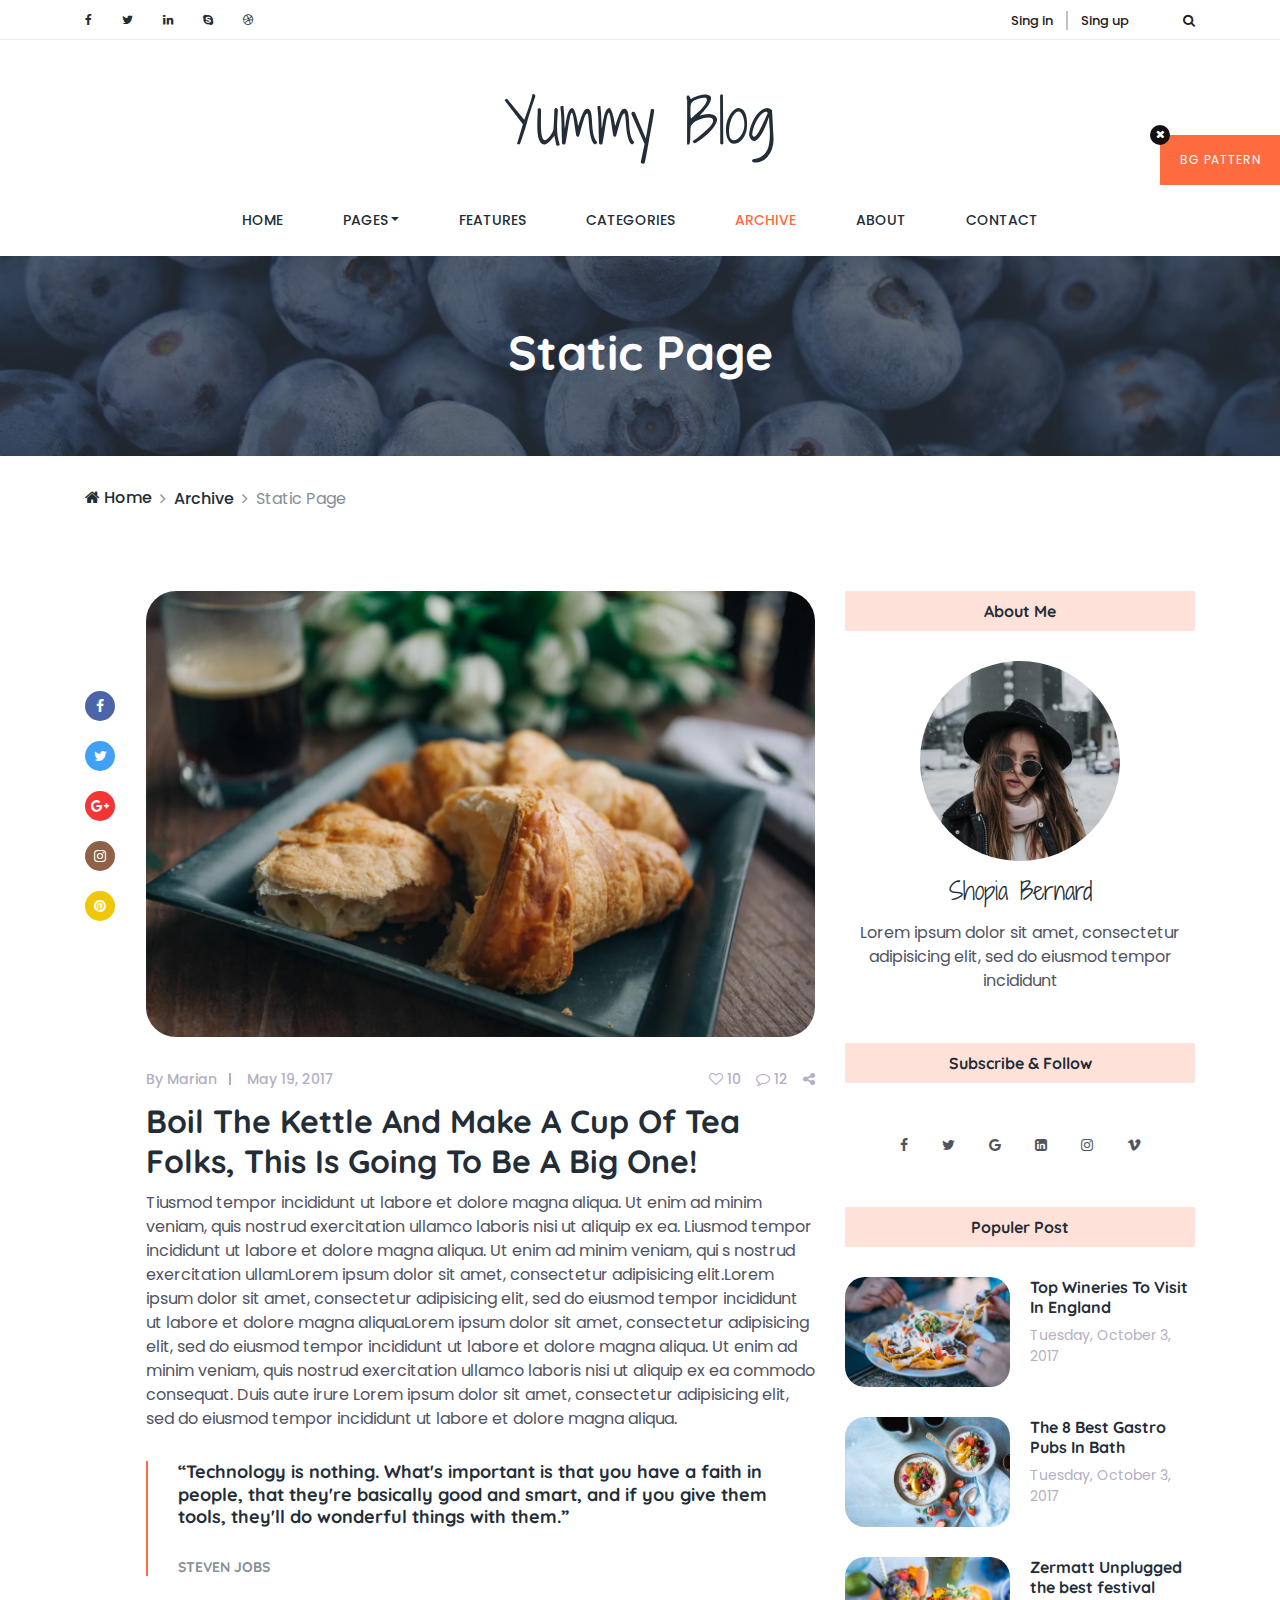
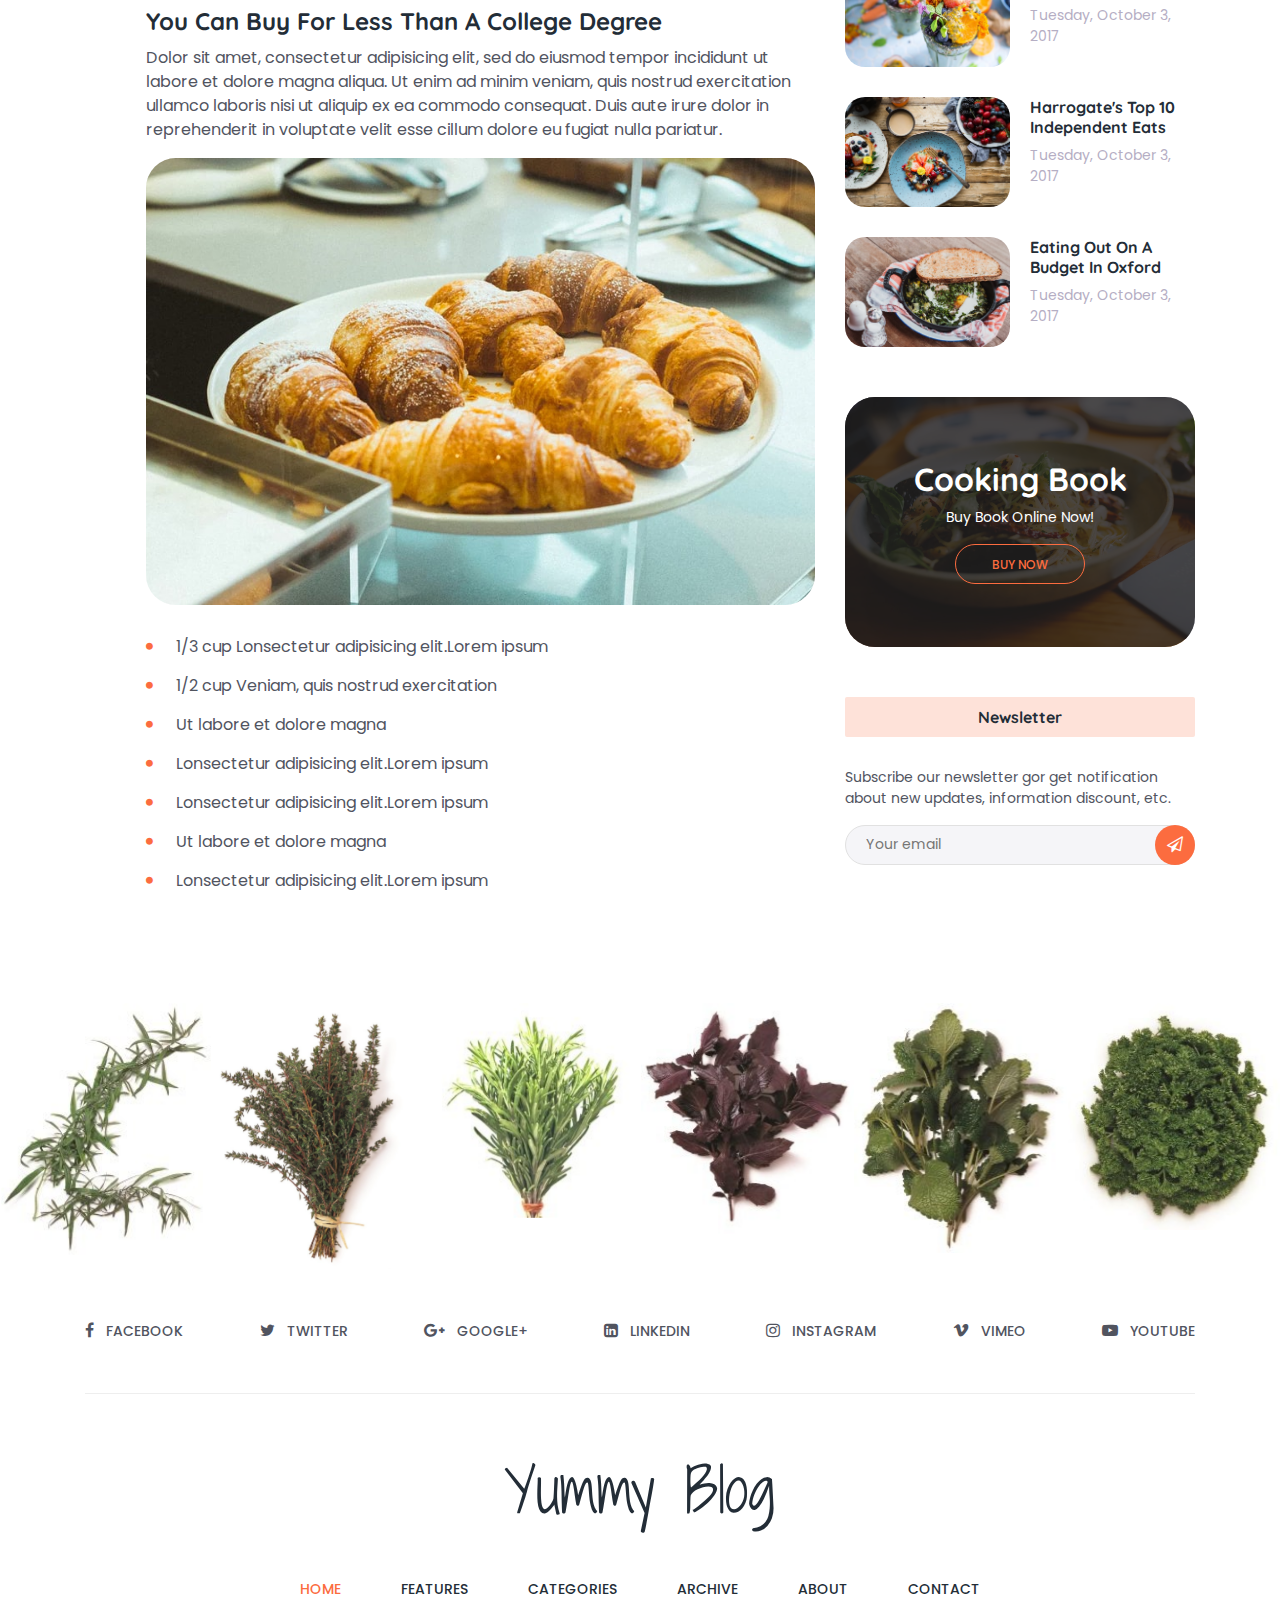
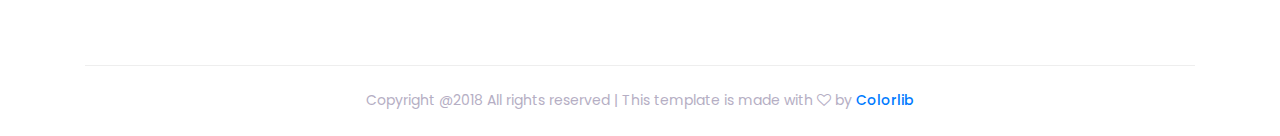
<file: static.html>
<!DOCTYPE html>
<html lang="en">

<head>
    <meta charset="UTF-8">
    <meta name="description" content="">
    <meta http-equiv="X-UA-Compatible" content="IE=edge">
    <meta name="viewport" content="width=device-width, initial-scale=1, shrink-to-fit=no">
    <!-- The above 4 meta tags *must* come first in the head; any other head content must come *after* these tags -->

    <!-- Title -->
    <title>Yummy Blog - Food Blog Template</title>

    <!-- Favicon -->
    <link rel="icon" href="img/core-img/favicon.ico">

    <!-- Core Stylesheet -->
    <link href="style.css" rel="stylesheet">

    <!-- Responsive CSS -->
    <link href="css/responsive/responsive.css" rel="stylesheet">

</head>

<body>
    <!-- Preloader Start -->
    <div id="preloader">
        <div class="yummy-load"></div>
    </div>

    <!-- Background Pattern Swither -->
    <div id="pattern-switcher">
        Bg Pattern
    </div>
    <div id="patter-close">
        <i class="fa fa-times" aria-hidden="true"></i>
    </div>

    <!-- ****** Top Header Area Start ****** -->
    <div class="top_header_area">
        <div class="container">
            <div class="row">
                <div class="col-5 col-sm-6">
                    <!--  Top Social bar start -->
                    <div class="top_social_bar">
                        <a href="#"><i class="fa fa-facebook" aria-hidden="true"></i></a>
                        <a href="#"><i class="fa fa-twitter" aria-hidden="true"></i></a>
                        <a href="#"><i class="fa fa-linkedin" aria-hidden="true"></i></a>
                        <a href="#"><i class="fa fa-skype" aria-hidden="true"></i></a>
                        <a href="#"><i class="fa fa-dribbble" aria-hidden="true"></i></a>
                    </div>
                </div>
                <!--  Login Register Area -->
                <div class="col-7 col-sm-6">
                    <div class="signup-search-area d-flex align-items-center justify-content-end">
                        <div class="login_register_area d-flex">
                            <div class="login">
                                <a href="register.html">Sing in</a>
                            </div>
                            <div class="register">
                                <a href="register.html">Sing up</a>
                            </div>
                        </div>
                        <!-- Search Button Area -->
                        <div class="search_button">
                            <a class="searchBtn" href="#"><i class="fa fa-search" aria-hidden="true"></i></a>
                        </div>
                        <!-- Search Form -->
                        <div class="search-hidden-form">
                            <form action="#" method="get">
                                <input type="search" name="search" id="search-anything" placeholder="Search Anything...">
                                <input type="submit" value="" class="d-none">
                                <span class="searchBtn"><i class="fa fa-times" aria-hidden="true"></i></span>
                            </form>
                        </div>
                    </div>
                </div>
            </div>
        </div>
    </div>
    <!-- ****** Top Header Area End ****** -->

    <!-- ****** Header Area Start ****** -->
    <header class="header_area">
        <div class="container">
            <div class="row">
                <!-- Logo Area Start -->
                <div class="col-12">
                    <div class="logo_area text-center">
                        <a href="index.html" class="yummy-logo">Yummy Blog</a>
                    </div>
                </div>
            </div>

            <div class="row">
                <div class="col-12">
                    <nav class="navbar navbar-expand-lg">
                        <button class="navbar-toggler" type="button" data-toggle="collapse" data-target="#yummyfood-nav" aria-controls="yummyfood-nav" aria-expanded="false" aria-label="Toggle navigation"><i class="fa fa-bars" aria-hidden="true"></i> Menu</button>
                        <!-- Menu Area Start -->
                        <div class="collapse navbar-collapse justify-content-center" id="yummyfood-nav">
                            <ul class="navbar-nav" id="yummy-nav">
                                <li class="nav-item">
                                    <a class="nav-link" href="index.html">Home <span class="sr-only">(current)</span></a>
                                </li>
                                <li class="nav-item dropdown">
                                    <a class="nav-link dropdown-toggle" href="#" id="yummyDropdown" role="button" data-toggle="dropdown" aria-haspopup="true" aria-expanded="false">Pages</a>
                                    <div class="dropdown-menu" aria-labelledby="yummyDropdown">
                                        <a class="dropdown-item" href="index.html">Home</a>
                                        <a class="dropdown-item" href="archive.html">Archive</a>
                                        <a class="dropdown-item" href="single.html">Single Blog</a>
                                        <a class="dropdown-item" href="static.html">Static Page</a>
                                        <a class="dropdown-item" href="contact.html">Contact</a>
                                    </div>
                                </li>
                                <li class="nav-item">
                                    <a class="nav-link" href="#">Features</a>
                                </li>
                                <li class="nav-item">
                                    <a class="nav-link" href="#">Categories</a>
                                </li>
                                <li class="nav-item active">
                                    <a class="nav-link" href="archive.html">Archive</a>
                                </li>
                                <li class="nav-item">
                                    <a class="nav-link" href="#">About</a>
                                </li>
                                <li class="nav-item">
                                    <a class="nav-link" href="contact.html">Contact</a>
                                </li>
                            </ul>
                        </div>
                    </nav>
                </div>
            </div>
        </div>
    </header>
    <!-- ****** Header Area End ****** -->

    <!-- ****** Breadcumb Area Start ****** -->
    <div class="breadcumb-area" style="background-image: url(img/bg-img/breadcumb.jpg);">
        <div class="container h-100">
            <div class="row h-100 align-items-center">
                <div class="col-12">
                    <div class="bradcumb-title text-center">
                        <h2>Static Page</h2>
                    </div>
                </div>
            </div>
        </div>
    </div>
    <div class="breadcumb-nav">
        <div class="container">
            <div class="row">
                <div class="col-12">
                    <nav aria-label="breadcrumb">
                        <ol class="breadcrumb">
                            <li class="breadcrumb-item"><a href="#"><i class="fa fa-home" aria-hidden="true"></i> Home</a></li>
                            <li class="breadcrumb-item"><a href="#">Archive</a></li>
                            <li class="breadcrumb-item active" aria-current="page">Static Page</li>
                        </ol>
                    </nav>
                </div>
            </div>
        </div>
    </div>
    <!-- ****** Breadcumb Area End ****** -->

    <!-- ****** Single Blog Area Start ****** -->
    <section class="single_blog_area section_padding_80">
        <div class="container">
            <div class="row justify-content-center">
                <div class="col-12 col-lg-8">
                    <div class="row no-gutters">

                        <!-- Single Post Share Info -->
                        <div class="col-2 col-sm-1">
                            <div class="single-post-share-info mt-100">
                                <a href="#" class="facebook"><i class="fa fa-facebook" aria-hidden="true"></i></a>
                                <a href="#" class="twitter"><i class="fa fa-twitter" aria-hidden="true"></i></a>
                                <a href="#" class="googleplus"><i class="fa fa-google-plus" aria-hidden="true"></i></a>
                                <a href="#" class="instagram"><i class="fa fa-instagram" aria-hidden="true"></i></a>
                                <a href="#" class="pinterest"><i class="fa fa-pinterest" aria-hidden="true"></i></a>
                            </div>
                        </div>

                        <!-- Single Post -->
                        <div class="col-10 col-sm-11">
                            <div class="single-post">
                                <!-- Post Thumb -->
                                <div class="post-thumb">
                                    <img src="img/blog-img/10.jpg" alt="">
                                </div>
                                <!-- Post Content -->
                                <div class="post-content">
                                    <div class="post-meta d-flex">
                                        <div class="post-author-date-area d-flex">
                                            <!-- Post Author -->
                                            <div class="post-author">
                                                <a href="#">By Marian</a>
                                            </div>
                                            <!-- Post Date -->
                                            <div class="post-date">
                                                <a href="#">May 19, 2017</a>
                                            </div>
                                        </div>
                                        <!-- Post Comment & Share Area -->
                                        <div class="post-comment-share-area d-flex">
                                            <!-- Post Favourite -->
                                            <div class="post-favourite">
                                                <a href="#"><i class="fa fa-heart-o" aria-hidden="true"></i> 10</a>
                                            </div>
                                            <!-- Post Comments -->
                                            <div class="post-comments">
                                                <a href="#"><i class="fa fa-comment-o" aria-hidden="true"></i> 12</a>
                                            </div>
                                            <!-- Post Share -->
                                            <div class="post-share">
                                                <a href="#"><i class="fa fa-share-alt" aria-hidden="true"></i></a>
                                            </div>
                                        </div>
                                    </div>
                                    <a href="#">
                                        <h2 class="post-headline">Boil The Kettle And Make A Cup Of Tea Folks, This Is Going To Be A Big One!</h2>
                                    </a>
                                    <p>Tiusmod tempor incididunt ut labore et dolore magna aliqua. Ut enim ad minim veniam, quis nostrud exercitation ullamco laboris nisi ut aliquip ex ea. Liusmod tempor incididunt ut labore et dolore magna aliqua. Ut enim ad minim veniam, qui s nostrud exercitation ullamLorem ipsum dolor sit amet, consectetur adipisicing elit.Lorem ipsum dolor sit amet, consectetur adipisicing elit, sed do eiusmod tempor incididunt ut labore et dolore magna aliquaLorem ipsum dolor sit amet, consectetur adipisicing elit, sed do eiusmod tempor incididunt ut labore et dolore magna aliqua. Ut enim ad minim veniam, quis nostrud exercitation ullamco laboris nisi ut aliquip ex ea commodo consequat. Duis aute irure Lorem ipsum dolor sit amet, consectetur adipisicing elit, sed do eiusmod tempor incididunt ut labore et dolore magna aliqua. </p>

                                    <blockquote class="yummy-blockquote mt-30 mb-30">
                                        <h5 class="mb-30">“Technology is nothing. What's important is that you have a faith in people, that they're basically good and smart, and if you give them tools, they'll do wonderful things with them.”</h5>
                                        <h6 class="text-muted">Steven Jobs</h6>
                                    </blockquote>

                                    <h4>You Can Buy For Less Than A College Degree</h4>
                                    <p>Dolor sit amet, consectetur adipisicing elit, sed do eiusmod tempor incididunt ut labore et dolore magna aliqua. Ut enim ad minim veniam, quis nostrud exercitation ullamco laboris nisi ut aliquip ex ea commodo consequat. Duis aute irure dolor in reprehenderit in voluptate velit esse cillum dolore eu fugiat nulla pariatur. </p>

                                    <img class="br-30 mb-30" src="img/blog-img/11.jpg" alt="">
                                    <ul class="mb-30">
                                        <li>1/3 cup Lonsectetur adipisicing elit.Lorem ipsum</li>
                                        <li>1/2 cup Veniam, quis nostrud exercitation</li>
                                        <li>Ut labore et dolore magna</li>
                                        <li>Lonsectetur adipisicing elit.Lorem ipsum</li>
                                        <li>Lonsectetur adipisicing elit.Lorem ipsum</li>
                                        <li>Ut labore et dolore magna</li>
                                        <li>Lonsectetur adipisicing elit.Lorem ipsum</li>
                                    </ul>
                                </div>
                            </div>
                        </div>
                    </div>
                </div>

                <!-- ****** Blog Sidebar ****** -->
                <div class="col-12 col-sm-8 col-md-6 col-lg-4">
                    <div class="blog-sidebar mt-5 mt-lg-0">
                        <!-- Single Widget Area -->
                        <div class="single-widget-area about-me-widget text-center">
                            <div class="widget-title">
                                <h6>About Me</h6>
                            </div>
                            <div class="about-me-widget-thumb">
                                <img src="img/about-img/1.jpg" alt="">
                            </div>
                            <h4 class="font-shadow-into-light">Shopia Bernard</h4>
                            <p>Lorem ipsum dolor sit amet, consectetur adipisicing elit, sed do eiusmod tempor incididunt</p>
                        </div>

                        <!-- Single Widget Area -->
                        <div class="single-widget-area subscribe_widget text-center">
                            <div class="widget-title">
                                <h6>Subscribe &amp; Follow</h6>
                            </div>
                            <div class="subscribe-link">
                                <a href="#"><i class="fa fa-facebook" aria-hidden="true"></i></a>
                                <a href="#"><i class="fa fa-twitter" aria-hidden="true"></i></a>
                                <a href="#"><i class="fa fa-google" aria-hidden="true"></i></a>
                                <a href="#"><i class="fa fa-linkedin-square" aria-hidden="true"></i></a>
                                <a href="#"><i class="fa fa-instagram" aria-hidden="true"></i></a>
                                <a href="#"><i class="fa fa-vimeo" aria-hidden="true"></i></a>
                            </div>
                        </div>

                        <!-- Single Widget Area -->
                        <div class="single-widget-area popular-post-widget">
                            <div class="widget-title text-center">
                                <h6>Populer Post</h6>
                            </div>
                            <!-- Single Popular Post -->
                            <div class="single-populer-post d-flex">
                                <img src="img/sidebar-img/1.jpg" alt="">
                                <div class="post-content">
                                    <a href="#">
                                        <h6>Top Wineries To Visit In England</h6>
                                    </a>
                                    <p>Tuesday, October 3, 2017</p>
                                </div>
                            </div>
                            <!-- Single Popular Post -->
                            <div class="single-populer-post d-flex">
                                <img src="img/sidebar-img/2.jpg" alt="">
                                <div class="post-content">
                                    <a href="#">
                                        <h6>The 8 Best Gastro Pubs In Bath</h6>
                                    </a>
                                    <p>Tuesday, October 3, 2017</p>
                                </div>
                            </div>
                            <!-- Single Popular Post -->
                            <div class="single-populer-post d-flex">
                                <img src="img/sidebar-img/3.jpg" alt="">
                                <div class="post-content">
                                    <a href="#">
                                        <h6>Zermatt Unplugged the best festival</h6>
                                    </a>
                                    <p>Tuesday, October 3, 2017</p>
                                </div>
                            </div>
                            <!-- Single Popular Post -->
                            <div class="single-populer-post d-flex">
                                <img src="img/sidebar-img/4.jpg" alt="">
                                <div class="post-content">
                                    <a href="#">
                                        <h6>Harrogate's Top 10 Independent Eats</h6>
                                    </a>
                                    <p>Tuesday, October 3, 2017</p>
                                </div>
                            </div>
                            <!-- Single Popular Post -->
                            <div class="single-populer-post d-flex">
                                <img src="img/sidebar-img/5.jpg" alt="">
                                <div class="post-content">
                                    <a href="#">
                                        <h6>Eating Out On A Budget In Oxford</h6>
                                    </a>
                                    <p>Tuesday, October 3, 2017</p>
                                </div>
                            </div>
                        </div>

                        <!-- Single Widget Area -->
                        <div class="single-widget-area add-widget text-center">
                            <div class="add-widget-area">
                                <img src="img/sidebar-img/6.jpg" alt="">
                                <div class="add-text">
                                    <div class="yummy-table">
                                        <div class="yummy-table-cell">
                                            <h2>Cooking Book</h2>
                                            <p>Buy Book Online Now!</p>
                                            <a href="#" class="add-btn">Buy Now</a>
                                        </div>
                                    </div>
                                </div>
                            </div>
                        </div>

                        <!-- Single Widget Area -->
                        <div class="single-widget-area newsletter-widget">
                            <div class="widget-title text-center">
                                <h6>Newsletter</h6>
                            </div>
                            <p>Subscribe our newsletter gor get notification about new updates, information discount, etc.</p>
                            <div class="newsletter-form">
                                <form action="#" method="post">
                                    <input type="email" name="newsletter-email" id="email" placeholder="Your email">
                                    <button type="submit"><i class="fa fa-paper-plane-o" aria-hidden="true"></i></button>
                                </form>
                            </div>
                        </div>
                    </div>
                </div>
            </div>
        </div>
    </section>
    <!-- ****** Single Blog Area End ****** -->

    <!-- ****** Instagram Area Start ****** -->
    <div class="instargram_area owl-carousel section_padding_100_0 clearfix" id="portfolio">

        <!-- Instagram Item -->
        <div class="instagram_gallery_item">
            <!-- Instagram Thumb -->
            <img src="img/instagram-img/1.jpg" alt="">
            <!-- Hover -->
            <div class="hover_overlay">
                <div class="yummy-table">
                    <div class="yummy-table-cell">
                        <div class="follow-me text-center">
                            <a href="#"><i class="fa fa-instagram" aria-hidden="true"></i> Follow me</a>
                        </div>
                    </div>
                </div>
            </div>
        </div>

        <!-- Instagram Item -->
        <div class="instagram_gallery_item">
            <!-- Instagram Thumb -->
            <img src="img/instagram-img/2.jpg" alt="">
            <!-- Hover -->
            <div class="hover_overlay">
                <div class="yummy-table">
                    <div class="yummy-table-cell">
                        <div class="follow-me text-center">
                            <a href="#"><i class="fa fa-instagram" aria-hidden="true"></i> Follow me</a>
                        </div>
                    </div>
                </div>
            </div>
        </div>

        <!-- Instagram Item -->
        <div class="instagram_gallery_item">
            <!-- Instagram Thumb -->
            <img src="img/instagram-img/3.jpg" alt="">
            <!-- Hover -->
            <div class="hover_overlay">
                <div class="yummy-table">
                    <div class="yummy-table-cell">
                        <div class="follow-me text-center">
                            <a href="#"><i class="fa fa-instagram" aria-hidden="true"></i> Follow me</a>
                        </div>
                    </div>
                </div>
            </div>
        </div>

        <!-- Instagram Item -->
        <div class="instagram_gallery_item">
            <!-- Instagram Thumb -->
            <img src="img/instagram-img/4.jpg" alt="">
            <!-- Hover -->
            <div class="hover_overlay">
                <div class="yummy-table">
                    <div class="yummy-table-cell">
                        <div class="follow-me text-center">
                            <a href="#"><i class="fa fa-instagram" aria-hidden="true"></i> Follow me</a>
                        </div>
                    </div>
                </div>
            </div>
        </div>

        <!-- Instagram Item -->
        <div class="instagram_gallery_item">
            <!-- Instagram Thumb -->
            <img src="img/instagram-img/5.jpg" alt="">
            <!-- Hover -->
            <div class="hover_overlay">
                <div class="yummy-table">
                    <div class="yummy-table-cell">
                        <div class="follow-me text-center">
                            <a href="#"><i class="fa fa-instagram" aria-hidden="true"></i> Follow me</a>
                        </div>
                    </div>
                </div>
            </div>
        </div>

        <!-- Instagram Item -->
        <div class="instagram_gallery_item">
            <!-- Instagram Thumb -->
            <img src="img/instagram-img/6.jpg" alt="">
            <!-- Hover -->
            <div class="hover_overlay">
                <div class="yummy-table">
                    <div class="yummy-table-cell">
                        <div class="follow-me text-center">
                            <a href="#"><i class="fa fa-instagram" aria-hidden="true"></i> Follow me</a>
                        </div>
                    </div>
                </div>
            </div>
        </div>

        <!-- Instagram Item -->
        <div class="instagram_gallery_item">
            <!-- Instagram Thumb -->
            <img src="img/instagram-img/1.jpg" alt="">
            <!-- Hover -->
            <div class="hover_overlay">
                <div class="yummy-table">
                    <div class="yummy-table-cell">
                        <div class="follow-me text-center">
                            <a href="#"><i class="fa fa-instagram" aria-hidden="true"></i> Follow me</a>
                        </div>
                    </div>
                </div>
            </div>
        </div>

        <!-- Instagram Item -->
        <div class="instagram_gallery_item">
            <!-- Instagram Thumb -->
            <img src="img/instagram-img/2.jpg" alt="">
            <!-- Hover -->
            <div class="hover_overlay">
                <div class="yummy-table">
                    <div class="yummy-table-cell">
                        <div class="follow-me text-center">
                            <a href="#"><i class="fa fa-instagram" aria-hidden="true"></i> Follow me</a>
                        </div>
                    </div>
                </div>
            </div>
        </div>

    </div>
    <!-- ****** Our Creative Portfolio Area End ****** -->

    <!-- ****** Footer Social Icon Area Start ****** -->
    <div class="social_icon_area clearfix">
        <div class="container">
            <div class="row">
                <div class="col-12">
                    <div class="footer-social-area d-flex">
                        <div class="single-icon">
                            <a href="#"><i class="fa fa-facebook" aria-hidden="true"></i><span>facebook</span></a>
                        </div>
                        <div class="single-icon">
                            <a href="#"><i class="fa fa-twitter" aria-hidden="true"></i><span>Twitter</span></a>
                        </div>
                        <div class="single-icon">
                            <a href="#"><i class="fa fa-google-plus" aria-hidden="true"></i><span>GOOGLE+</span></a>
                        </div>
                        <div class="single-icon">
                            <a href="#"><i class="fa fa-linkedin-square" aria-hidden="true"></i><span>linkedin</span></a>
                        </div>
                        <div class="single-icon">
                            <a href="#"><i class="fa fa-instagram" aria-hidden="true"></i><span>Instagram</span></a>
                        </div>
                        <div class="single-icon">
                            <a href="#"><i class="fa fa-vimeo" aria-hidden="true"></i><span>VIMEO</span></a>
                        </div>
                        <div class="single-icon">
                            <a href="#"><i class="fa fa-youtube-play" aria-hidden="true"></i><span>YOUTUBE</span></a>
                        </div>
                    </div>
                </div>
            </div>
        </div>
    </div>
    <!-- ****** Footer Social Icon Area End ****** -->

    <!-- ****** Footer Menu Area Start ****** -->
    <footer class="footer_area">
        <div class="container">
            <div class="row">
                <div class="col-12">
                    <div class="footer-content">
                        <!-- Logo Area Start -->
                        <div class="footer-logo-area text-center">
                            <a href="index.html" class="yummy-logo">Yummy Blog</a>
                        </div>
                        <!-- Menu Area Start -->
                        <nav class="navbar navbar-expand-lg">
                            <button class="navbar-toggler" type="button" data-toggle="collapse" data-target="#yummyfood-footer-nav" aria-controls="yummyfood-footer-nav" aria-expanded="false" aria-label="Toggle navigation"><i class="fa fa-bars" aria-hidden="true"></i> Menu</button>
                            <!-- Menu Area Start -->
                            <div class="collapse navbar-collapse justify-content-center" id="yummyfood-footer-nav">
                                <ul class="navbar-nav">
                                    <li class="nav-item active">
                                        <a class="nav-link" href="#">Home <span class="sr-only">(current)</span></a>
                                    </li>
                                    <li class="nav-item">
                                        <a class="nav-link" href="#">Features</a>
                                    </li>
                                    <li class="nav-item">
                                        <a class="nav-link" href="#">Categories</a>
                                    </li>
                                    <li class="nav-item">
                                        <a class="nav-link" href="#">Archive</a>
                                    </li>
                                    <li class="nav-item">
                                        <a class="nav-link" href="#">About</a>
                                    </li>
                                    <li class="nav-item">
                                        <a class="nav-link" href="#">Contact</a>
                                    </li>
                                </ul>
                            </div>
                        </nav>
                    </div>
                </div>
            </div>
        </div>

        <div class="container">
            <div class="row">
                <div class="col-12">
                    <!-- Copywrite Text -->
                    <div class="copy_right_text text-center">
                        <p>Copyright @2018 All rights reserved | This template is made with <i class="fa fa-heart-o" aria-hidden="true"></i> by <a href="https://colorlib.com" target="_blank">Colorlib</a></p>
                    </div>
                </div>
            </div>
        </div>
    </footer>
    <!-- ****** Footer Menu Area End ****** -->

    <!-- Jquery-2.2.4 js -->
    <script src="js/jquery/jquery-2.2.4.min.js"></script>
    <!-- Popper js -->
    <script src="js/bootstrap/popper.min.js"></script>
    <!-- Bootstrap-4 js -->
    <script src="js/bootstrap/bootstrap.min.js"></script>
    <!-- All Plugins JS -->
    <script src="js/others/plugins.js"></script>
    <!-- Active JS -->
    <script src="js/active.js"></script>
</body>
</file>
<file: style.css>
/* ----------------------------------------------
:: Template Name: Yummy Blog - Food Blog Template
:: Template Author: Colorlib
:: Template Author URI: https://colorlib.com
:: Version: v1.0.0
:: Last Updated: 11-13-2017
---------------------------------------------- */

/* -------- [Master Stylesheet] --------
:: 1.0 Base CSS
:: 2.0 Top Header Area CSS
:: 3.0 Menu Area CSS
:: 4.0 Wellcome Area CSS 
:: 5.0 Top Feature Area CSS 
:: 6.0 Blog Area CSS 
:: 7.0 Instagram Area CSS 
:: 8.0 Footer Social Area CSS 
:: 9.0 Goole Map Area CSS
:: 10.0 Sidebar Area CSS
:: 11.0 Breadcumb Area CSS
:: 12.0 Paginatio Area CSS
:: 13.0 Contact Area CSS
:: 14.0 Single Blog CSS
----------------------------------- */

/* ***** Fonts ***** */

@import url('https://fonts.googleapis.com/css?family=Poppins:100,200,300,400,500,600,700|Quicksand:300,400,500,700|Shadows+Into+Light+Two');

/* ***** Import CSS ***** */

@import 'css/bootstrap/bootstrap.min.css';
@import 'css/others/animate.css';
@import 'css/others/magnific-popup.css';
@import 'css/others/meanmenu.min.css';
@import 'css/others/owl.carousel.min.css';
@import 'css/others/font-awesome.min.css';
@import 'css/others/pe-icon-7-stroke.css';

/* --------------------
:: 1.0 Base CSS
-------------------- */

* {
    margin: 0;
    padding: 0;
}

body {
    font-family: 'Poppins', sans-serif;
    position: relative;
    z-index: auto;
}

div.sosyalmedya {
   display: flex;
  justify-content: center;
  align-items: center;
}

div.sosyalmedyachild {
	display: inline-block;
}


.pparent {
	text-align: center
	align-items: center
	align-self: center
}

h1,
h2,
h3,
h4,
h5,
h6 {
    font-family: 'Quicksand', sans-serif;
    font-weight: 700;
    color: #232d37;
    line-height: 1.25;
}

p {
    color: #51545f;
    font-size: 16px;
}

.section_padding_100 {
    padding-top: 100px;
    padding-bottom: 100px;
}

.section_padding_100_70 {
    padding-top: 100px;
    padding-bottom: 70px;
}

.section_padding_50 {
    padding-top: 50px;
    padding-bottom: 50px;
}

.section_padding_50_20 {
    padding-top: 50px;
    padding-bottom: 20px;
}

.section_padding_150 {
    padding-top: 150px;
    padding-bottom: 150px;
}

.section_padding_200 {
    padding-top: 200px;
    padding-bottom: 200px;
}

.section_padding_80 {
    margin-top: 80px;
    margin-bottom: 80px;
}

.section_padding_80_50 {
    padding-top: 80px;
    padding-bottom: 50px;
}

.section_padding_30_80 {
    padding-top: 30px;
    padding-bottom: 80px;
}

.section_padding_80_0 {
    padding-top: 80px;
    padding-bottom: 0;
}

.section_padding_0_80 {
    padding-top: 0;
    padding-bottom: 80px;
}

img {
    max-width: 100%;
}

.mt-15 {
    margin-top: 15px;
}

.mt-30 {
    margin-top: 30px;
}

.mt-40 {
    margin-top: 40px;
}

.mt-50 {
    margin-top: 50px;
}

.mt-100 {
    margin-top: 100px;
}

.mt-150 {
    margin-top: 150px;
}

.mr-15 {
    margin-right: 15px;
}

.mr-30 {
    margin-right: 30px;
}

.mr-50 {
    margin-right: 50px;
}

.mr-100 {
    margin-right: 100px;
}

.mb-15 {
    margin-bottom: 15px;
}

.mb-30 {
    margin-bottom: 30px;
}

.mb-50 {
    margin-bottom: 50px;
}

.mb-100 {
    margin-bottom: 100px;
}

.ml-15 {
    margin-left: 15px;
}

.ml-30 {
    margin-left: 30px;
}

.ml-50 {
    margin-left: 50px;
}

.ml-100 {
    margin-left: 100px;
}

ul,
ol {
    margin: 0;
    padding: 0;
}

#scrollUp {
    bottom: 55px;
    font-size: 14px;
    right: 50%;
    width: 30px;
    background-color: #fc6c3f;
    color: #fff;
    text-align: center;
    height: 30px;
    line-height: 30px;
    border-radius: 50%;
    margin-right: -15px;
}

a,
a:hover,
a:focus,
a:active {
    text-decoration: none;
    -webkit-transition-duration: 500ms;
    transition-duration: 500ms;
    font-weight: 500;
    outline: none;
}

li {
    list-style: none;
}

.heading_text > p {
    font-size: 16px;
}

.heading_text > h2 {
    font-weight: 500;
    color: #333;
}

.heading_text > h3 {
    color: #b4b4b4;
    font-size: 90px;
    font-weight: 100;
    margin: 0;
}

.font-shadow-into-light {
    font-family: 'Shadows Into Light Two', cursive !important;
}

.yummy-table {
    display: table;
    height: 100%;
    left: 0;
    position: relative;
    top: 0;
    width: 100%;
    z-index: 2;
}

.yummy-table-cell {
    display: table-cell;
    vertical-align: middle;
}

#preloader {
    overflow: hidden;
    background-color: #fff;
    height: 100%;
    left: 0;
    position: fixed;
    top: 0;
    width: 100%;
    z-index: 999999;
}

.yummy-load {
    -webkit-animation: 2000ms linear 0s normal none infinite running yummy-load;
    animation: 2000ms linear 0s normal none infinite running yummy-load;
    background: transparent none repeat scroll 0 0;
    border-color: #dddddd #dddddd #fc6c3f;
    border-radius: 50%;
    border-style: solid;
    border-width: 3px;
    height: 40px;
    left: calc(50% - 20px);
    position: relative;
    top: calc(50% - 20px);
    width: 40px;
    z-index: 9;
}

@-webkit-keyframes yummy-load {
    0% {
        -webkit-transform: rotate(0deg);
        transform: rotate(0deg);
    }
    100% {
        -webkit-transform: rotate(360deg);
        transform: rotate(360deg);
    }
}

@keyframes yummy-load {
    0% {
        -webkit-transform: rotate(0deg);
        transform: rotate(0deg);
    }
    100% {
        -webkit-transform: rotate(360deg);
        transform: rotate(360deg);
    }
}

/* --------------------
:: 2.0 Top Header Area CSS
-------------------- */

.top_header_area {
    width: 100%;
    height: 40px;
    border-bottom: 1px solid #ebebeb;
}

.top_header_area .top_social_bar {
    display: -webkit-box;
    display: -ms-flexbox;
    display: flex;
    height: 40px;
    -webkit-box-align: center;
    -ms-flex-align: center;
    align-items: center;
}


.top_header_area .top_social_bar > a {
    font-size: 12px;
    color: #232d37;
    margin-right: 30px;
}

.top_header_area .top_social_bar > a:hover {
    color: #fc6c3f;
}

.top_header_area .top_social_bar > a:last-of-type {
    margin-right: 0;
}

.top_header_area .signup-search-area {
    height: 40px;
    position: relative;
    z-index: 3;
}

.top_header_area .signup-search-area a {
    font-size: 13px;
    color: #222;
}

.top_header_area .signup-search-area .login a {
    margin-right: 13px;
    border-right: 2px solid #c2c2c2;
    padding-right: 13px;
}

.top_header_area .signup-search-area .search_button {
    margin-left: 54px;
}

#searchBtn {
    position: relative;
    z-index: 8;
}

.search-hidden-form {
    position: absolute;
    width: 100%;
    z-index: 4;
    height: 100%;
    top: 0;
    left: 0;
    right: 0;
    bottom: 0;
    -webkit-transition-duration: 500ms;
    transition-duration: 500ms;
    opacity: 0;
    -ms-filter: "progid:DXImageTransform.Microsoft.Alpha(Opacity=0)";
    font-size: 12px;
}

.search-hidden-form.search-form-open {
    z-index: 18;
    opacity: 1;
    -ms-filter: "progid:DXImageTransform.Microsoft.Alpha(Opacity=100)";
}

.search-hidden-form #search-anything {
    width: 100%;
    height: 30px;
    border: 1px solid #ddd;
    top: 5px;
    position: relative;
    padding: 5px 10px;
}

.search-hidden-form span {
    line-height: 30px;
    width: 30px;
    height: 30px;
    position: absolute;
    display: block;
    text-align: center;
    top: 5px;
    right: 0;
    border: 1px solid #ddd;
    color: #888;
    cursor: pointer;
    z-index: 5;
    font-size: 13px;
    border-left: none;
    -webkit-transition-duration: 500ms;
    transition-duration: 500ms;
}

.search-hidden-form span:hover {
    color: #000;
}

/* --------------------
:: 3.0 Menu Area CSS
-------------------- */

.logo_area .yummy-logo {
    font-family: 'Shadows Into Light Two', cursive;
    font-size: 60px;
    margin-bottom: 0;
    padding: 35px 0 20px 0;
    display: inline-block;
    color: #232d37;
}

.navbar.navbar-expand-lg {
    padding: 0;
}

.navbar.navbar-expand-lg .navbar-nav .nav-link {
    padding: 25px 30px;
    color: #232d37;
    text-transform: uppercase;
    font-size: 14px;
}

.navbar.navbar-expand-lg .navbar-nav .nav-link:hover,
.navbar.navbar-expand-lg .navbar-nav .active .nav-link {
    color: #fc6c3f;
}

.dropdown-item {
    font-weight: 500;
    color: #232d37;
    font-size: 14px;
    text-transform: uppercase;
}

.dropdown-item:focus,
.dropdown-item:hover {
    color: #fc6c3f;
    text-decoration: none;
    background-color: #f8f9fa;
}

/* --------------------
:: 4.0 Wellcome Area CSS 
-------------------- */

.welcome-single-slide {
    position: relative;
    z-index: 1;
    overflow: hidden
}

.welcome-single-slide .project_title a > h5 {
    color: #ffffff;
    font-size: 24px;
    font-weight: 700;
    margin-bottom: 0;
}

.welcome-single-slide .project_title {
    position: absolute;
    content: "";
    bottom: -300px;
    left: 0;
    z-index: 3;
    background: rgba(252, 108, 63, 0.7);
    padding: 30px;
    width: 100%;
    height: auto;
    -webkit-transition-duration: 750ms;
    transition-duration: 750ms;
}

.welcome-single-slide:hover .project_title {
    bottom: 0;
}

.welcome-single-slide .post-date-commnents a {
    font-size: 14px;
    font-weight: 400;
    color: #fff;
    position: relative;
    z-index: 1;
    margin-bottom: 10px;
}

.welcome-single-slide .post-date-commnents a:hover {
    color: rgba(255, 255, 255, 0.9);
}


.welcome-single-slide .post-date-commnents a:first-child {
    margin-right: 30px;
}

.welcome-single-slide .post-date-commnents a:first-child:after {
    width: 2px;
    height: 80%;
    content: '';
    position: absolute;
    top: 10%;
    right: -14px;
    z-index: 2;
    background-color: #fff;
}


.welcome-post-sliders {
    position: relative;
    z-index: 1;
}

.welcome-post-sliders .owl-prev {
    position: absolute;
    width: 10%;
    background-color: transparent;
    height: 100%;
    top: 0;
    left: 0;
    cursor: url(img/core-img/back.png), auto !important;
    z-index: 9;
}

.welcome-post-sliders .owl-next {
    position: absolute;
    width: 10%;
    background-color: transparent;
    height: 100%;
    top: 0;
    right: 0;
    cursor: url(img/core-img/next.png), auto !important;
}

/* --------------------
:: 5.0 Top Feature Area CSS 
-------------------- */

.categories_area {
    padding: 80px 0 50px 0;
}

.single_catagory {
    position: relative;
    z-index: 1;
    margin-bottom: 30px;
}

.single_catagory img {
    border-radius: 20px;
}

.catagory-title {
    width: 200px;
    height: 50px;
    background-color: #fff;
    position: absolute;
    top: 50%;
    text-align: center;
    border-radius: 30px;
    left: 50%;
    -webkit-transform: translate(-50%, -50%);
    transform: translate(-50%, -50%);
    -webkit-transition-duration: 500ms;
    transition-duration: 500ms;
}

.single_catagory:hover .catagory-title {
    background-color: #fc6c3f;
}

.catagory-title a > h5 {
    margin-bottom: 0;
    line-height: 50px;
    -webkit-transition-duration: 500ms;
    transition-duration: 500ms;
}

.single_catagory:hover .catagory-title a > h5 {
    color: #fff;
}

/* --------------------
:: 6.0 Blog Area CSS 
-------------------- */

.post-thumb img {
    border-radius: 30px;
    margin-bottom: 30px;
}

.post-meta {
    -webkit-box-align: center;
    -ms-flex-align: center;
    -ms-grid-row-align: center;
    align-items: center;
    -webkit-box-pack: justify;
    -ms-flex-pack: justify;
    justify-content: space-between;
}

.post-author a,
.post-date a,
.post-favourite a,
.post-comments a,
.post-share a {
    color: #b5aec4;
    font-size: 14px;
}

.post-author a:hover,
.post-date a:hover,
.post-favourite a:hover,
.post-comments a:hover,
.post-share a:hover {
    color: #000;
}

.post-favourite a,
.post-comments a {
    margin-right: 15px;
}

.post-author a {
    margin-right: 30px;
    position: relative;
    z-index: 1;
}

.post-author a:after {
    width: 2px;
    height: 60%;
    content: '';
    position: absolute;
    top: 20%;
    right: -14px;
    z-index: 2;
    background-color: #b5aec4;
}

.single-post {
    margin-bottom: 30px;
}

.single-post h2,
.single-post h4 {
    margin: 10px 0;
    color: #232d37;
    -webkit-transition-duration: 500ms;
    transition-duration: 500ms;
    text-transform: capitalize;
}

.single-post h2:hover,
.single-post h4:hover {
    color: #fc6c3f;
}

.single-post p {
    color: #51545f;
}

.single-post .read-more {
    font-size: 12px;
    color: #b5aeba;
    display: inline-block;
    border: 1px solid #ebebeb;
    border-radius: 30px;
    height: 40px;
    min-width: 170px;
    line-height: 40px;
    text-align: center;
}


.single-post .read-more:hover {
    color: #000;
    border: 1px solid #000;
}

/* List Blog Area CSS */

.list-blog.single-post .post-thumb,
.list-blog.single-post .post-content {
    -ms-flex-preferred-size: 50%;
    flex-basis: 50%;
    margin-right: 15px;
}

.list-blog.single-post .post-content {
    margin-right: 0;
    margin-left: 15px;
    margin-bottom: 30px;
}

.list-blog.single-post {
    margin-bottom: 30px;
    border-bottom: 1px solid #ebebeb;
}

.blog_area .col-12:last-of-type .list-blog.single-post {
    margin-bottom: 0;
    border-bottom: none;
}

.blog_area .col-12:last-of-type .list-blog.single-post .post-thumb img {
    margin-bottom: 0;
}

/* --------------------
:: 7.0 Instagram Area CSS 
-------------------- */

.instagram_gallery_item {
    position: relative;
    z-index: 1;
}

.instagram_gallery_item img {
    -webkit-transition-duration: 500ms;
    transition-duration: 500ms;
    width: 100%;
}

.instagram_gallery_item .hover_overlay {
    background: rgba(252, 108, 63, 0.7);
    height: 100%;
    left: 0;
    opacity: 0;
    -ms-filter: "progid:DXImageTransform.Microsoft.Alpha(Opacity=0)";
    position: absolute;
    top: 0;
    -webkit-transition-duration: 500ms;
    transition-duration: 500ms;
    width: 100%;
    z-index: 5;
}

.instagram_gallery_item:hover .hover_overlay {
    opacity: 1;
    -ms-filter: "progid:DXImageTransform.Microsoft.Alpha(Opacity=100)";
}

.instagram_gallery_item .follow-me a {
    font-size: 16px;
    color: #fff;
    font-weight: 400;
}

.instargram_area {
    position: relative;
    z-index: 1;
}

.instargram_area .owl-prev {
    position: absolute;
    width: 10%;
    background-color: transparent;
    height: 100%;
    top: 0;
    left: 0;
    cursor: url(img/core-img/back.png), auto !important;
    z-index: 9;
}

.instargram_area .owl-next {
    position: absolute;
    width: 10%;
    background-color: transparent;
    height: 100%;
    top: 0;
    right: 0;
    cursor: url(img/core-img/next.png), auto !important;
}


/* --------------------
:: 8.0 Footer Social Area CSS 
-------------------- */

.footer-social-area {
    border-bottom: 1px solid #eeeeee;
    padding: 50px 0;
    -webkit-box-pack: justify;
    -ms-flex-pack: justify;
    justify-content: space-between
}

.single-icon > a {
    color: #51545f;
    font-size: 14px;
    font-weight: 500;
    text-transform: uppercase;
}

.single-icon > a:hover {
    color: #fc6c3f;
}

.single-icon > a > i {
    font-size: 16px;
    padding-right: 12px;
}

.footer-content {
    padding: 50px 0 65px 0;
    border-bottom: 1px solid #eeeeee;
}

.footer-logo-area .yummy-logo {
    font-family: 'Shadows Into Light Two', cursive;
    font-size: 60px;
    margin-bottom: 0;
    padding: 0 0 20px 0;
    display: inline-block;
    color: #232d37;
}

.copy_right_text {
    width: 100%;
    height: 70px;
    display: -webkit-box;
    display: -ms-flexbox;
    display: flex;
    -webkit-box-align: center;
    -ms-flex-align: center;
    align-items: center;
    -webkit-box-pack: center;
    -ms-flex-pack: center;
    justify-content: center
}

.copy_right_text > p {
    font-size: 14px;
    color: #b5aec4;
    margin-bottom: 0;
}

.footer_area .navbar.navbar-expand-lg .navbar-nav .nav-link {
    padding-bottom: 0;
}

/* --------------------
:: 9.0 Goole Map Area CSS
-------------------- */

#googleMap {
    height: 620px;
    width: 100%;
}


/* --------------------
:: 10.0 Sidebar Area CSS
-------------------- */

/* About me */

.single-widget-area {
    margin-bottom: 50px;
}

.widget-title > h6 {
    background: #fee2d9;
    height: 40px;
    width: 100%;
    line-height: 40px;
    border-radius: 2px;
    margin-bottom: 30px;
}

.about-me-widget-thumb img {
    height: 200px;
    width: 200px;
    margin: auto;
    border-radius: 50%;
}

.about-me-widget h4 {
    margin: 15px 0;
    font-weight: 400;
}

.about-me-widget p {
    color: #51545f;
    margin-bottom: 0;
}

/* subscribe_follow_area */

.subscribe-link > a {
    font-size: 14px;
    color: #51545f;
    padding: 0 15px;
}

.subscribe-link > a:hover {
    color: #fc6c3f;
}

.subscribe-link {
    padding-top: 20px;
}

/* popular post */

.popular-post-widget .single-populer-post img {
    margin-right: 10px;
    border-radius: 20px;
    margin-bottom: 30px;
    -ms-flex-item-align: center;
    align-self: center;
}

.popular-post-widget .single-populer-post:last-of-type img {
    margin-bottom: 0;
}

.popular-post-widget .single-populer-post img {
    width: calc(50% - 10px);
}

.popular-post-widget .single-populer-post img,
.popular-post-widget .single-populer-post .post-content {
    -ms-flex-preferred-size: 50%;
    flex-basis: 50%;
}

.popular-post-widget .single-populer-post .post-content {
    margin-left: 10px;
}

.popular-post-widget .single-populer-post .post-content > p {
    font-size: 14px;
    color: #b5aec4;
    font-weight: 400;
    margin-bottom: 0;
}

/* Add Widget */

.add-widget .add-widget-area {
    position: relative;
    z-index: 1;
}

.add-widget .add-widget-area img {
    border-radius: 30px;
}

.add-widget .add-widget-area:before {
    position: absolute;
    width: 100%;
    height: 100%;
    left: 0;
    top: 0;
    content: '';
    background-color: rgba(30, 29, 29, 0.8);
    z-index: 1;
    border-radius: 30px
}

.add-widget .add-text {
    position: absolute;
    width: 100%;
    height: 100%;
    top: 0;
    left: 0;
    z-index: 5;
}

.add-widget .add-text h2,
.add-widget .add-text p {
    color: #fff;
}

.add-widget .add-text p {
    font-size: 14px;
}

.add-widget .add-text a {
    min-width: 130px;
    height: 40px;
    border: 1px solid #fc6c3f;
    color: #fc6c3f;
    font-size: 12px;
    display: inline-block;
    text-transform: uppercase;
    border-radius: 30px;
    line-height: 40px;
}

.add-widget .add-text a:hover {
    border: 1px solid #fc6c3f;
    color: #fff;
    background-color: #fc6c3f;
}

/* Newsletter Widget CSS */

.newsletter-widget p {
    font-size: 14px;
}

.newsletter-form {
    position: relative;
    z-index: 1;
}

.newsletter-form input {
    width: 100%;
    height: 40px;
    background-color: #f5f5f8;
    border: 1px solid #e1e1e1;
    border-radius: 30px;
    padding: 0 20px;
    font-size: 14px;
    color: #b5aec4;
}

.newsletter-form button {
    width: 40px;
    height: 40px;
    background-color: #fc6c3f;
    border: none;
    color: #fff;
    border-radius: 30px;
    position: absolute;
    right: 0;
    top: 0;
    z-index: 9;
    cursor: pointer;
}

/* --------------------
:: 11.0 Breadcumb Area CSS
-------------------- */

.breadcumb-area {
    width: 100%;
    height: 200px;
    background-position: center center;
    background-size: cover;
    position: relative;
    z-index: 1;
}

.breadcumb-area:after {
    width: 100%;
    height: 100%;
    position: absolute;
    content: '';
    top: 0;
    left: 0;
    background-color: rgba(35, 45, 55, 0.7);
    z-index: -1;
}

.breadcumb-area .bradcumb-title h2 {
    font-size: 48px;
    color: #fff;
}

.breadcumb-nav .breadcrumb {
    padding: 0;
    margin-bottom: 0;
    list-style: none;
    background-color: transparent;
    border-radius: .25rem;
    margin-top: 30px;
}

.breadcumb-nav .breadcrumb .breadcrumb-item a {
    color: #232d37;
    font-size: 16px;
}

.breadcrumb-item + .breadcrumb-item:before {
    content: "\f105";
    font-family: 'FontAwesome'
}

/* --------------------
:: 12.0 Paginatio Area CSS
-------------------- */

.pagination-area {
    -webkit-box-pack: justify;
    -ms-flex-pack: justify;
    justify-content: space-between;
    -webkit-box-align: center;
    -ms-flex-align: center;
    -ms-grid-row-align: center;
    align-items: center;
}

.pagination-area .pagination .page-link {
    color: #51545f;
    margin: 0 2.5px;
}

.pagination-area .pagination .page-item.active .page-link,
.pagination-area .pagination .page-link:focus,
.pagination-area .pagination .page-link:hover {
    color: #fff;
    background-color: #fc6c3f;
    border-color: transparent;
}

.pagination-area .page-status p,
.contact-info-area .single-contact-info p {
    margin-bottom: 0;
}

/* --------------------
:: 13.0 Contact Area CSS
-------------------- */

.contact-form .form-control,
.comment-form .form-control {
    border: 1px solid #ebebeb;
    height: 50px;
}

.contact-form .form-control:focus,
.comment-form .form-control:focus {
    border: 1px solid #000;
}

.contact-form textarea.form-control,
.comment-form textarea.form-control {
    height: 130px;
}

.contact-btn {
    margin-top: 50px;
    width: 160px;
    height: 40px;
    font-size: 12px;
    text-transform: uppercase;
    font-weight: 500;
    color: #fff;
    background-color: #fc6c3f;
    border-radius: 30px;
}

.contact-btn:hover {
    color: #fff;
    background-color: #d43f10;
}

.contact-form-sidebar {
    background-size: cover;
    background-position: center center;
}

/* -------------------- 
:: 14.0 Single Blog CSS
-------------------- */

.single-post-share-info a {
    width: 30px;
    display: block;
    height: 30px;
    background-color: #ddd;
    border-radius: 50%;
    text-align: center;
    color: #fff;
    font-size: 14px;
    margin-bottom: 20px;
}

.single-post-share-info a i {
    line-height: 30px;
}

.single-post-share-info a.facebook {
    background-color: #4c65a8;
}


.single-post-share-info a.facebook:hover {
    background-color: #3555ac;
}

.single-post-share-info a.twitter {
    background-color: #41a1f6;
}

.single-post-share-info a.twitter:hover {
    background-color: #087ee6;
}

.single-post-share-info a.googleplus {
    background-color: #f43535;
}

.single-post-share-info a.googleplus:hover {
    background-color: #e20707;
}

.single-post-share-info a.instagram {
    background-color: #8f6247;
}

.single-post-share-info a.instagram:hover {
    background-color: #6d4025;
}

.single-post-share-info a.pinterest {
    background-color: #f0c605;
}

.single-post-share-info a.pinterest:hover {
    background-color: #a88c0a;
}

.yummy-blockquote {
    padding-left: 30px;
    border-left: 2px solid #fc6c3f;
}

.yummy-blockquote h5 {
    font-size: 18px;
}

.yummy-blockquote h6 {
    font-size: 14px;
    text-transform: uppercase;
}

.br-30 {
    border-radius: 30px !important;
}

.single_blog_area ul li {
    position: relative;
    z-index: 1;
    color: #51545f;
    margin-bottom: 15px;
    padding-left: 30px;
}

.single_blog_area ul li:before {
    position: absolute;
    content: '\f111';
    left: 0;
    top: 5px;
    font-family: 'FontAwesome';
    font-size: 8px;
    color: #fc6c3f;
}

.tags-area {
    border-bottom: 1px solid #ebebeb;
    padding-bottom: 30px;
}

.tags-area a {
    color: #292f3b;
    padding: 5px 20px;
    text-transform: uppercase;
    font-size: 12px;
    background-color: #ebebeb;
    display: inline-block;
    margin-bottom: 3px;
}

.tags-area a:hover {
    color: #fff;
    background-color: #fc6c3f;
}

.related-post-area {
    border-bottom: 1px solid #ebebeb;
}

.related-post-area .single-post {
    margin-bottom: 0;
}

.related-post-slider .post-content h6 {
    line-height: 1.5;
    margin-bottom: 0;
}

.related-post-slider .post-thumb img {
    margin-bottom: 10px;
}

.related-post-slider .owl-prev,
.related-post-slider .owl-next {
    position: absolute;
    top: -60px;
    border: 1px solid #ebebeb;
    width: 30px;
    height: 30px;
    line-height: 30px;
    text-align: center;
    right: 30px;
    background-color: #fff;
}

.related-post-slider .owl-next {
    right: 0;
}

.comment_area {
    border-bottom: 1px solid #ebebeb;
}

.single_comment_area {
    position: relative;
    z-index: 1;
}

.single_comment_area:after {
    position: absolute;
    width: 1px;
    height: 90%;
    background-color: #ebebeb;
    left: 100px;
    top: 0;
    z-index: 2;
    content: ''
}

.single_comment_area ol li.single_comment_area {
    margin-left: 130px;
}


.single_comment_area ol li.single_comment_area:after {
    display: none;
}


.comment-wrapper {
    margin-bottom: 30px;
}

.comment-wrapper .comment-author {
    width: 70px;
    height: 70px;
    border-radius: 50%;
    margin-right: 60px;
}

.single_comment_area ol li.single_comment_area .comment-wrapper .comment-author {
    margin-right: 30px;
}

.comment-wrapper .comment-author img {
    width: 100%;
    height: 100%;
    border-radius: 50%;
}

.comment-wrapper .comment-content {
    -webkit-box-flex: 1;
    -ms-flex: 1;
    flex: 1;
}

.comment-wrapper .comment-date {
    font-size: 12px;
    text-transform: uppercase;
    letter-spacing: 1px;
}

.comment-wrapper .comment-content h5 {
    font-size: 18px;
    margin: 5px 0;
}

.comment-wrapper .comment-content a {
    min-width: 80px;
    height: 30px;
    border: 1px solid #ebebeb;
    line-height: 30px;
    font-size: 12px;
    text-align: center;
    color: #232d37;
    display: inline-block;
}

.comment-wrapper .comment-content a.active {
    color: #fff;
    background-color: #fc6c3f;
}

/* Bg Pattern */
.bg-pattern {
    background-attachment: fixed;
    background-position: center center;
    background-image: url(img/bg-img/bg-pattern.jpg);
    position: relative;
    background-size: cover;
    z-index: 1;
}
.bg-pattern:after {
    position: absolute;
    width: 100%;
    height: 100%;
    left: 0;
    top: 0;
    content: '';
    background-color: rgba(255, 255, 255, 0.95);
    z-index: -1;
}

#pattern-switcher {
	width: 120px;
	background-color: #fc6c3f;
	position: fixed;
	top: 15%;
	z-index: 9999;
	cursor: pointer;
	height: 50px;
    right: 0;
    color: #fff;
	font-size: 12px;
	line-height: 50px;
	text-align: center;
	text-transform: uppercase;
    letter-spacing: 1px;
    -webkit-transition-duration: 500ms;
            transition-duration: 500ms;
}

#pattern-switcher.pattern-remove {
    right: -200px;
}

#pattern-switcher:hover {
	background-color: #e3410e;
}

#patter-close > i {
	position: fixed;
	width: 20px;
	height: 20px;
	background-color: #111;
	font-size: 11px;
	line-height: 20px;
	border-radius: 50%;
	right: 110px;
	top: calc(15% - 10px);
	text-align: center;
	z-index: 99999;
	color: #fff;
	cursor: pointer;
}
</file>
<file: css/responsive/responsive.css>
@media (min-width: 992px) and (max-width: 1199px) {
    .post-author a,
    .post-date a,
    .post-favourite a,
    .post-comments a,
    .post-share a {
        font-size: 12px;
    }

}

@media (min-width: 768px) and (max-width: 991px) {
    .post-author a,
    .post-date a,
    .post-favourite a,
    .post-comments a,
    .post-share a {
        font-size: 12px;
    }
    .navbar-toggler {
        background-color: #fc6c3f;
        width: 100%;
        color: #fff;
        margin-bottom: 30px;
    }
    .footer_area .navbar-toggler {
        margin-bottom: 0;
    }
    .navbar.navbar-expand-lg .navbar-nav .nav-link {
        padding: 7.5px 30px;
    }


}

@media (min-width: 320px) and (max-width: 767px) {
    .post-author a,
    .post-date a,
    .post-favourite a,
    .post-comments a,
    .post-share a {
        font-size: 12px;
    }
    .post-favourite a,
    .post-comments a {
        margin-right: 7.5px;
    }

    .post-author a,
    .top_header_area .top_social_bar > a {
        margin-right: 15px;
    }

    .post-author a::after {
        right: -7px;
    }
    .footer-social-area .single-icon span {
        display: none;
    }
    .footer-social-area .single-icon:last-of-type > a > i {
        padding-right: 0;
    }
    .top_header_area .signup-search-area .search_button {
        margin-left: 15px;
    }
    .navbar-toggler {
        background-color: #fc6c3f;
        width: 100%;
        color: #fff;
        margin-bottom: 30px;
    }
    .footer_area .navbar-toggler {
        margin-bottom: 0;
    }
    .navbar.navbar-expand-lg .navbar-nav .nav-link {
        padding: 7.5px 30px;
    }
    .pagination-area .page-status {
        margin-top: 30px;
    }
    #googleMap {
        height: 300px;
    }
    .comment-wrapper .comment-author {
        width: 50px;
        height: 50px;
        margin-right: 10px;
    }
    .single_comment_area::after {
        display: none;
    }
    .single_comment_area ol li.single_comment_area {
        margin-left: 30px;
    }
    .single_comment_area ol li.single_comment_area .comment-wrapper .comment-author {
        margin-right: 10px;
    }
    .single_comment_area ol li.single_comment_area {
        margin-left: 15px;
    }
}

@media (min-width: 480px) and (max-width: 767px) {
    #googleMap {
        height: 400px;
    }
}

@media (min-width: 576px) and (max-width: 767px) {
    .pagination-area .page-status {
        margin-top: 0;
    }
    #googleMap {
        height: 500px;
    }
    .comment-wrapper .comment-author {
        margin-right: 60px;
        width: 70px;
        height: 70px;
    }
    .single_comment_area::after {
        display: block;
    }
    .single_comment_area ol li.single_comment_area {
        margin-left: 60px;
    }
    .single_comment_area ol li.single_comment_area .comment-wrapper .comment-author {
        margin-right: 30px;
    }
    .single_comment_area ol li.single_comment_area {
        margin-left: 130px;
    }
}
</file>
